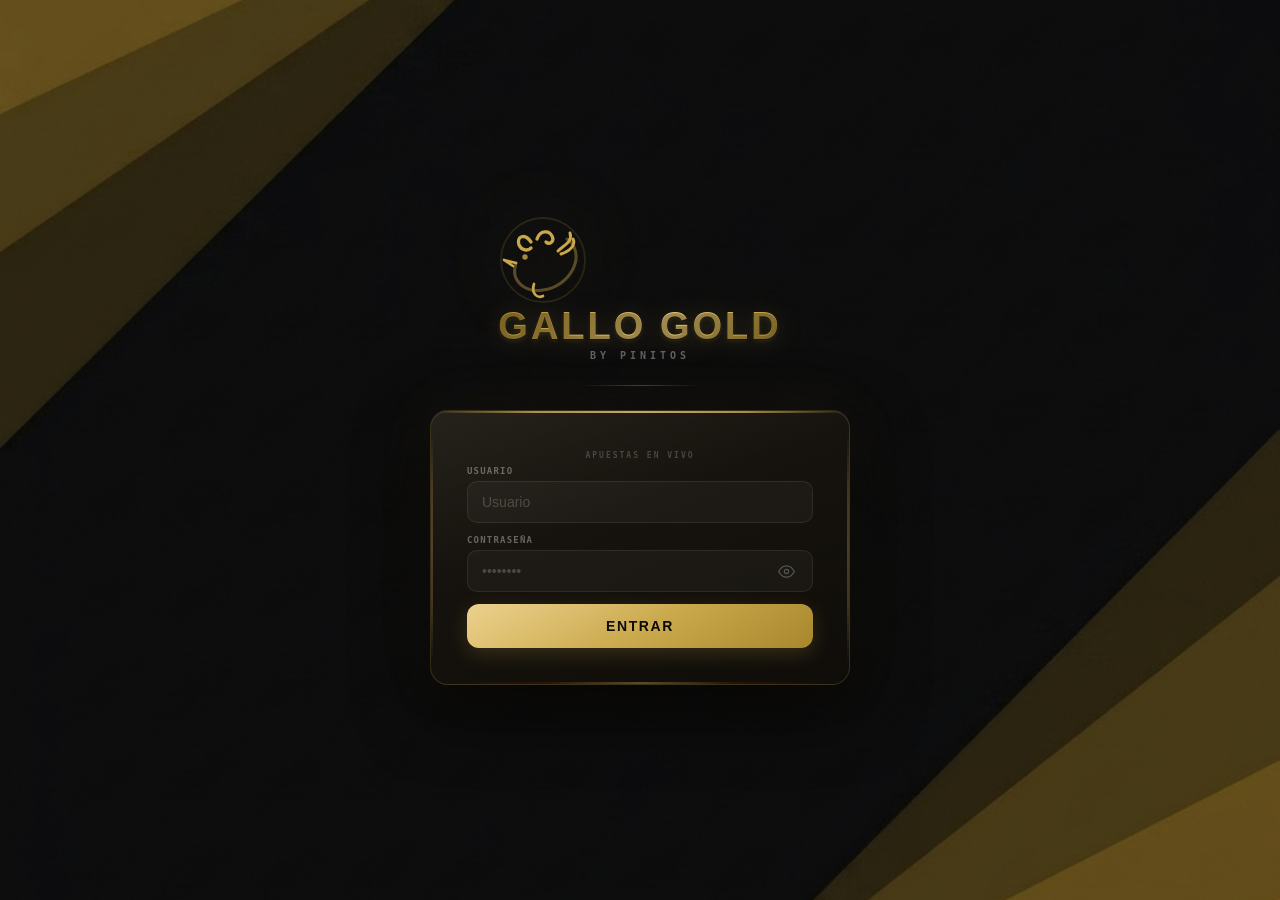
<file: index.html>
<!DOCTYPE html>
<html lang="es">

<head>
  <meta charset="UTF-8">
  <meta name="viewport" content="width=device-width, initial-scale=1.0, maximum-scale=1.0, user-scalable=no">
  <title>Gallo Gold — By Pinitos</title>
  <link
    href="https://fonts.googleapis.com/css2?family=Outfit:wght@300;400;500;600;700;800;900&family=JetBrains+Mono:wght@300;400;500;600&display=swap"
    rel="stylesheet">
  <link rel="stylesheet" href="shared/shared.css?v=3">
  <script src="shared/supabase.umd.js"></script>
  <script src="shared/shared.js?v=3"></script>
  <style>
    html,
    body {
      height: 100%;
      overflow: hidden;
    }

    /* ── ESFERAS FLOTANTES DE FONDO ── */
    #login-screen .l-orbe {
      display: none;
    }

    #login-screen .l-orbe:nth-child(1) {
      width: 400px;
      height: 400px;
      background: radial-gradient(circle, rgba(201, 168, 76, .10), transparent 70%);
      top: -12%;
      left: -14%;
      animation: orbe1 22s ease-in-out infinite;
    }

    #login-screen .l-orbe:nth-child(2) {
      width: 340px;
      height: 340px;
      background: radial-gradient(circle, rgba(212, 56, 13, .05), transparent 70%);
      bottom: -15%;
      right: -10%;
      animation: orbe2 18s ease-in-out infinite;
    }

    #login-screen .l-orbe:nth-child(3) {
      width: 260px;
      height: 260px;
      background: radial-gradient(circle, rgba(201, 168, 76, .035), transparent 70%);
      bottom: 15%;
      left: 5%;
      animation: orbe3 25s ease-in-out infinite;
    }

    @keyframes orbe1 {

      0%,
      100% {
        transform: translate(0, 0) scale(1);
      }

      25% {
        transform: translate(50px, -60px) scale(1.08);
      }

      50% {
        transform: translate(-30px, 30px) scale(.94);
      }

      75% {
        transform: translate(40px, 40px) scale(1.04);
      }
    }

    @keyframes orbe2 {

      0%,
      100% {
        transform: translate(0, 0) scale(1);
      }

      33% {
        transform: translate(-40px, -30px) scale(1.06);
      }

      66% {
        transform: translate(30px, 20px) scale(.95);
      }
    }

    @keyframes orbe3 {

      0%,
      100% {
        transform: translate(0, 0) scale(1);
      }

      20% {
        transform: translate(20px, -40px) scale(1.05);
      }

      40% {
        transform: translate(-30px, -10px) scale(.97);
      }

      60% {
        transform: translate(10px, 30px) scale(1.03);
      }

      80% {
        transform: translate(-20px, 10px) scale(.95);
      }
    }

    /* ── PARTÍCULAS / BRASAS ── */
    .l-particula {
      position: absolute;
      border-radius: 50%;
      pointer-events: none;
      mix-blend-mode: screen;
    }

    /* ── ANIMACIÓN DE ENTRADA ESCALONADA ── */
    .lw>* {
      opacity: 0;
      animation: escalonada 0.7s cubic-bezier(0.22, 1, 0.36, 1) forwards;
    }

    .lw>*:nth-child(1) {
      animation-delay: 0.0s;
    }

    .lw>*:nth-child(2) {
      animation-delay: 0.15s;
    }

    .lw>*:nth-child(3) {
      animation-delay: 0.30s;
    }

    @keyframes escalonada {
      from {
        opacity: 0;
        transform: translateY(24px) scale(.97);
      }

      to {
        opacity: 1;
        transform: translateY(0) scale(1);
      }
    }

    /* ── GALLO EMBLEMA — FLOTAR + LATIDO ── */
    .l-rooster {
      animation: flotar 5s ease-in-out infinite, latidoEmblema 4s ease-in-out infinite;
    }

    @keyframes flotar {

      0%,
      100% {
        transform: translateY(0);
      }

      25% {
        transform: translateY(-4px);
      }

      50% {
        transform: translateY(-7px);
      }

      75% {
        transform: translateY(-3px);
      }
    }

    @keyframes latidoEmblema {

      0%,
      100% {
        filter: drop-shadow(0 0 30px rgba(201, 168, 76, .30));
      }

      46% {
        filter: drop-shadow(0 0 30px rgba(201, 168, 76, .30));
      }

      48% {
        filter: drop-shadow(0 0 50px rgba(201, 168, 76, .55)) brightness(1.08);
      }

      50% {
        filter: drop-shadow(0 0 30px rgba(201, 168, 76, .30));
      }

      52% {
        filter: drop-shadow(0 0 45px rgba(201, 168, 76, .45)) brightness(1.05);
      }

      54% {
        filter: drop-shadow(0 0 30px rgba(201, 168, 76, .30));
      }
    }

    .rooster-eye {
      transform-origin: 18px 28px;
      animation: parpadear 4s ease-in-out infinite;
    }

    @keyframes parpadear {

      0%,
      94%,
      100% {
        transform: scaleY(1);
      }

      96% {
        transform: scaleY(0.1);
      }
    }

    .rooster-body {
      transform-origin: 30px 30px;
      animation: respirar 6s ease-in-out infinite;
    }

    @keyframes respirar {

      0%,
      100% {
        transform: scale(1);
      }

      50% {
        transform: scale(1.012);
      }
    }

    /* ── BRILLO DE BORDE DEL CARD ── */
    .l-card::before {
      animation: brilloBorde 3s ease-in-out infinite;
    }

    @keyframes brilloBorde {

      0%,
      100% {
        opacity: .6;
      }

      50% {
        opacity: 1;
      }
    }

    /* ── SHAKE DEL ERROR ── */
    .l-err.show {
      animation: agitar .4s cubic-bezier(.36, .07, .19, .97), fadeOut .35s ease 2.8s forwards;
    }

    @keyframes agitar {

      10%,
      90% {
        transform: translateX(-1px);
      }

      20%,
      80% {
        transform: translateX(2px);
      }

      30%,
      50%,
      70% {
        transform: translateX(-3px);
      }

      40%,
      60% {
        transform: translateX(3px);
      }
    }

    @keyframes fadeOut {
      to {
        opacity: 0;
      }
    }

    /* ── INPUTS — BRILLO FOCUS ── */
    .l-input:focus {
      animation: respiro 2s ease-in-out infinite;
    }

    @keyframes respiro {

      0%,
      100% {
        box-shadow: 0 0 0 3px rgba(201, 168, 76, .12), 0 0 24px rgba(201, 168, 76, .06);
      }

      50% {
        box-shadow: 0 0 0 5px rgba(201, 168, 76, .18), 0 0 40px rgba(201, 168, 76, .10);
      }
    }

    /* ── OJO DECORATIVO — PARPADEO SUTIL ── */
    .eye-deco {
      opacity: .65;
      transition: opacity .3s;
    }

    .eye-deco:hover {
      opacity: .85;
    }

    .eye-deco.showing {
      opacity: 1;
    }

    .eye-svg {
      display: block;
      width: 22px;
      height: 22px;
      transition: opacity .3s, transform .3s;
    }

    .eye-svg {
      animation: latido 5s ease-in-out infinite;
    }

    .eye-svg.eye-pulse-now {
      animation: parpadeoOjo .5s ease-out;
    }

    .eye-pupil {
      transform-origin: center;
      transition: transform 0.3s cubic-bezier(0.4, 0, 0.2, 1);
    }

    .eye-deco.showing .eye-pupil {
      transform: scale(0.6);
    }

    .eye-slash {
      stroke-dasharray: 23;
      stroke-dashoffset: 23;
      transition: stroke-dashoffset 0.3s cubic-bezier(0.4, 0, 0.2, 1);
    }

    .eye-deco.showing .eye-slash {
      stroke-dashoffset: 0;
    }

    @keyframes latido {

      0%,
      100% {
        opacity: .5;
      }

      92% {
        opacity: .5;
      }

      94% {
        opacity: .35;
        transform: scaleY(.85);
      }

      96% {
        opacity: .6;
        transform: scaleY(1);
      }

      98% {
        opacity: .45;
      }
    }

    @keyframes parpadeoOjo {
      0% {
        opacity: .5;
        transform: scale(1);
      }

      20% {
        opacity: .9;
        transform: scale(1.08);
      }

      40% {
        opacity: .3;
        transform: scaleY(.6);
      }

      60% {
        opacity: .7;
        transform: scale(1.05);
      }

      100% {
        opacity: .5;
        transform: scale(1);
      }
    }

    /* ── BOTÓN — LOADING ── */
    .l-btn.cargando {
      pointer-events: none;
      position: relative;
      color: transparent;
    }

    .l-btn.cargando::after {
      content: '';
      position: absolute;
      inset: 0;
      display: flex;
      align-items: center;
      justify-content: center;
    }

    .l-btn .l-spinner {
      display: none;
      position: absolute;
      top: 50%;
      left: 50%;
      width: 20px;
      height: 20px;
      margin: -10px 0 0 -10px;
      border: 2px solid rgba(10, 8, 6, .2);
      border-top-color: #0a0806;
      border-radius: 50%;
      animation: girar .6s linear infinite;
    }

    .l-btn.cargando .l-spinner {
      display: block;
    }

    @keyframes girar {
      to {
        transform: rotate(360deg);
      }
    }

    /* ── RIPPLE + FLASH DEL BOTÓN ── */
    .l-btn .ripple-container {
      position: absolute;
      inset: 0;
      overflow: hidden;
      border-radius: inherit;
      pointer-events: none;
    }

    .l-btn .ripple {
      position: absolute;
      border-radius: 50%;
      background: rgba(10, 8, 6, .18);
      transform: scale(0);
      animation: rippleAnim .55s ease-out forwards;
      pointer-events: none;
    }

    @keyframes rippleAnim {
      to {
        transform: scale(3);
        opacity: 0;
      }
    }

    .l-btn .btn-flash {
      position: absolute;
      inset: 0;
      border-radius: inherit;
      background: radial-gradient(circle at var(--fx, center), rgba(255, 255, 255, .35), transparent 60%);
      opacity: 0;
      pointer-events: none;
      animation: btnFlash .45s ease-out forwards;
    }

    @keyframes btnFlash {
      0% {
        opacity: 1;
      }

      100% {
        opacity: 0;
      }
    }

    /* ── LÍNEA DORADA EN INPUT AL FOCUS ── */
    .l-input-wrap::after {
      content: '';
      position: absolute;
      bottom: 0;
      left: 50%;
      width: 0;
      height: 2px;
      background: linear-gradient(90deg, transparent, var(--gold), transparent);
      border-radius: 2px;
      transition: width .3s cubic-bezier(.22, 1, .36, 1), left .3s cubic-bezier(.22, 1, .36, 1);
      pointer-events: none;
    }

    .l-input-wrap:focus-within::after {
      width: 80%;
      left: 10%;
    }

    /* ── RESPONSIVE ── */
    @media (min-width: 768px) {
      .lw {
        max-width: 420px;
      }

      .l-card {
        padding: 40px 36px 36px;
        box-shadow: 0 22px 70px rgba(0, 0, 0, .78), 0 0 60px rgba(201, 168, 76, .08), inset 0 1px 0 rgba(255, 255, 255, .06);
      }

      .l-rooster {
        width: 90px;
        height: 90px;
      }

      .l-brand {
        font-size: 38px;
      }

      #login-screen .l-orbe:nth-child(1) {
        width: 500px;
        height: 500px;
      }

      #login-screen .l-orbe:nth-child(2) {
        width: 420px;
        height: 420px;
      }
    }
  </style>
</head>

<body>

  <div id="login-screen">
    <div class="l-orbe"></div>
    <div class="l-orbe"></div>
    <div class="l-orbe"></div>

    <div class="lw">

      <!-- Emblema -->
      <div style="text-align:center;">
        <div class="l-rooster">
          <svg viewBox="0 0 60 60" fill="none" xmlns="http://www.w3.org/2000/svg">
            <circle cx="30" cy="30" r="28" stroke="currentColor" stroke-width="1.2" opacity=".15" />
            <path d="M12 32C8 44 18 52 30 50c8-1 16-6 20-14 4-8 2-16-4-20" stroke="currentColor" stroke-width="2"
              stroke-linecap="round" opacity=".4" />
            <path class="rooster-body" d="M22 18C18 12 12 14 14 20c2 4 6 4 8 2M26 16c2-6 8-6 10-2 2 4-2 6-4 4"
              stroke="currentColor" stroke-width="2.2" stroke-linecap="round" stroke-linejoin="round" />
            <path d="M12 32L4 30l6 4" stroke="currentColor" stroke-width="1.8" stroke-linecap="round"
              stroke-linejoin="round" />
            <circle class="rooster-eye" cx="18" cy="28" r="1.8" fill="currentColor" opacity=".8" />
            <path d="M24 46c-2 6 2 10 6 8" stroke="currentColor" stroke-width="1.8" stroke-linecap="round" />
            <path d="M40 24c4-4 10-6 8-12" stroke="currentColor" stroke-width="2" stroke-linecap="round" />
            <path d="M42 26c6-2 10-6 8-10" stroke="currentColor" stroke-width="2" stroke-linecap="round" />
          </svg>
        </div>
        <div class="l-brand">Gallo Gold</div>
        <div class="l-sub">By Pinitos</div>
      </div>

      <div class="l-div"></div>

      <!-- Card de inicio de sesión -->
      <div class="l-card">
        <span class="l-border-l"></span>
        <span class="l-border-r"></span>
        <div class="l-ember"></div>
        <div class="l-emblem">Apuestas en vivo</div>

        <div class="l-field">
          <label class="l-label" for="li-u">Usuario</label>
          <div class="l-input-wrap">
            <input class="l-input" id="li-u" type="text" placeholder="Usuario" autocomplete="off">
          </div>
        </div>

        <div class="l-field">
          <label class="l-label" for="li-p">Contraseña</label>
          <div class="l-input-wrap">
            <input class="l-input" id="li-p" type="password" placeholder="••••••••" autocomplete="current-password">
            <button class="l-input-icon eye-deco" type="button" aria-label="Mostrar contraseña">
              <svg class="eye-svg" viewBox="0 0 24 24" fill="none" stroke="currentColor" stroke-width="1.8"
                stroke-linecap="round" stroke-linejoin="round">
                <path class="eye-lid" d="M1 12s4-8 11-8 11 8 11 8-4 8-11 8-11-8-11-8z" />
                <circle class="eye-pupil" cx="12" cy="12" r="3" />
                <line class="eye-slash" x1="4" y1="4" x2="20" y2="20" />
              </svg>
            </button>
          </div>
        </div>

        <div class="l-err" id="l-err">Usuario o contraseña incorrectos.</div>

        <button class="l-btn" id="l-btn" onclick="doLogin()">
          Entrar
          <span class="l-spinner"></span>
          <span class="ripple-container"></span>
        </button>
      </div>

    </div>
  </div>

  <script>
    const loginEls = {
      user: document.getElementById('li-u'),
      pass: document.getElementById('li-p'),
      err: document.getElementById('l-err'),
      btn: document.getElementById('l-btn')
    };

    // ── BRASAS / PARTÍCULAS ──
    (function crearParticulas() {
      const screen = document.getElementById('login-screen');
      const colores = [
        'rgba(201,168,76,',  // oro
        'rgba(212,56,13,',   // ascua
        'rgba(232,201,122,', // oro claro
        'rgba(255,255,255,', // blanco cálido
      ];
      for (let i = 0; i < 24; i++) {
        const p = document.createElement('div');
        p.className = 'l-particula';
        const sz = Math.random() * 3 + 1;
        const t = Math.random() * 160 + 80;
        const dx = (Math.random() - 0.5) * 60;
        p.style.cssText = `
      left:${Math.random() * 100}%; top:${Math.random() * 100}%;
      width:${sz}px; height:${sz}px;
      background:${colores[i % 4]}${Math.random() * .10 + .02});
      box-shadow: 0 0 ${sz * 2}px ${colores[i % 4]}${Math.random() * .05 + .01});
      animation: brasa ${t}s linear infinite;
      animation-delay: -${Math.random() * t}s;
      opacity:0;
    `;
        screen.appendChild(p);
      }
    })();

    const estiloParticulas = document.createElement('style');
    estiloParticulas.textContent = `
  @keyframes brasa {
    0% { transform: translateY(0) translateX(0) scale(0); opacity: 0; }
    8% { opacity: 1; transform: translateY(-8vh) translateX(8px) scale(1); }
    50% { opacity: .6; }
    92% { opacity: .8; }
    100% { transform: translateY(-100vh) translateX(-20px) scale(0.3); opacity: 0; }
  }
`;
    document.head.appendChild(estiloParticulas);

    // ── OJO ──
    const eyeBtn = document.querySelector('.eye-deco');
    if (eyeBtn) {
      eyeBtn.addEventListener('click', () => {
        const hidden = loginEls.pass.type === 'password';
        loginEls.pass.type = hidden ? 'text' : 'password';
        eyeBtn.classList.toggle('showing', hidden);
        eyeBtn.setAttribute('aria-label', hidden ? 'Ocultar contraseña' : 'Mostrar contraseña');
        const svg = eyeBtn.querySelector('.eye-svg');
        svg.classList.remove('eye-pulse-now');
        void svg.offsetWidth;
        svg.classList.add('eye-pulse-now');
        setTimeout(() => svg.classList.remove('eye-pulse-now'), 500);
      });
    }

    // ── RIPPLE + FLASH ──
    loginEls.btn.addEventListener('click', function (e) {
      const btn = this;
      const rect = btn.getBoundingClientRect();

      // Ripple
      const container = btn.querySelector('.ripple-container');
      const ripple = document.createElement('span');
      ripple.className = 'ripple';
      const size = Math.max(rect.width, rect.height);
      const x = (e.clientX || e.touches?.[0]?.clientX || rect.left + rect.width / 2) - rect.left - size / 2;
      const y = (e.clientY || e.touches?.[0]?.clientY || rect.top + rect.height / 2) - rect.top - size / 2;
      ripple.style.cssText = `width:${size}px;height:${size}px;left:${x}px;top:${y}px;`;
      container.appendChild(ripple);
      ripple.addEventListener('animationend', () => ripple.remove());

      // Flash dorado
      const flash = document.createElement('span');
      flash.className = 'btn-flash';
      const fx = ((e.clientX || e.touches?.[0]?.clientX || rect.left + rect.width / 2) - rect.left) / rect.width * 100;
      const fy = ((e.clientY || e.touches?.[0]?.clientY || rect.top + rect.height / 2) - rect.top) / rect.height * 100;
      flash.style.setProperty('--fx', `${fx}% ${fy}%`);
      btn.appendChild(flash);
      flash.addEventListener('animationend', () => flash.remove());
    });

    // ── REDIRECCIÓN SI YA HAY SESIÓN ──
    (async () => {
      await waitForAuth();
      if (currentUser) {
        if (currentUser.rol === 'admin') window.location.href = 'admin/index.html';
        else if (currentUser.rol === 'empleado') window.location.href = 'empleado/index.html';
      }
    })();

    // ── ATAJOS DE TECLADO ──
    loginEls.user.addEventListener('keydown', e => {
      if (e.key === 'Enter') loginEls.pass.focus();
    });
    loginEls.pass.addEventListener('keydown', e => {
      if (e.key === 'Enter') doLogin();
    });
    loginEls.user.addEventListener('input', () => loginEls.err.classList.remove('show'));
    loginEls.pass.addEventListener('input', () => loginEls.err.classList.remove('show'));
  </script>
</body>

</html>
</file>
<file: shared/shared.css>
/* ============================================================
   shared/shared.css
   Variables globales, login, componentes reutilizables
   ============================================================ */

:root {
  --bg: #000000;
  --bg2: #070504;
  --s1: #0a0a0a;
  --s2: #141414;
  --s3: #1E1E1E;
  --s4: #2A2A2A;
  --glass: rgba(255,255,255,.045);
  --glass2: rgba(255,255,255,.075);
  --panel: rgba(24,20,15,.86);
  --panel2: rgba(30,26,19,.92);
  --premium-shadow: rgba(0,0,0,.72);
  --shadow-gold: rgba(201,168,76,.18);
  --border:  rgba(255,255,255,.06);
  --border2: rgba(255,255,255,.10);
  --border3: rgba(255,255,255,.16);
  --gold:  #C9A84C;
  --gold2: #E8C97A;
  --gold3: #A8862B;
  --gold-bg:  rgba(201,168,76,.10);
  --gold-bdr: rgba(201,168,76,.30);
  --accent:     #C9A84C;
  --accent2:    #E8C97A;
  --accent3:    #A8862B;
  --accent-bg:  rgba(201,168,76,.10);
  --accent-bdr: rgba(201,168,76,.30);
  --rojo:     #C0392B;
  --rojo2:    #E74C3C;
  --rojo-bg:  rgba(231,76,60,.13);
  --rojo-bdr: rgba(231,76,60,.35);
  --green:    #1A8A4A;
  --green2:   #2ECC71;
  --green-bg: rgba(46,204,113,.12);
  --green-bdr:rgba(46,204,113,.30);
  --blue:     #1A6DB5;
  --blue2:    #3AB0FF;
  --blue-bg:  rgba(58,176,255,.12);
  --blue-bdr: rgba(58,176,255,.30);
  --text:  #FFFFFF;
  --text2: #D4D4D4;
  --text3: #A3A3A3;
  --nav-w:   220px;
  --nav-col:  60px;
  --r:  10px;
  --r2:  6px;
  --bnh: 58px;
  --ember: #D4380D;
  --ember-bg: rgba(212,56,13,.12);
  --ember-bdr: rgba(212,56,13,.30);
}

*, *::before, *::after { box-sizing: border-box; margin: 0; padding: 0; }
html, body { height: 100%; overflow: hidden; }
body {
  font-family: 'Outfit', sans-serif;
  background: var(--bg);
  color: var(--text);
  display: flex;
  height: 100vh;
}
body::before {
  content: '';
  position: fixed;
  inset: 0;
  pointer-events: none;
  z-index: 0;
  background:
    radial-gradient(ellipse 80% 50% at 50% 15%, rgba(201,168,76,.07) 0%, transparent 60%),
    radial-gradient(ellipse 45% 38% at 82% 82%, rgba(192,57,43,.04) 0%, transparent 54%),
    radial-gradient(ellipse 38% 42% at 12% 78%, rgba(46,204,113,.035) 0%, transparent 56%),
    linear-gradient(135deg, rgba(201,168,76,.018) 0%, transparent 35%, rgba(255,255,255,.012) 100%);
  animation: bgBreathe 8s ease-in-out infinite;
}
@keyframes bgBreathe {
  0%, 100% { opacity: .7; transform: scale(1); }
  50% { opacity: 1; transform: scale(1.02); }
}

/* ── LOGIN ── */
#login-screen {
  position: fixed;
  inset: 0;
  z-index: 1000;
  background: #000 url("login_background.png") no-repeat center center;
  background-size: cover;
  display: flex;
  align-items: center;
  justify-content: center;
  padding: 20px;
  overflow: hidden;
}
#login-screen::before {
  content: '';
  position: absolute;
  inset: 0;
  pointer-events: none;
  z-index: 0;
  background: none;
}
.lw {
  width: 100%;
  max-width: 390px;
  display: flex;
  flex-direction: column;
  align-items: center;
  gap: 24px;
  z-index: 2;
}
.l-rooster {
  width: 80px; height: 80px;
  color: var(--gold);
  filter: drop-shadow(0 0 40px rgba(201,168,76,.35));
}
.l-brand {
  font-size: 34px;
  font-weight: 900;
  letter-spacing: 3px;
  text-transform: uppercase;
  background: linear-gradient(135deg, #A8862B 0%, #C9A84C 30%, #E8C97A 55%, #C9A84C 80%, #A8862B 100%);
  -webkit-background-clip: text;
  -webkit-text-fill-color: transparent;
  background-clip: text;
  filter: drop-shadow(0 2px 12px rgba(201,168,76,.20));
  text-shadow: 0 1px 0 rgba(0,0,0,.3), 0 2px 4px rgba(201,168,76,.15);
}
.l-sub {
  font-size: 10px;
  font-weight: 600;
  letter-spacing: 4px;
  text-transform: uppercase;
  color: rgba(255,255,255,.35);
  font-family: 'JetBrains Mono', monospace;
  margin-top: 2px;
}
.l-div {
  width: 120px;
  height: 1px;
  background: linear-gradient(90deg, transparent, rgba(201,168,76,.35), transparent);
}
.l-card {
  width: 100%;
  background: linear-gradient(160deg, rgba(30,26,19,.97), rgba(12,10,8,.99));
  border: 1px solid rgba(201,168,76,.20);
  border-radius: 18px;
  padding: 32px 28px 28px;
  box-shadow:
    0 20px 60px rgba(0,0,0,.75),
    0 0 50px rgba(201,168,76,.06),
    inset 0 1px 0 rgba(255,255,255,.06);
  position: relative;
  overflow: hidden;
  transform: translateZ(0);
}
.l-card::before {
  content: '';
  position: absolute;
  top: 0; left: 0; right: 0;
  height: 2px;
  background: linear-gradient(90deg, transparent, #C9A84C, #E8C97A, #C9A84C, transparent);
  opacity: .8;
  animation: brilloBorde 3s ease-in-out infinite;
}
.l-card::after {
  content: '';
  position: absolute;
  inset: 0;
  background: linear-gradient(160deg, rgba(255,255,255,.04) 0%, transparent 40%, rgba(201,168,76,.02) 100%);
  pointer-events: none;
  z-index: 0;
}
.l-border-l, .l-border-r {
  position: absolute;
  top: 8%; bottom: 8%;
  width: 2px;
  background: linear-gradient(180deg, transparent, var(--gold), var(--gold2), var(--gold), transparent);
  opacity: .25;
  pointer-events: none;
  z-index: 1;
  animation: lateralGlow 4s ease-in-out infinite;
}
.l-border-l { left: 0; }
.l-border-r { right: 0; }
@keyframes lateralGlow {
  0%, 100% { opacity: .2; }
  50% { opacity: .45; }
}
.l-ember {
  position: absolute;
  bottom: 0; left: 5%; right: 5%;
  height: 2px;
  background: linear-gradient(90deg, transparent, rgba(212,56,13,.3), var(--gold), rgba(212,56,13,.3), transparent);
  opacity: .4;
  animation: emberGlow 3s ease-in-out infinite;
  pointer-events: none;
  z-index: 1;
}
.l-emblem {
  text-align: center;
  margin-bottom: 6px;
  font-family: 'JetBrains Mono', monospace;
  font-size: 8px;
  letter-spacing: 2px;
  color: rgba(255,255,255,.20);
  text-transform: uppercase;
  font-weight: 600;
}
.l-field {
  display: flex;
  flex-direction: column;
  gap: 5px;
  margin-bottom: 12px;
  position: relative;
}
.l-label {
  font-size: 9px;
  font-weight: 600;
  color: rgba(255,255,255,.35);
  text-transform: uppercase;
  letter-spacing: 1.2px;
  font-family: 'JetBrains Mono', monospace;
  transition: color .2s;
}
.l-field:focus-within .l-label {
  color: var(--gold);
}
.l-input-wrap { position: relative; }
.l-input {
  background: rgba(255,255,255,.035);
  border: 1px solid rgba(255,255,255,.08);
  border-radius: 10px;
  padding: 12px 42px 12px 14px;
  color: var(--text);
  font-family: 'Outfit', sans-serif;
  font-size: 14px;
  font-weight: 400;
  outline: none;
  transition: border-color .25s, box-shadow .25s, background .25s;
  width: 100%;
  caret-color: var(--gold);
}
.l-input:hover {
  border-color: rgba(201,168,76,.25);
  background: rgba(255,255,255,.05);
}
.l-input:focus {
  border-color: var(--gold);
  background: rgba(201,168,76,.06);
}.l-input::placeholder {
  color: rgba(255,255,255,.20);
  font-weight: 300;
}
/* Ocultar boton de revelado de contrasena nativo del navegador */
input::-ms-reveal,
input::-ms-clear {
  display: none !important;
}
.l-input-icon {
  position: absolute;
  right: 10px;
  top: 50%;
  transform: translateY(-50%);
  width: 34px;
  height: 34px;
  border: none;
  border-radius: 8px;
  background: transparent;
  color: rgba(255, 255, 255, 0.40);
  display: flex;
  align-items: center;
  justify-content: center;
  cursor: pointer;
  transition: color .2s, background .2s;
  padding: 0;
}
.l-input-wrap:focus-within .l-input-icon {
  color: var(--gold);
}
.l-input-icon:hover {
  color: var(--gold2);
  background: rgba(201,168,76,.10);
}
.l-input-icon svg { width: 17px; height: 17px; }
.l-err {
  display: none;
  background: rgba(231,76,60,.10);
  border: 1px solid rgba(231,76,60,.25);
  border-radius: 10px;
  padding: 9px 12px;
  font-size: 12px;
  color: #FF8A8A;
  font-weight: 500;
  text-align: center;
  margin-bottom: 14px;
  font-family: 'Outfit', sans-serif;
}
.l-err.show { display: block; }
.l-btn {
  width: 100%;
  padding: 14px;
  border-radius: 12px;
  background: linear-gradient(145deg, #E8C97A, #C9A84C 55%, #A8862B);
  border: none;
  color: #0a0806;
  font-family: 'Outfit', sans-serif;
  font-size: 14px;
  font-weight: 800;
  cursor: pointer;
  transition: background .25s, box-shadow .25s, transform .15s;
  letter-spacing: 1.6px;
  text-transform: uppercase;
  position: relative;
  overflow: hidden;
  box-shadow: 0 6px 20px rgba(201,168,76,.20);
}
.l-btn::after {
  content: '';
  position: absolute; inset: 0;
  background: linear-gradient(160deg, rgba(255,255,255,.15) 0%, transparent 50%);
  pointer-events: none;
  transition: opacity .25s;
}
.l-btn:hover {
  background: linear-gradient(145deg, #F0D68A, #D8B95E 55%, #B8953B);
  box-shadow: 0 10px 32px rgba(201,168,76,.30);
  transform: translateY(-1px);
}
.l-btn:hover::after {
  opacity: .6;
}
.l-btn:active {
  transform: scale(.97);
}

/* ── SIDEBAR / NAV (compartido) ── */
.nav {
  width: var(--nav-w);
  background: rgba(15, 13, 11, 0.82);
  backdrop-filter: blur(16px);
  -webkit-backdrop-filter: blur(16px);
  border-right: 1px solid rgba(201,168,76,.12);
  display: flex;
  flex-direction: column;
  flex-shrink: 0;
  transition: width .25s cubic-bezier(.4,0,.2,1), box-shadow .25s, background .25s;
  overflow: hidden;
  position: relative;
  z-index: 10;
  box-shadow: 4px 0 34px rgba(0,0,0,.6), inset -1px 0 0 rgba(201,168,76,.04);
}
.nav::after {
  content: '';
  position: absolute;
  top: 0; left: 0; right: 0;
  height: 3px;
  background: linear-gradient(90deg, #A8862B, #C9A84C, #E8C97A, #C9A84C, #A8862B);
  box-shadow: 0 0 12px rgba(201,168,76,.12);
}

.nav.collapsed { width: var(--nav-col); }

.nav-top {
  display: flex;
  align-items: center;
  padding: 0 14px;
  border-bottom: 1px solid var(--border);
  gap: 0;
  height: 56px;
  flex-shrink: 0;
}
.nav-logo {
  width: 34px; height: 34px;
  flex-shrink: 0;
  border-radius: 11px;
  display: flex; align-items: center; justify-content: center;
  background: linear-gradient(145deg, #E8C97A, #C9A84C, #A8862B);
  box-shadow: 0 0 28px rgba(201,168,76,.34);
  border: 1.5px solid #C9A84C;
  font-size: 16px;
  margin: 0 10px 0 2px;
}
.nav-brand { display: flex; flex-direction: column; white-space: nowrap; overflow: hidden; opacity: 1; transition: opacity .15s, width .15s; flex: 1; min-width: 0; }
.nav-brand-main {
  font-weight: 900; font-size: 12px; letter-spacing: 1.5px; text-transform: uppercase;
  background: linear-gradient(135deg, #A8862B, #C9A84C 50%, #E8C97A);
  -webkit-background-clip: text; -webkit-text-fill-color: transparent; background-clip: text;
}
.nav-brand-sub { font-size: 8px; font-weight: 600; color: var(--text3); letter-spacing: 2px; text-transform: uppercase; font-family: 'JetBrains Mono', monospace; }
.nav.collapsed .nav-brand { opacity: 0; width: 0; padding: 0; margin: 0; pointer-events: none; }

/* ── Nav collapsed por defecto (sin toggle) ── */

.nav-body { flex: 1; padding: 10px 8px; display: flex; flex-direction: column; gap: 2px; overflow: hidden; }
.nav-item {
  display: flex; align-items: center; gap: 10px;
  padding: 10px 12px; border-radius: 10px;
  cursor: pointer; color: var(--text3);
  transition: background .18s, color .18s, border-color .18s; white-space: nowrap;
  border: none; background: transparent; width: 100%; text-align: left;
  font-family: 'Outfit', sans-serif; font-size: 13px; font-weight: 500;
  position: relative;
}
.nav-item:hover { background: rgba(255,255,255,.035); color: var(--gold2); }
.nav-item.active {
  background: linear-gradient(90deg, rgba(201,168,76,.16), rgba(201,168,76,.04));
  color: var(--gold2);
  box-shadow: inset 3px 0 0 var(--gold), 0 4px 14px rgba(201,168,76,.08);
  animation: navGlow 3s ease-in-out infinite;
}
@keyframes navGlow {
  0%, 100% { box-shadow: inset 3px 0 0 var(--gold), 0 4px 14px rgba(201,168,76,.08); }
  50% { box-shadow: inset 3px 0 0 var(--gold2), 0 4px 24px rgba(201,168,76,.18), 0 0 40px rgba(201,168,76,.06); }
}
.nav-item svg { flex-shrink: 0; width: 16px; height: 16px; }
.nav-label { overflow: hidden; opacity: 1; transition: opacity .12s, width .12s; }
.nav.collapsed .nav-label { opacity: 0; width: 0; pointer-events: none; }
.nav-divider { height: 1px; background: var(--border); margin: 6px 0; }
.tip {
  position: absolute;
  left: calc(var(--nav-col) + 6px);
  background: var(--s4); border: 1px solid var(--border2);
  padding: 5px 12px; border-radius: 6px;
  font-size: 12px; white-space: nowrap;
  opacity: 0; pointer-events: none; transition: opacity .12s;
  color: var(--text); z-index: 300;
  box-shadow: 0 4px 16px rgba(0,0,0,.6);
}
.nav.collapsed .nav-item:hover .tip { opacity: 1; }
.nav-user-area { padding: 8px; border-top: 1px solid var(--border); flex-shrink: 0; }
.nav-user-card { display: flex; align-items: center; gap: 10px; padding: 10px 12px; border-radius: 12px; background: rgba(255,255,255,.035); border: 1px solid var(--border2); box-shadow: inset 0 1px 0 rgba(255,255,255,.035); }
.nav-u-av {
  width: 30px; height: 30px; border-radius: 50%;
  background: linear-gradient(135deg, var(--gold3), #2A2A2A);
  display: flex; align-items: center; justify-content: center;
  font-size: 11px; font-weight: 800; color: #fff; flex-shrink: 0;
  font-family: 'JetBrains Mono', monospace;
}
.nav-u-info { flex: 1; min-width: 0; overflow: hidden; opacity: 1; transition: opacity .15s; }
.nav.collapsed .nav-u-info { opacity: 0; width: 0; pointer-events: none; }

/* ── Hover-expand ── */
.nav.hover-expand {
  width: var(--nav-w);
  box-shadow: 4px 0 24px rgba(0,0,0,.5);
}
.nav.hover-expand .nav-brand,
.nav.hover-expand .nav-label,
.nav.hover-expand .nav-u-info {
  opacity: 1; width: auto; pointer-events: auto;
}
.nav-u-name { font-size: 11px; font-weight: 700; color: var(--text); white-space: nowrap; overflow: hidden; text-overflow: ellipsis; }
.nav-u-role { font-size: 9px; color: var(--text3); font-family: 'JetBrains Mono', monospace; }

/* ── TOPBAR (compartido) ── */
.topbar {
  background: linear-gradient(90deg, rgba(26,23,18,.96), rgba(10,10,10,.96));
  border-bottom: 1px solid rgba(201,168,76,.10);
  display: flex; align-items: center;
  padding: 0 16px; height: 54px; flex-shrink: 0;
  position: relative; gap: 2px;
  box-shadow: 0 2px 24px rgba(0,0,0,.32);
}
.topbar::after {
  content: '';
  position: absolute; bottom: 0; left: 0; right: 0;
  height: 2px;
  background: linear-gradient(90deg, #A8862B, #C9A84C, #E8C97A, #C9A84C, #A8862B);
  opacity: .8;
}
.tb-spacer { flex: 1; }
.tb-user {
  display: flex; align-items: center; gap: 8px;
  padding: 5px 10px; border-radius: 20px;
  background: rgba(255,255,255,.035); border: 1px solid var(--border2);
  box-shadow: inset 0 1px 0 rgba(255,255,255,.035);
}
.tb-u-av {
  width: 26px; height: 26px; border-radius: 50%;
  background: linear-gradient(135deg, var(--gold3), #2A2A2A);
  display: flex; align-items: center; justify-content: center;
  font-size: 10px; font-weight: 800; color: #fff; flex-shrink: 0;
  font-family: 'JetBrains Mono', monospace;
}
.tb-u-name { font-size: 12px; font-weight: 700; color: var(--text2); white-space: nowrap; }
.tb-u-role { font-size: 9px; color: var(--text3); font-family: 'JetBrains Mono', monospace; white-space: nowrap; }
.tb-logout {
  padding: 5px 10px; border-radius: var(--r2);
  border: 1px solid var(--border2); background: transparent;
  cursor: pointer; display: flex; align-items: center; gap: 5px;
  color: var(--text3); font-size: 11px; font-weight: 600;
  font-family: 'Outfit', sans-serif; transition: color .15s, border-color .15s; white-space: nowrap; flex-shrink: 0;
}
.tb-logout:hover { border-color: var(--rojo-bdr); color: var(--rojo2); }
.tb-logout svg { width: 12px; height: 12px; }

/* ── LAYOUT ── */
.main { display: flex; flex: 1; overflow: hidden; }
.detail { flex: 1; display: flex; flex-direction: column; overflow: hidden; transition: margin-left .25s cubic-bezier(.4,0,.2,1); }
.tab-content { display: none; flex: 1; overflow: hidden; min-height: 0; }
.tab-content.visible { display: flex; flex-direction: column; overflow: hidden; min-height: 0; animation: tabIn .25s ease; }
@keyframes tabIn { from { opacity: 0; } to { opacity: 1; } }
/* Scrollbars Personalizadas */
::-webkit-scrollbar {
  width: 6px;
  height: 6px;
}
::-webkit-scrollbar-track {
  background: rgba(255, 255, 255, 0.02);
}
::-webkit-scrollbar-thumb {
  background: rgba(201, 168, 76, 0.35);
  border-radius: 10px;
}
::-webkit-scrollbar-thumb:hover {
  background: rgba(201, 168, 76, 0.65);
}

.scroll-area { flex: 1; overflow-y: auto; padding: 14px; }

/* ── MOBILE ── */
.mobile-bottom-nav {
  display: none;
  position: fixed;
  bottom: calc(12px + env(safe-area-inset-bottom, 0px));
  left: 12px;
  right: 12px;
  height: var(--bnh);
  background: rgba(18, 16, 13, 0.78);
  backdrop-filter: blur(16px);
  -webkit-backdrop-filter: blur(16px);
  border: 1px solid rgba(201, 168, 76, 0.22);
  border-radius: 16px;
  z-index: 200;
  flex-direction: row;
  align-items: stretch;
  box-shadow: 0 10px 30px rgba(0,0,0,.75), inset 0 1px 0 rgba(255,255,255,.05);
  overflow: hidden;
}
.mob-nav-btn {
  flex: 1; display: flex; flex-direction: column;
  align-items: center; justify-content: center; gap: 3px;
  border: none; background: transparent; cursor: pointer;
  color: var(--text3);
  font-family: 'Outfit', sans-serif; font-size: 9px; font-weight: 700;
  letter-spacing: .4px; text-transform: uppercase; transition: color .15s; padding: 0;
}
.mob-nav-btn svg { width: 17px; height: 17px; }
.mob-nav-btn.active { color: var(--gold); }
.mob-header-bar {
  display: none;
  background: linear-gradient(90deg, #181818, #0a0a0a);
  border-bottom: 1px solid var(--border2);
  padding: env(safe-area-inset-top, 0px) 12px 0;
  height: calc(52px + env(safe-area-inset-top, 0px));
  align-items: center; gap: 10px; flex-shrink: 0; position: relative;
}
.mob-header-bar::after {
  content: '';
  position: absolute; bottom: 0; left: 0; right: 0;
  height: 2px;
  background: linear-gradient(90deg, transparent, #C9A84C, #E8C97A, #C9A84C, transparent);
}
.mob-jug-btn-wrap { display: none; }
@media (max-width: 1023px) { .mob-jug-btn-wrap { display: block; padding: 0 0 10px; } }
.mob-jug-btn {
  display: flex; align-items: center; gap: 6px;
  padding: 6px 11px; border-radius: var(--r2);
  border: 1px solid var(--border2); background: var(--s2);
  color: var(--gold); font-size: 11px; font-weight: 700;
  cursor: pointer; font-family: 'Outfit', sans-serif;
}
.mob-jug-btn svg { width: 12px; height: 12px; }
.mob-sel { font-size: 12px; font-weight: 700; color: var(--text); white-space: nowrap; overflow: hidden; text-overflow: ellipsis; flex: 1; }
.mob-tb-logout {
  padding: 5px 9px; border-radius: var(--r2);
  border: 1px solid var(--rojo-bdr); background: var(--rojo-bg);
  cursor: pointer; display: flex; align-items: center; gap: 4px;
  color: var(--rojo2); font-size: 10px; font-weight: 700; font-family: 'Outfit', sans-serif;
}
.mob-drawer { display: none; position: fixed; inset: 0; z-index: 300; pointer-events: none; }
.mob-drawer.open { pointer-events: auto; }
.mob-drawer-overlay { position: absolute; inset: 0; background: rgba(0,0,0,.75); opacity: 0; transition: opacity .25s; }
.mob-drawer.open .mob-drawer-overlay { opacity: 1; }
.mob-drawer-panel {
  position: absolute; bottom: 0; left: 0; right: 0;
  background: linear-gradient(180deg, #1e1e1e, #0a0a0a);
  border-top: 2px solid rgba(204,0,0,.4);
  border-radius: 16px 16px 0 0;
  max-height: 85vh; display: flex; flex-direction: column;
  transform: translateY(100%);
  transition: transform .28s cubic-bezier(.4,0,.2,1);
}
.mob-drawer.open .mob-drawer-panel { transform: translateY(0); }
.mob-drawer-handle { width: 38px; height: 4px; border-radius: 2px; background: var(--border2); margin: 9px auto 0; flex-shrink: 0; }
.mob-drawer-head { padding: 11px 13px 9px; border-bottom: 1px solid var(--border); display: flex; align-items: center; gap: 9px; flex-shrink: 0; }
.mob-drawer-title { font-size: 12px; font-weight: 700; color: var(--gold); text-transform: uppercase; letter-spacing: 1px; }
.mob-drawer-close { margin-left: auto; width: 26px; height: 26px; border-radius: 6px; border: 1px solid var(--border2); background: transparent; cursor: pointer; display: flex; align-items: center; justify-content: center; color: var(--text3); }
.mob-drawer-body { flex: 1; overflow-y: auto; padding: 7px; }
.mob-drawer-body::-webkit-scrollbar { width: 5px; }
.mob-drawer-body::-webkit-scrollbar-thumb { background: rgba(201, 168, 76, 0.25); border-radius: 3px; }
.mob-drawer-body::-webkit-scrollbar-thumb:hover { background: rgba(201, 168, 76, 0.55); }

/* ── JUGADORES LIST (compartido) ── */
.panel-list {
  width: 240px; flex-shrink: 0;
  background: linear-gradient(180deg, rgba(24,24,24,.94), rgba(10,10,10,.98));
  border-right: 1px solid var(--border2);
  display: flex; flex-direction: column; overflow: hidden;
  box-shadow: 3px 0 24px rgba(0,0,0,.32);
}
.panel-list-head { padding: 12px; border-bottom: 1px solid var(--border); }
.pl-label { font-size: 10px; font-weight: 700; letter-spacing: 1.8px; text-transform: uppercase; color: var(--gold); margin-bottom: 7px; font-family: 'JetBrains Mono', monospace; }
.search-box { display: flex; align-items: center; gap: 7px; background: rgba(255,255,255,.03); border: 1px solid var(--border2); border-radius: var(--r2); padding: 6px 10px; transition: border-color .15s, box-shadow .15s; }
.search-box:focus-within { border-color: rgba(201,168,76,.45); box-shadow: 0 0 0 3px rgba(201,168,76,.08); }
.search-box svg { color: var(--text3); flex-shrink: 0; width: 12px; height: 12px; }
.search-box input { background: none; border: none; outline: none; color: var(--text); font-family: 'Outfit', sans-serif; font-size: 12px; width: 100%; }
.search-box input::placeholder { color: var(--text3); }
.list-scroll { flex: 1; overflow-y: auto; padding: 6px; }
.list-scroll::-webkit-scrollbar { width: 5px; }
.list-scroll::-webkit-scrollbar-thumb { background: rgba(201, 168, 76, 0.25); border-radius: 3px; }
.list-scroll::-webkit-scrollbar-thumb:hover { background: rgba(201, 168, 76, 0.55); }
.p-card {
  border-radius: var(--r); padding: 9px 11px; cursor: pointer;
  transition: background .12s, border-color .12s, box-shadow .12s, transform .12s;
  border: 1px solid transparent; margin-bottom: 3px;
  display: flex; align-items: center; gap: 9px;
}
.p-card:hover { background: rgba(255,255,255,.035); border-color: var(--border); box-shadow: 0 3px 12px rgba(0,0,0,.28); transform: translateY(-1px); }
.p-card.active { background: linear-gradient(90deg, var(--s4), var(--s3)); border-color: var(--gold-bdr); box-shadow: 0 0 0 1px rgba(201,168,76,.04); }
.p-av { width: 32px; height: 32px; border-radius: 50%; display: flex; align-items: center; justify-content: center; font-size: 11px; font-weight: 800; flex-shrink: 0; font-family: 'JetBrains Mono', monospace; border: 1.5px solid; }
.p-info { flex: 1; min-width: 0; }
.p-name { font-size: 12px; font-weight: 600; white-space: nowrap; overflow: hidden; text-overflow: ellipsis; color: var(--text); display: flex; align-items: center; gap: 5px; }
.p-rank {
  font-size: 7px; font-weight: 800; padding: 1px 4px; border-radius: 3px;
  font-family: 'JetBrains Mono', monospace; line-height: 1.3;
  background: var(--gold); color: #000000; flex-shrink: 0;
}
.p-meta { display: flex; justify-content: space-between; align-items: center; margin-top: 2px; gap: 6px; }
.p-stats { display: flex; align-items: center; gap: 4px; flex-wrap: wrap; min-width: 0; }
.p-stat-tot, .p-stat-w, .p-stat-l, .p-stat-a {
  font-size: 9px; font-weight: 600; padding: 1px 5px; border-radius: 3px;
  font-family: 'JetBrains Mono', monospace; white-space: nowrap;
}
.p-stat-tot { background: var(--s1); color: var(--text3); border: 1px solid var(--border); }
.p-stat-w   { background: rgba(34,197,94,.12); color: var(--green2); }
.p-stat-l   { background: rgba(204,0,0,.12); color: var(--rojo2); }
.p-stat-a   { background: var(--gold-bg); color: var(--gold); }
.p-saldo { font-family: 'JetBrains Mono', monospace; font-size: 10px; font-weight: 600; flex-shrink: 0; }
.sp { color: var(--green2); }
.sn { color: var(--rojo2); }
.sz { color: var(--text3); }

/* ── STATUS PILLS ── */
.status-pill { padding: 3px 9px; border-radius: 20px; font-size: 9px; font-weight: 700; letter-spacing: .5px; text-transform: uppercase; font-family: 'JetBrains Mono', monospace; display: flex; align-items: center; gap: 4px; }
.pill-a { background: var(--green-bg); border: 1px solid var(--green-bdr); color: var(--green2); animation: pulsePill 2.5s ease-in-out infinite; }
@keyframes pulsePill {
  0%, 100% { box-shadow: 0 0 6px rgba(46,204,113,.1); }
  50% { box-shadow: 0 0 16px rgba(46,204,113,.25); }
}
.pill-e { background: var(--gold-bg);  border: 1px solid var(--gold-bdr);  color: var(--gold); }
.pill-c { background: var(--rojo-bg);  border: 1px solid var(--rojo-bdr);  color: var(--rojo2); }

/* ── MONTOS / HELPERS ── */
.pm     { font-family: 'JetBrains Mono', monospace; font-size: 12px; font-weight: 600; }
.pm.neg { color: var(--rojo2); }
.pm.pos { color: var(--green2); }
.pm.neu { color: var(--text3); }
.pnum   { font-family: 'JetBrains Mono', monospace; font-size: 10px; color: var(--text3); }
.sp     { color: var(--green2); }
.sn     { color: var(--rojo2); }
.sz     { color: var(--text3); }

/* ── TOAST ── */
/* ── ANIMATIONS ── */
@keyframes cardIn {
  from { opacity: 0; transform: translateY(16px) scale(.97); }
  to { opacity: 1; transform: translateY(0) scale(1); }
}
@keyframes fadeUp { from { opacity: 0; transform: translateY(8px); } to { opacity: 1; transform: translateY(0); } }
@keyframes emberGlow {
  0%, 100% { opacity: .3; transform: scaleY(.8); }
  50% { opacity: .7; transform: scaleY(1.1); }
}
@keyframes countUp {
  from { opacity: 0; transform: translateY(6px); }
  to { opacity: 1; transform: translateY(0); }
}
.pb, .ficha-card, .mini-ficha, .dash-card, .dash-section { animation: cardIn .35s cubic-bezier(.22,1,.36,1) both; }
.pb { animation-delay: calc(var(--i, 0) * 50ms); }
.peleas-scroll.no-anim .pb,
.peleas-scroll.no-anim .term-row { animation: none !important; }

/* ── TOAST ── */
.toast {
  position: fixed; bottom: 84px; right: 16px;
  background: linear-gradient(135deg, #1e1e1e, #141414);
  border: 1px solid var(--border2); border-radius: var(--r);
  padding: 10px 13px; display: flex; align-items: center; gap: 8px;
  box-shadow: 0 8px 32px rgba(0,0,0,.7), 0 0 24px rgba(201,168,76,.08);
  font-size: 13px; z-index: 9999;
  transform: translateY(60px) scale(.92); opacity: 0;
  transition: opacity .35s cubic-bezier(.34,1.56,.64,1), transform .35s cubic-bezier(.34,1.56,.64,1), box-shadow .35s;
  pointer-events: none; max-width: 320px;
}
.toast.visible { transform: translateY(0) scale(1); opacity: 1; box-shadow: 0 12px 40px rgba(0,0,0,.75), 0 0 32px rgba(201,168,76,.12); }
.toast-line {
  width: 3px; height: 24px; border-radius: 2px; flex-shrink: 0;
  background: var(--gold);
}
.toast[data-type=success] .toast-line { background: var(--green2); }
.toast[data-type=error] .toast-line   { background: var(--rojo2); }
.toast[data-type=info] .toast-line    { background: var(--gold); }
.toast-msg { color: var(--text2); }

/* ── EMPTY STATE ── */
.empty-center { flex: 1; display: flex; flex-direction: column; align-items: center; justify-content: center; gap: 12px; color: var(--text3); }
.empty-center .er { font-size: 50px; opacity: .3; }
.empty-center p { font-size: 13px; }

/* ── CONFIRM MODAL ── */
.confirm-overlay {
  position: fixed; inset: 0; z-index: 600;
  background: rgba(0,0,0,.82);
  display: flex; align-items: center; justify-content: center;
  padding: 16px; animation: overlayIn .15s ease;
}
@keyframes overlayIn { from { opacity: 0; } to { opacity: 1; } }
.confirm-box {
  width: 100%; max-width: 380px;
  animation: boxIn .2s cubic-bezier(.34,1.56,.64,1);
}
@keyframes boxIn { from { opacity: 0; transform: scale(.95) translateY(10px); } to { opacity: 1; transform: scale(1) translateY(0); } }
.confirm-box {
  background: linear-gradient(180deg, #1e1e1e 0%, #0a0a0a 100%);
  border: 1px solid var(--border2); border-radius: 14px;
  padding: 24px 20px 16px;
  box-shadow: 0 20px 60px rgba(0,0,0,.8);
  position: relative;
  overflow: hidden;
}
.confirm-box::before {
  content: '';
  position: absolute; top: 0; left: 0; right: 0; height: 3px;
  background: linear-gradient(90deg, #A8862B, #C9A84C, #E8C97A, #C9A84C, #A8862B);
  box-shadow: 0 0 12px rgba(201,168,76,.15);
}
.confirm-icon {
  font-size: 32px; text-align: center; margin-bottom: 12px;
}
.confirm-msg {
  text-align: center; font-size: 14px; font-weight: 600;
  color: var(--text2); line-height: 1.6; margin-bottom: 20px;
}
.confirm-msg strong { color: var(--text); }
.confirm-actions {
  display: flex; gap: 8px;
}
.confirm-actions .mbtn { flex: 1; padding: 11px; border-radius: var(--r2); font-family: 'Outfit', sans-serif; font-size: 13px; font-weight: 800; cursor: pointer; border: none; transition: background .15s, color .15s, box-shadow .15s; }
.confirm-actions .mbtn.primary { background: linear-gradient(145deg, #E8C97A, #C9A84C, #A8862B); color: #0a0806; }
.confirm-actions .mbtn.primary:hover { box-shadow: 0 4px 24px rgba(201,168,76,.35); }
.confirm-actions .mbtn.ghost  { background: var(--s2); border: 1px solid var(--border2); color: var(--text3); }
.confirm-actions .mbtn.ghost:hover { border-color: var(--gold); color: var(--gold); }
.confirm-actions .mbtn.danger { background: var(--rojo-bg); border: 1px solid var(--rojo-bdr); color: var(--rojo2); }

/* ── BTN SM ── */
.btn-sm {
  padding: 7px 12px; border-radius: var(--r2);
  border: 1px solid var(--border2); background: rgba(255,255,255,.025);
  color: var(--text2); font-size: 11px;
  font-family: 'Outfit', sans-serif; font-weight: 600;
  cursor: pointer; transition: background .15s, border-color .15s, color .15s;
  display: flex; align-items: center; gap: 4px; white-space: nowrap;
}
.btn-sm:hover { border-color: var(--gold); color: var(--gold); box-shadow: 0 4px 12px rgba(201,168,76,.10); }
.btn-sm:active { transform: scale(.96); }
.btn-sm svg { width: 11px; height: 11px; }

@media (prefers-reduced-motion: reduce) {
  *, *::before, *::after {
    animation-duration: .001ms !important;
    animation-iteration-count: 1 !important;
    transition-duration: .001ms !important;
    scroll-behavior: auto !important;
  }
}

/* ── RESPONSIVE COMPARTIDO ── */
@media (max-width: 1023px) {
  .nav { display: none; }
  .topbar { padding: 0 12px; }
  .scroll-area { padding: 12px; }
  .mobile-bottom-nav { display: flex; }
  .mob-drawer { display: block; }
  .tab-content.visible { padding-bottom: calc(var(--bnh) + 16px + env(safe-area-inset-bottom, 0px)); }
  .toast { bottom: calc(var(--bnh) + 16px + env(safe-area-inset-bottom, 0px)); right: 12px; left: 12px; max-width: unset; }
  .confirm-box { padding: 20px 16px 14px; }
  .confirm-icon { font-size: 26px; }
  .confirm-msg { font-size: 13px; }
}
@media (max-width: 767px) {
  body { flex-direction: column; }
  .nav, .panel-list { display: none; }
  .main { flex-direction: column; flex: 1; overflow: hidden; }
  .detail { flex: 1; overflow: hidden; display: flex; flex-direction: column; }
  .topbar { display: none; }
  .mob-header-bar { display: flex; }
  .tab-content.visible { padding-bottom: calc(var(--bnh) + 16px + env(safe-area-inset-bottom, 0px)); }
  .mobile-bottom-nav { display: flex; }
  .mob-drawer { display: block; }
  .scroll-area { padding: 10px; }
  .toast { bottom: calc(var(--bnh) + 16px + env(safe-area-inset-bottom, 0px)); right: 12px; left: 12px; max-width: unset; }
  .mob-header-bar { padding: 8px 10px; gap: 6px; }
  .mob-sel { font-size: 13px; letter-spacing: .5px; }
  .mob-tb-logout { padding: 5px 7px; font-size: 10px; }
  .mob-drawer-panel { max-height: 95vh; border-radius: 14px 14px 0 0; padding-bottom: env(safe-area-inset-bottom, 0px); }
  .mob-drawer-head { padding: 9px 11px 7px; }
  .mob-drawer-body { padding: 5px; }
  .mob-drawer-title { font-size: 10px; }
  .confirm-box { padding: 18px 14px 12px; border-radius: 12px; }
  .confirm-icon { font-size: 24px; margin-bottom: 8px; }
  .confirm-msg { font-size: 12px; margin-bottom: 16px; }
  .confirm-actions { flex-direction: column; gap: 6px; }
  .confirm-actions .mbtn { font-size: 12px; padding: 10px; }
  .toast { font-size: 12px; padding: 8px 11px; }
  .btn-sm { padding: 5px 9px; font-size: 10px; }
}
@media (max-width: 399px) {
  .mob-header-bar { padding: 6px 8px; }
  .mob-sel { font-size: 12px; }
  .mob-drawer-panel { max-height: 98vh; border-radius: 12px 12px 0 0; }
  .confirm-box { padding: 14px 10px 10px; }
  .confirm-msg { font-size: 11px; }
  .toast { bottom: calc(var(--bnh) + 10px + env(safe-area-inset-bottom, 0px)); right: 6px; left: 6px; padding: 6px 9px; font-size: 11px; }
}

/* ── SCROLLABLE BET LIST (.ap-list) ── */
.ap-list {
  max-height: 200px;
  overflow-y: auto;
  display: flex;
  flex-direction: column;
}
.ap-list::-webkit-scrollbar {
  width: 5px;
}
.ap-list::-webkit-scrollbar-track {
  background: rgba(255, 255, 255, 0.01);
}
.ap-list::-webkit-scrollbar-thumb {
  background: rgba(201, 168, 76, 0.35);
  border-radius: 3px;
}
.ap-list::-webkit-scrollbar-thumb:hover {
  background: rgba(201, 168, 76, 0.65);
}

/* ── MOBILE ACCOUNT USER BADGE ── */
.mob-user-badge {
  display: flex;
  align-items: center;
  margin-left: auto;
}
.mob-u-av {
  width: 28px;
  height: 28px;
  border-radius: 50%;
  background: linear-gradient(135deg, var(--gold3), #2A2A2A);
  border: 1.5px solid var(--gold);
  display: flex;
  align-items: center;
  justify-content: center;
  font-size: 11px;
  font-weight: 800;
  color: var(--text);
  font-family: 'JetBrains Mono', monospace;
  box-shadow: 0 0 10px rgba(201, 168, 76, 0.2);
}

/* ── OJO DECORATIVO GENERAL ── */
.eye-deco {
  opacity: .65;
  transition: opacity .3s;
}
.eye-deco:hover { opacity: .85; }
.eye-deco.showing { opacity: 1; }
.eye-svg {
  display: block;
  transition: opacity .3s, transform .3s;
}
.eye-deco.showing .eye-pupil {
  transform: scale(0.6);
}
.eye-pupil {
  transform-origin: center;
  transition: transform 0.3s cubic-bezier(0.4, 0, 0.2, 1);
}
.eye-slash {
  stroke-dasharray: 23;
  stroke-dashoffset: 23;
  transition: stroke-dashoffset 0.3s cubic-bezier(0.4, 0, 0.2, 1);
}
.eye-deco.showing .eye-slash {
  stroke-dashoffset: 0;
}
.eye-svg.eye-pulse-now {
  animation: parpadeoOjoGlobal .5s ease-out;
}
@keyframes parpadeoOjoGlobal {
  0% { opacity: .5; transform: scale(1); }
  20% { opacity: .9; transform: scale(1.08); }
  40% { opacity: .3; transform: scaleY(.6); }
  66% { opacity: .7; transform: scale(1.05); }
  100% { opacity: .5; transform: scale(1); }
}

/* ── P2P MATCHING BADGES ── */
.ap-info-split {
  grid-column: 1;
  grid-row: 1;
  display: flex;
  align-items: center;
  gap: 6px;
  flex-wrap: wrap;
}

.ap-badges {
  display: inline-flex;
  gap: 4px;
  align-items: center;
}

.badge-matched, .badge-unmatched {
  display: inline-flex;
  align-items: center;
  font-size: 8px;
  font-weight: 800;
  padding: 2px 6px;
  border-radius: 5px;
  font-family: 'JetBrains Mono', monospace;
  text-transform: uppercase;
  letter-spacing: 0.3px;
  box-shadow: 0 2px 6px rgba(0,0,0,0.15);
}

.badge-matched {
  background: linear-gradient(135deg, rgba(46, 204, 113, 0.15), rgba(39, 174, 96, 0.04));
  border: 1px solid rgba(46, 204, 113, 0.35);
  color: var(--green2);
  box-shadow: 0 0 8px rgba(46, 204, 113, 0.08);
}

.badge-matched::before {
  content: '';
  display: inline-block;
  width: 4px;
  height: 4px;
  border-radius: 50%;
  background: var(--green2);
  margin-right: 4.5px;
  box-shadow: 0 0 6px var(--green2);
}

.badge-unmatched {
  background: linear-gradient(135deg, rgba(201, 168, 76, 0.12), rgba(168, 134, 43, 0.03));
  border: 1px dashed rgba(201, 168, 76, 0.32);
  color: var(--gold2);
  animation: pulseQueue 2.5s ease-in-out infinite;
}

.badge-unmatched::before {
  content: '';
  display: inline-block;
  width: 4px;
  height: 4px;
  border-radius: 50%;
  background: var(--gold);
  margin-right: 4.5px;
  box-shadow: 0 0 6px var(--gold);
  animation: blinkDot 1.6s ease-in-out infinite;
}

@keyframes blinkDot {
  0%, 100% { opacity: 0.45; transform: scale(0.9); }
  50% { opacity: 1; transform: scale(1.1); }
}

@keyframes pulseQueue {
  0%, 100% {
    border-color: rgba(201, 168, 76, 0.28);
    box-shadow: 0 0 4px rgba(201, 168, 76, 0.04), 0 2px 6px rgba(0,0,0,0.15);
  }
  50% {
    border-color: rgba(201, 168, 76, 0.55);
    box-shadow: 0 0 10px rgba(201, 168, 76, 0.16), 0 2px 6px rgba(0,0,0,0.15);
  }
}

/* ── COMPONENTES DE MODAL COMPARTIDOS ── */
.modal-overlay {
  position: fixed; inset: 0; z-index: 500;
  background: rgba(0,0,0,.82);
  display: flex; align-items: center; justify-content: center;
  padding: 12px;
}
.modal-box {
  width: 100%; max-width: 440px;
  background: linear-gradient(180deg, rgba(30,30,30,.98) 0%, rgba(10,10,10,.98) 100%);
  border: 1px solid rgba(201,168,76,.18); border-radius: 16px;
  position: relative;
  max-height: min(92vh, 640px);
  display: flex; flex-direction: column;
  box-shadow: 0 18px 50px rgba(0,0,0,.72), 0 0 24px rgba(201,168,76,.05), inset 0 1px 0 rgba(255,255,255,.045);
}
.modal-head {
  display: flex; align-items: center; gap: 10px;
  padding: 14px 18px; border-bottom: 1px solid var(--border);
  flex-shrink: 0; position: relative;
}
.modal-head::before {
  content: '';
  position: absolute; top: 0; left: 0; right: 0; height: 3px;
  background: linear-gradient(90deg, #A8862B, #C9A84C, #E8C97A, #C9A84C, #A8862B);
  box-shadow: 0 0 12px rgba(201,168,76,.12);
}
.modal-title { font-size: 15px; font-weight: 800; color: var(--text); flex: 1; }
.modal-close {
  width: 28px; height: 28px; border-radius: 6px;
  border: 1px solid var(--border2); background: transparent;
  cursor: pointer; display: flex; align-items: center; justify-content: center;
  color: var(--text3); transition: color .15s, background .15s; flex-shrink: 0;
}
.modal-close:hover { border-color: var(--rojo-bdr); color: var(--rojo2); }
.modal-body { flex: 1; overflow-y: auto; padding: 16px 18px; }
.modal-body::-webkit-scrollbar { width: 4px; }
.modal-body::-webkit-scrollbar-thumb { background: var(--border2); border-radius: 4px; }
.modal-body::-webkit-scrollbar-thumb:hover { background: var(--border3); }
.modal-foot { padding: 12px 18px; border-top: 1px solid var(--border); display: flex; gap: 8px; flex-shrink: 0; }
</file>
<file: admin/admin.css>
/* ============================================================
   admin/admin.css
   Estilos exclusivos del panel de administrador
   ============================================================ */

/* ── PELEAS (solo lectura) ── */
.peleas-wrap {
  flex: 1; overflow: hidden; display: flex; flex-direction: column;
  position: relative;
}
.peleas-wrap::before {
  content: '';
  position: absolute; top: 50%; left: 50%;
  width: 1000px; height: 1000px;
  transform: translate(-50%, -50%);
  background: radial-gradient(ellipse, rgba(201,168,76,.07) 0%, transparent 65%);
  pointer-events: none; z-index: 0;
}
.peleas-toolbar {
  background: linear-gradient(90deg, rgba(24,20,15,.96), rgba(30,26,19,.96));
  border-bottom: 1px solid rgba(201,168,76,.12);
  padding: 12px 16px;
  display: flex; align-items: center; gap: 8px;
  flex-shrink: 0; flex-wrap: wrap;
  box-shadow: 0 2px 24px rgba(0,0,0,.28);
}
.p-num-big {
  font-size: 20px; font-weight: 900; letter-spacing: -.3px;
  background: linear-gradient(90deg, #E8C97A, #C9A84C);
  -webkit-background-clip: text; -webkit-text-fill-color: transparent; background-clip: text;
  font-family: 'JetBrains Mono', monospace;
}
.ctrl-sep { flex: 1; }

/* ── Filtros de peleas ── */
.pf-row {
  display: flex;
  gap: 3px;
  background: var(--s1);
  padding: 2px;
  border-radius: 6px;
  border: 1px solid var(--border);
}
.pf-btn {
  display: flex;
  align-items: center;
  gap: 4px;
  padding: 4px 10px;
  border-radius: 4px;
  border: none;
  background: transparent;
  cursor: pointer;
  font-family: 'Outfit', sans-serif;
  font-size: 11px;
  font-weight: 600;
  color: var(--text3);
  transition: background .12s, color .12s, box-shadow .12s;
  white-space: nowrap;
}
.pf-btn:hover { color: var(--text); }
.pf-btn.activa:hover { color: #6beb9a; }
.pf-btn.espera:hover { color: var(--gold); }
.pf-btn.cerrada:hover { color: #ff8a7a; }
.pf-btn.active { color: var(--text); box-shadow: 0 2px 8px rgba(0,0,0,.22); }
.pf-btn.activa.active {
  background: linear-gradient(145deg, rgba(46,204,113,.2), rgba(46,204,113,.06));
  box-shadow: 0 0 0 1px rgba(46,204,113,.2), 0 2px 8px rgba(0,0,0,.22);
  color: #6beb9a;
}
.pf-btn.espera.active {
  background: linear-gradient(145deg, rgba(201,168,76,.22), rgba(232,201,122,.08));
  box-shadow: 0 0 0 1px rgba(201,168,76,.15), 0 2px 8px rgba(0,0,0,.22);
  color: var(--gold);
}
.pf-btn.cerrada.active {
  background: linear-gradient(145deg, rgba(231,76,60,.2), rgba(231,76,60,.06));
  box-shadow: 0 0 0 1px rgba(231,76,60,.2), 0 2px 8px rgba(0,0,0,.22);
  color: #ff8a7a;
}
.pf-cnt {
  font-family: 'JetBrains Mono', monospace;
  font-size: 9px;
  font-weight: 700;
  color: var(--text3);
  opacity: .6;
}
.pf-btn.active .pf-cnt { opacity: 1; color: var(--text2); }

.ro-badge {
  color: var(--text3);
  font-size: 10px; font-weight: 600;
  font-family: 'JetBrains Mono', monospace;
  padding: 3px 10px;
  border: 1px solid var(--border);
  border-radius: 12px;
  background: var(--s1);
  white-space: nowrap;
}
/* Buscador de pelea */
.p-search {
  max-width: 140px;
  background: var(--s1);
  border: 1px solid var(--border);
  border-radius: 6px;
  padding: 5px 8px;
  display: flex;
  align-items: center;
  gap: 6px;
}
.p-search input {
  background: transparent;
  border: none;
  color: var(--text);
  font-family: 'Outfit', sans-serif;
  font-size: 11px;
  font-weight: 600;
  outline: none;
  width: 100%;
}
.p-search input::placeholder {
  color: var(--text3);
  opacity: 0.6;
}
.p-search input::-webkit-outer-spin-button,
.p-search input::-webkit-inner-spin-button {
  -webkit-appearance: none;
  margin: 0;
}
.p-search input[type=number] {
  -moz-appearance: textfield;
}



.peleas-scroll {
  flex: 1; overflow-y: auto;
  padding: 16px 14px;
  display: grid; grid-template-columns: repeat(auto-fill, minmax(400px, 1fr));
  gap: 16px; align-items: start; justify-content: center;
  position: relative; z-index: 1;
}

/* Bloque de pelea */
.pb {
  width: 100%;
  max-width: 760px;
  flex-shrink: 0;
  background: linear-gradient(145deg, rgba(30,28,24,.96), rgba(24,22,18,.98));
  border: 1px solid rgba(201,168,76,.1); border-radius: 14px;
  overflow: hidden; position: relative;
  transition: background .25s, border-color .25s, box-shadow .25s, transform .25s;
  box-shadow: 0 3px 16px rgba(0,0,0,.28), 0 0 0 1px rgba(255,255,255,.015) inset;
}
.pb::before {
  content: '';
  position: absolute; top: 0; left: 20px; right: 20px; height: 2px;
  background: linear-gradient(90deg, transparent 0%, var(--gold) 20%, var(--gold2) 40%, var(--gold) 60%, transparent 80%);
  background-size: 200% 100%;
  animation: shimmer 4s ease-in-out infinite;
  opacity: .6;
  filter: blur(.5px);
}
@keyframes shimmer {
  0% { background-position: 200% 0; }
  100% { background-position: -200% 0; }
}
.pb::after {
  content: '';
  position: absolute; inset: 0;
  background: linear-gradient(145deg, rgba(255,255,255,.045), transparent 36%, rgba(201,168,76,.035));
  pointer-events: none;
  opacity: .7;
}
.pb:hover {
  border-color: rgba(201,168,76,.20);
  box-shadow: 0 8px 24px rgba(0,0,0,.34), 0 0 24px rgba(201,168,76,.05), 0 0 0 1px rgba(201,168,76,.04) inset;
}

.pb.active-pelea-card {
  border-color: rgba(46, 204, 113, 0.55);
  background: linear-gradient(145deg, rgba(8,28,18,.98), rgba(4,18,10,.99));
  box-shadow:
    0 0 0 1px rgba(46,204,113,.3) inset,
    0 8px 40px rgba(0,0,0,.5),
    0 0 50px rgba(46,204,113,.12),
    0 0 90px rgba(46,204,113,.06);
  animation: activePulseGreen 2.8s ease-in-out infinite;
  z-index: 2;
}
@keyframes activePulseGreen {
  0%, 100% {
    border-color: rgba(46,204,113,.5);
    box-shadow: 0 0 0 1px rgba(46,204,113,.25) inset, 0 8px 40px rgba(0,0,0,.5), 0 0 40px rgba(46,204,113,.10), 0 0 70px rgba(46,204,113,.05);
  }
  50% {
    border-color: rgba(46,204,113,.75);
    box-shadow: 0 0 0 1px rgba(46,204,113,.45) inset, 0 8px 48px rgba(0,0,0,.55), 0 0 60px rgba(46,204,113,.18), 0 0 100px rgba(46,204,113,.09);
  }
}
.pb.active-pelea-card::before {
  background: linear-gradient(90deg,
    transparent 0%,
    rgba(46,204,113,.4) 15%,
    #2ECC71 35%,
    #27AE60 50%,
    #2ECC71 65%,
    rgba(46,204,113,.4) 85%,
    transparent 100%);
  background-size: 200% 100%;
  height: 3px;
  opacity: 1;
  filter: blur(0px);
  box-shadow: 0 0 14px rgba(46,204,113,.5), 0 0 28px rgba(46,204,113,.25);
  animation: shimmerGreen 2.5s ease-in-out infinite;
}
@keyframes shimmerGreen {
  0% { background-position: 200% 0; }
  100% { background-position: -200% 0; }
}
.pb.active-pelea-card::after {
  background: radial-gradient(ellipse at 50% 0%, rgba(46,204,113,.09) 0%, transparent 60%),
              linear-gradient(180deg, rgba(46,204,113,.05) 0%, transparent 40%);
  animation: activeInnerGlow 2.8s ease-in-out infinite;
}
@keyframes activeInnerGlow {
  0%, 100% { opacity: .7; }
  50% { opacity: 1; }
}
.pb.active-pelea-card:hover {
  border-color: rgba(46,204,113,.85);
  box-shadow: 0 0 0 1px rgba(46,204,113,.5) inset, 0 12px 50px rgba(0,0,0,.55), 0 0 70px rgba(46,204,113,.22);
}

/* ══════════════════════════════════════════════
   PELEA EN COLA — Ámbar Cálido Suave
   ══════════════════════════════════════════════ */
.pb.queue-pelea-card {
  border-color: rgba(201,168,76,.35);
  background: linear-gradient(145deg, rgba(28,24,14,.97), rgba(20,17,8,.98));
  box-shadow:
    0 0 0 1px rgba(201,168,76,.15) inset,
    0 6px 32px rgba(0,0,0,.45),
    0 0 36px rgba(201,168,76,.07);
  animation: queuePulseAmber 5s ease-in-out infinite;
}
@keyframes queuePulseAmber {
  0%, 100% {
    border-color: rgba(201,168,76,.28);
    box-shadow: 0 0 0 1px rgba(201,168,76,.1) inset, 0 6px 32px rgba(0,0,0,.45), 0 0 28px rgba(201,168,76,.06);
  }
  50% {
    border-color: rgba(201,168,76,.48);
    box-shadow: 0 0 0 1px rgba(201,168,76,.22) inset, 0 6px 36px rgba(0,0,0,.48), 0 0 44px rgba(201,168,76,.11);
  }
}
.pb.queue-pelea-card::before {
  background: linear-gradient(90deg,
    transparent 0%,
    rgba(201,168,76,.25) 15%,
    #E8C97A 35%,
    #C9A84C 50%,
    #E8C97A 65%,
    rgba(201,168,76,.25) 85%,
    transparent 100%);
  background-size: 200% 100%;
  height: 2px;
  opacity: .85;
  animation: shimmerAmber 5s ease-in-out infinite;
}
@keyframes shimmerAmber {
  0% { background-position: 200% 0; }
  100% { background-position: -200% 0; }
}
.pb.queue-pelea-card::after {
  background: radial-gradient(ellipse at 50% 0%, rgba(201,168,76,.07) 0%, transparent 55%);
  opacity: .6;
}
.pb.queue-pelea-card:hover {
  border-color: rgba(201,168,76,.55);
  box-shadow: 0 0 0 1px rgba(201,168,76,.28) inset, 0 10px 40px rgba(0,0,0,.5), 0 0 50px rgba(201,168,76,.11);
}

/* ══ BARRA LATERAL DE ESTADO ══ */
.pb-state-strip {
  position: absolute;
  left: 0; top: 0; bottom: 0;
  width: 4px;
  border-radius: 14px 0 0 14px;
  z-index: 3;
  pointer-events: none;
}
.pb.active-pelea-card .pb-state-strip {
  background: linear-gradient(180deg, #2ECC71, #27AE60, #1e8449);
  animation: stripGlowGreenA 2.8s ease-in-out infinite;
}
@keyframes stripGlowGreenA {
  0%, 100% { box-shadow: 2px 0 12px rgba(46,204,113,.4); }
  50% { box-shadow: 2px 0 22px rgba(46,204,113,.7); }
}
.pb.queue-pelea-card .pb-state-strip {
  background: linear-gradient(180deg, #E8C97A, #C9A84C, #A8862B);
  animation: stripGlowAmberA 5s ease-in-out infinite;
}
@keyframes stripGlowAmberA {
  0%, 100% { box-shadow: 2px 0 8px rgba(201,168,76,.28); opacity: .8; }
  50% { box-shadow: 2px 0 16px rgba(201,168,76,.5); opacity: 1; }
}

/* ══ BANNER PELEA EN JUEGO (admin) ══ */
.active-fight-banner {
  display: flex; align-items: center; gap: 10px;
  padding: 7px 16px;
  background: linear-gradient(90deg, rgba(14,36,22,.98), rgba(8,26,16,.98));
  border-bottom: 1px solid rgba(46,204,113,.22);
  flex-shrink: 0; position: relative; overflow: hidden;
}
.active-fight-banner::before {
  content: '';
  position: absolute; top: 0; left: 0; right: 0; height: 1px;
  background: linear-gradient(90deg, transparent, rgba(46,204,113,.5) 30%, rgba(46,204,113,.8) 50%, rgba(46,204,113,.5) 70%, transparent);
  animation: bannerScanA 3s linear infinite;
}
@keyframes bannerScanA {
  0% { transform: translateX(-100%); }
  100% { transform: translateX(100%); }
}
.afb-dot {
  width: 8px; height: 8px; border-radius: 50%;
  background: #2ECC71; flex-shrink: 0;
  box-shadow: 0 0 6px rgba(46,204,113,.7), 0 0 12px rgba(46,204,113,.4);
  animation: dotPulseA 1.4s ease-in-out infinite;
}
@keyframes dotPulseA {
  0%, 100% { transform: scale(1); box-shadow: 0 0 6px rgba(46,204,113,.7); }
  50% { transform: scale(1.35); box-shadow: 0 0 12px rgba(46,204,113,.9), 0 0 22px rgba(46,204,113,.6); }
}
.afb-label { font-family: 'JetBrains Mono', monospace; font-size: 10px; font-weight: 700; color: rgba(46,204,113,.75); text-transform: uppercase; letter-spacing: .8px; flex-shrink: 0; }
.afb-num   { font-family: 'JetBrains Mono', monospace; font-size: 13px; font-weight: 900; color: #2ECC71; text-shadow: 0 0 12px rgba(46,204,113,.5); }
.afb-vol   { font-family: 'JetBrains Mono', monospace; font-size: 11px; font-weight: 700; color: rgba(46,204,113,.55); margin-left: 4px; }
.afb-sep   { width: 1px; height: 14px; background: rgba(46,204,113,.2); flex-shrink: 0; }
.afb-queued { font-family: 'JetBrains Mono', monospace; font-size: 9px; font-weight: 600; color: rgba(201,168,76,.6); margin-left: auto; letter-spacing: .3px; }

/* Head de pelea */
.pb-head {
  display: flex;
  align-items: center;
  justify-content: space-between;
  padding: 10px 14px;
  cursor: pointer;
  transition: background .12s, transform .12s;
  gap: 8px;
}
.pb-head:hover { background: rgba(255,255,255,.025); }
.pb-head-l {
  display: flex;
  align-items: center;
  gap: 8px;
  flex: 1;
  min-width: 0;
}
.pb-head-r {
  display: flex;
  align-items: center;
  gap: 3px;
  flex-shrink: 0;
}
.pb-num {
  font-family: 'JetBrains Mono', monospace;
  font-weight: 800;
  font-size: 15px;
  background: linear-gradient(90deg, #E8C97A, #C9A84C);
  -webkit-background-clip: text;
  -webkit-text-fill-color: transparent;
  background-clip: text;
  flex-shrink: 0;
}
.pb-total {
  font-family: 'JetBrains Mono', monospace;
  font-size: 13px;
  font-weight: 700;
  color: var(--text2);
  flex-shrink: 0;
}
.pb-chev {
  display: flex;
  align-items: center;
  color: var(--text3);
  opacity: .35;
  transition: opacity .15s;
}
.pb-head:hover .pb-chev { opacity: .7; }

/* Ganador tag (solo visible expandido) */
.pb-winner {
  padding: 4px 12px 6px;
  font-size: 10px;
  font-weight: 600;
  display: flex;
  align-items: center;
  gap: 5px;
  color: var(--text2);
}
.pb-winner strong { font-weight: 800; }
.pb-winner.v { color: var(--green2); }
.pb-winner.r { color: var(--rojo2); }
.pb-winner svg { width: 10px; height: 10px; flex-shrink: 0; }

/* Columnas Rojo / Verde */
.p-cols { display: grid; grid-template-columns: 1fr 1fr; }
.col-r  { border-right: 1px solid var(--border2); }
.col-hdr {
  padding: 10px 14px;
  font-size: 11px;
  font-weight: 800;
  letter-spacing: .8px;
  text-transform: uppercase;
  display: flex;
  align-items: center;
  gap: 6px;
}
.col-hdr.r {
  background: linear-gradient(90deg, rgba(153,27,27,.42), rgba(192,57,43,.22));
  color: #ffb4a8; border-bottom: 1px solid rgba(231,76,60,.25);
}
.col-hdr.v {
  background: linear-gradient(90deg, rgba(20,83,45,.42), rgba(39,174,96,.22));
  color: #a7f0bd; border-bottom: 1px solid rgba(46,204,113,.25);
}
.col-dot {
  width: 7px; height: 7px;
  border-radius: 50%;
  flex-shrink: 0;
  background: currentColor;
}
.col-pct {
  font-weight: 600;
  opacity: .6;
  margin-left: auto;
}
.ap-row {
  padding: 8px 12px;
  border-bottom: 1px solid var(--border);
  display: grid;
  grid-template-columns: 1fr auto;
  gap: 2px 8px;
  align-items: center;
  transition: background .1s, transform .1s;
}
.ap-row.gr { background: rgba(34,197,94,.08); }
.ap-row.pr { background: rgba(204,0,0,.08); }
.ap-row:hover { background: rgba(255,255,255,.025); }
.ap-name {
  grid-column: 1;
  grid-row: 1;
  font-weight: 700;
  font-size: 14px;
  color: var(--text);
  white-space: normal;
  word-break: break-word;
  line-height: 1.25;
}
.ap-monto {
  grid-column: 1;
  grid-row: 2;
  font-family: 'JetBrains Mono', monospace;
  font-size: 13px;
  font-weight: 700;
}
.ap-monto.g { color: var(--green2); }
.ap-monto.p { color: var(--rojo2); }
.ap-empty {
  padding: 7px 10px;
  color: var(--text3);
  font-size: 11px;
}

/* Barra proporcional Rojo/Verde */
.pelea-bar {
  display: flex;
  height: 10px;
  margin: 0 16px 12px;
  border-radius: 10px;
  overflow: hidden;
  background: rgba(255, 255, 255, 0.05);
  box-shadow: inset 0 2px 4px rgba(0, 0, 0, 0.5);
  position: relative;
  border: 1px solid rgba(255, 255, 255, 0.05);
}
.pb-bar-r  {
  background: linear-gradient(90deg, #A7281A, var(--rojo2));
  transition: width .4s cubic-bezier(0.4, 0, 0.2, 1);
}
.pb-bar-v  {
  background: linear-gradient(90deg, var(--green), #2ECC71);
  transition: width .4s cubic-bezier(0.4, 0, 0.2, 1);
}
.pelea-bar::after {
  content: '';
  position: absolute;
  left: 50%;
  top: 0;
  bottom: 0;
  width: 2px;
  background: rgba(255, 255, 255, 0.35);
  transform: translateX(-50%);
  z-index: 2;
  pointer-events: none;
  box-shadow: 0 0 4px rgba(0, 0, 0, 0.5);
}

/* Reparte */
.pb-reparte {
  display: grid;
  grid-template-columns: 1fr 1fr;
  background: var(--s1);
  border-top: 1px solid var(--border);
}
.pb-rep-cell {
  padding: 12px 14px;
  display: flex;
  align-items: center;
  gap: 8px;
  border-right: 1px solid var(--border2);
}
.pb-rep-cell:last-child { border-right: none; }
.pb-rep-lbl {
  font-size: 9px;
  font-weight: 700;
  text-transform: uppercase;
  letter-spacing: .4px;
  font-family: 'JetBrains Mono', monospace;
  color: var(--text3);
}
.pb-rep-arrow {
  font-size: 9px;
  color: var(--text3);
  opacity: .5;
  font-family: 'JetBrains Mono', monospace;
}
.pb-rep-val {
  font-family: 'JetBrains Mono', monospace;
  font-size: 13px;
  font-weight: 800;
  margin-left: auto;
}

/* Empty state */
.pb-empty {
  text-align: center;
  color: var(--text3);
  padding: 40px;
  font-size: 13px;
  background: rgba(20,20,20,.86);
  border-radius: var(--r);
  border: 1px solid var(--border);
  box-shadow: inset 0 1px 0 rgba(255,255,255,.035);
}

/* ── FICHAS (solo lectura admin) ── */
.ficha-card {
  background: linear-gradient(145deg, rgba(30,28,24,.96), rgba(24,22,18,.98));
  border: 1px solid rgba(201,168,76,.1); border-radius: 16px;
  overflow: hidden; margin-bottom: 14px; position: relative;
  box-shadow: 0 3px 16px rgba(0,0,0,.28), 0 0 20px rgba(201,168,76,.03), inset 0 1px 0 rgba(255,255,255,.035);
  transition: background .25s, border-color .25s, box-shadow .25s;
}
.ficha-card:hover {
  box-shadow: 0 8px 24px rgba(0,0,0,.34), 0 0 26px rgba(201,168,76,.05), inset 0 1px 0 rgba(255,255,255,.04);
}
.ficha-card::before {
  content: '';
  position: absolute; top: 0; left: 0; right: 0; height: 3px;
  background: linear-gradient(90deg, #A8862B, #C9A84C, #E8C97A, #C9A84C, #A8862B);
  box-shadow: 0 0 12px rgba(201,168,76,.12);
}

/* Header con preview de balance */
.fc-head  {
  display: flex; align-items: center; gap: 14px;
  padding: 18px 20px 12px;
}
.fc-av {
  width: 48px; height: 48px; border-radius: 50%;
  display: flex; align-items: center; justify-content: center;
  font-size: 17px; font-weight: 800;
  font-family: 'JetBrains Mono', monospace;
  flex-shrink: 0; border: 2px solid;
}
.fc-info { flex: 1; min-width: 0; }
.fc-name { font-size: 20px; font-weight: 800; color: var(--text); }
.fc-sub  {
  font-size: 10px; color: var(--text3);
  font-family: 'JetBrains Mono', monospace; margin-top: 2px;
}
.fc-by   { font-size: 10px; color: var(--gold); margin-top: 2px; font-weight: 600; }
.fc-pv   { text-align: right; flex-shrink: 0; }
.fc-pv-lbl {
  font-size: 9px; font-weight: 700; text-transform: uppercase;
  letter-spacing: .8px; color: var(--text3);
  font-family: 'JetBrains Mono', monospace;
}
.fc-pv-val {
  font-family: 'JetBrains Mono', monospace; font-size: 22px; font-weight: 900;
  line-height: 1.2;
}
.fc-pv-val.pos { color: var(--green2); }
.fc-pv-val.neg { color: var(--rojo2); }

/* Acciones (botones PDF) */
.fc-actions {
  display: flex; gap: 6px; flex-wrap: wrap;
  padding: 0 20px 14px;
  border-bottom: 1px solid var(--border);
}

/* Saldo anterior editable */
.fc-saldo-ant { padding: 12px 20px; background: var(--s2); }
.fc-sa-row {
  display: flex; align-items: center;
  justify-content: space-between; gap: 12px;
}
.fc-sa-lbl {
  font-size: 10px; font-weight: 700; text-transform: uppercase;
  letter-spacing: .5px; font-family: 'JetBrains Mono', monospace;
  color: var(--text3); flex-shrink: 0;
}
.fc-sa-inp-grp {
  display: flex; align-items: center;
  background: var(--s3); border: 1px solid var(--border2);
  border-radius: 6px; overflow: hidden;
  transition: border-color .15s;
}
.fc-sa-inp-grp:focus-within { border-color: var(--gold); }
.fc-sa-prefix {
  padding: 0 0 0 10px;
  font-family: 'JetBrains Mono', monospace;
  font-size: 14px; font-weight: 700; color: var(--text3);
}
.sa-inp-admin {
  background: transparent; border: none;
  padding: 7px 10px 7px 4px; color: var(--text);
  font-family: 'JetBrains Mono', monospace; font-size: 14px;
  font-weight: 700; outline: none;
  width: 100px; text-align: right;
}

/* Tabla de peleas en ficha (se mantiene igual) */
.fc-tabla     { border-top: 1px solid var(--border); }
.fc-tabla-hdr { display: grid; grid-template-columns: 1fr 1fr; }
.fc-col-hd    { padding: 7px 0; text-align: center; font-size: 10px; font-weight: 800; letter-spacing: 1px; text-transform: uppercase; }
.fc-col-hd.p  { background: linear-gradient(90deg, #8B2A1A, #C0392B); color: #f0b0a0; }
.fc-col-hd.g  { background: linear-gradient(90deg, #1A6A3A, #1A8A4A); color: #90EEB0; }
.fc-row       { display: grid; grid-template-columns: 1fr 1fr; border-top: 1px solid var(--border); }
.fc-cell      { padding: 7px 12px; font-size: 12px; display: flex; align-items: center; justify-content: space-between; gap: 6px; }
.fc-cell.l    { border-right: 1px solid var(--border2); }

/* Totales ficha (grid de 3 columnas) */
.fc-tots { background: var(--s2); border-top: 1px solid var(--border); padding: 12px 20px; }
.fc-tot-grid { display: grid; grid-template-columns: repeat(3, 1fr); gap: 8px; }
.fc-tot-item {
  text-align: center;
  padding: 8px; border-radius: 6px;
  background: var(--s1); border: 1px solid var(--border);
}
.fc-tot-lbl {
  display: block;
  font-size: 9px; font-weight: 700; text-transform: uppercase;
  letter-spacing: .4px; font-family: 'JetBrains Mono', monospace;
  color: var(--text3); margin-bottom: 4px;
}
.fc-tot-val {
  font-family: 'JetBrains Mono', monospace;
  font-size: 14px; font-weight: 800;
}
.fc-tot-val.sn { color: var(--rojo2); }
.fc-tot-val.sp { color: var(--green2); }

/* Saldo final */
.fc-saldo-final {
  display: flex; justify-content: space-between; align-items: center;
  padding: 14px 20px;
  border-top: 1px solid var(--border);
}
.fc-saldo-final.win { background: rgba(34,197,94,.06); }
.fc-saldo-final.lose { background: rgba(204,0,0,.06); }
.fc-sf-left { display: flex; align-items: center; gap: 10px; }
.fc-sf-lbl {
  font-size: 11px; font-weight: 700; text-transform: uppercase;
  letter-spacing: .5px; font-family: 'JetBrains Mono', monospace;
  color: var(--text2);
}
.fc-sf-badge {
  font-size: 9px; font-weight: 800; padding: 3px 10px;
  border-radius: 10px; letter-spacing: .5px;
}
.fc-sf-badge.g { background: var(--green-bg); color: var(--green2); border: 1px solid var(--green-bdr); }
.fc-sf-badge.r { background: var(--rojo-bg);  color: var(--rojo2); border: 1px solid var(--rojo-bdr); }
.fc-sf-val {
  font-family: 'JetBrains Mono', monospace; font-size: 22px; font-weight: 900;
}
.fc-sf-val.pos { color: var(--green2); }
.fc-sf-val.neg { color: var(--rojo2); }

/* ── DIARIO / SEMANAL REDISEÑADO ── */

/* Header simple (como log-hdr) */
.ph-hdr   { margin-bottom: 16px; }
.ph-hdr-t { font-size: 22px; font-weight: 800; color: var(--text); letter-spacing: -0.3px; }
.ph-hdr-s { font-size: 11px; color: var(--text3); font-family: 'JetBrains Mono', monospace; margin-top: 2px; }

/* Stats en cajitas (mini dashboard) */
.ph-stats {
  display: flex;
  gap: 8px;
  margin-top: 10px;
}
.ph-stat {
  background: rgba(20,20,20,.86);
  border: 1px solid var(--border);
  border-radius: 10px;
  padding: 8px 14px;
  display: flex;
  flex-direction: column;
  align-items: center;
  gap: 2px;
  min-width: 72px;
  box-shadow: inset 0 1px 0 rgba(255,255,255,.035);
}
.ph-stat-val {
  font-size: 18px;
  font-weight: 900;
  font-family: 'JetBrains Mono', monospace;
  line-height: 1.2;
}
.ph-stat-lbl {
  font-size: 8px;
  font-weight: 700;
  text-transform: uppercase;
  letter-spacing: .8px;
  color: var(--text3);
  font-family: 'JetBrains Mono', monospace;
}
.ph-stat.g .ph-stat-val { color: var(--green2); }
.ph-stat.r .ph-stat-val { color: var(--rojo2); }
.ph-stat.c .ph-stat-val { color: var(--accent); }

/* Botón descargar todas */
.ph-dl {
  margin-top: 10px;
  padding: 8px 14px;
  border: 1px solid var(--border);
  border-radius: 8px;
  background: var(--s2);
  color: var(--text2);
  font-size: 11px;
  font-weight: 700;
  cursor: pointer;
  display: inline-flex;
  align-items: center;
  gap: 6px;
  transition: background .15s, color .15s;
  font-family: 'Outfit', sans-serif;
}
.ph-dl svg { width: 13px; height: 13px; }
.ph-dl:hover {
  background: var(--s3);
  border-color: var(--border2);
  color: var(--gold);
}

/* Grid responsivo para las mini fichas */
.mini-fichas-grid {
  display: grid;
  grid-template-columns: repeat(auto-fill, minmax(280px, 1fr));
  gap: 14px;
}

/* Card mini-ficha */
.mini-ficha {
  background: linear-gradient(145deg, rgba(30,28,24,.96), rgba(24,22,18,.98));
  border: 1px solid rgba(201,168,76,.1);
  border-radius: 14px;
  overflow: hidden;
  display: flex;
  flex-direction: column;
  transition: background .25s, border-color .25s, box-shadow .25s;
}
.mini-ficha:hover {
  border-color: rgba(201,168,76,.20);
  box-shadow: 0 8px 30px rgba(0,0,0,.42), 0 0 26px rgba(201,168,76,.07);
}

/* Head: avatar + nombre + saldo */
.mf-head {
  display: flex;
  align-items: center;
  gap: 12px;
  padding: 14px 16px 10px;
  border-bottom: 1px solid var(--border);
}
.mf-av {
  width: 36px; height: 36px;
  border-radius: 50%;
  display: flex;
  align-items: center;
  justify-content: center;
  font-size: 12px;
  font-weight: 800;
  font-family: 'JetBrains Mono', monospace;
  border: 1.5px solid;
  flex-shrink: 0;
}
.mf-info  { flex: 1; min-width: 0; }
.mf-name  { font-size: 15px; font-weight: 700; color: var(--text); }
.mf-ap    { font-size: 10px; font-family: 'JetBrains Mono', monospace; color: var(--text3); margin-top: 1px; }
.mf-bal {
  display: flex;
  align-items: center;
  gap: 2px;
  flex-shrink: 0;
}
.mf-bal-sign {
  font-family: 'JetBrains Mono', monospace;
  font-size: 13px;
  font-weight: 800;
}
.mf-bal-val {
  font-family: 'JetBrains Mono', monospace;
  font-size: 17px;
  font-weight: 900;
  line-height: 1.2;
}
.mf-bal.pos .mf-bal-sign,
.mf-bal.pos .mf-bal-val { color: var(--green2); }
.mf-bal.neg .mf-bal-sign,
.mf-bal.neg .mf-bal-val { color: var(--rojo2); }

/* Cuerpo: tabla perdidas / ganadas */
.mf-body {
  display: grid;
  grid-template-columns: 1fr 1fr;
  flex: 1;
}
.mf-col-hd {
  padding: 8px 0;
  text-align: center;
  font-size: 9px;
  font-weight: 800;
  text-transform: uppercase;
  letter-spacing: .8px;
}
.mf-col-hd.p { background: linear-gradient(90deg, #4A1A1A, #2A0A0A); color: #f0b0a0; }
.mf-col-hd.g { background: linear-gradient(90deg, #0A2A16, #071C0F); color: #90EEB0; }
.mf-row {
  display: grid;
  grid-template-columns: 1fr 1fr;
  border-bottom: 1px solid var(--border);
}
.mf-cell {
  padding: 6px 12px;
  font-size: 11px;
  display: flex;
  justify-content: space-between;
  align-items: center;
  gap: 4px;
}
.mf-cell.l { border-right: 1px solid var(--border2); }

/* Totals (2 columnas) */
.mf-tots {
  display: grid;
  grid-template-columns: 1fr 1fr;
  background: var(--s3);
  border-top: 1px solid var(--border);
}
.mf-ti {
  padding: 8px 12px;
  display: flex;
  flex-direction: column;
  gap: 2px;
  text-align: center;
}
.mf-ti-lbl {
  font-size: 9px;
  font-weight: 700;
  text-transform: uppercase;
  letter-spacing: .5px;
  font-family: 'JetBrains Mono', monospace;
  color: var(--text3);
}
.mf-ti-val {
  font-family: 'JetBrains Mono', monospace;
  font-size: 14px;
  font-weight: 700;
}
.mf-ti-val.sn { color: var(--rojo2); }
.mf-ti-val.sp { color: var(--green2); }

/* Resultado final */
.mf-final {
  display: flex;
  justify-content: space-between;
  align-items: center;
  padding: 12px 16px;
  border-top: 1px solid var(--border);
}
.mf-final.win  { background: rgba(34,197,94,.06); }
.mf-final.lose { background: rgba(204,0,0,.06); }
.mf-final-lbl {
  font-size: 11px;
  font-weight: 700;
  text-transform: uppercase;
  font-family: 'JetBrains Mono', monospace;
  color: var(--text2);
}
.mf-final-right { display: flex; align-items: center; gap: 8px; }
.mf-final-badge {
  font-size: 9px;
  font-weight: 800;
  padding: 3px 10px;
  border-radius: 10px;
  letter-spacing: .5px;
}
.mf-final-badge.g { background: var(--green-bg); color: var(--green2); border: 1px solid var(--green-bdr); }
.mf-final-badge.r { background: var(--rojo-bg);  color: var(--rojo2); border: 1px solid var(--rojo-bdr); }
.mf-final-val {
  font-family: 'JetBrains Mono', monospace;
  font-size: 17px;
  font-weight: 900;
}
.mf-final-val.pos { color: var(--green2); }
.mf-final-val.neg { color: var(--rojo2); }

/* Botón descargar PDF individual */
.mf-dl-btn {
  width: 100%;
  padding: 9px;
  border: none;
  border-top: 1px solid var(--border);
  background: var(--s2);
  cursor: pointer;
  font-size: 11px;
  font-weight: 700;
  color: var(--text3);
  font-family: 'Outfit', sans-serif;
  transition: background .12s, color .12s, box-shadow .12s;
  display: flex;
  align-items: center;
  justify-content: center;
  gap: 6px;
}
.mf-dl-btn svg { width: 12px; height: 12px; }
.mf-dl-btn:hover {
  background: var(--s3);
  color: var(--gold);
}

/* Estado vacío */
.mf-empty {
  grid-column: 1 / -1;
  padding: 40px;
  text-align: center;
  color: var(--text3);
  font-size: 13px;
  background: var(--s2);
  border-radius: var(--r);
  border: 1px solid var(--border);
}

/* ── DASHBOARD (Premium Redesign) ── */
@keyframes breathe {
  0%, 100% { opacity: .7; }
  50% { opacity: 1; }
}
@keyframes pulseGlow {
  0%, 100% { box-shadow: 0 0 8px rgba(201,168,76,.15); }
  50% { box-shadow: 0 0 20px rgba(201,168,76,.30); }
}

.dash { padding: 6px 0; animation: tabIn .3s ease; }
.dash-flow { animation: cardIn .4s cubic-bezier(.22,1,.36,1) .05s both; }
.dash-grid .dash-card { animation: cardIn .4s cubic-bezier(.22,1,.36,1) both; }
.dash-grid .dash-card:nth-child(1) { animation-delay: .10s; }
.dash-grid .dash-card:nth-child(2) { animation-delay: .18s; }
.dash-grid .dash-card:nth-child(3) { animation-delay: .26s; }
.dash-grid .dash-card:nth-child(4) { animation-delay: .34s; }
.dash-comision { animation: cardIn .4s cubic-bezier(.22,1,.36,1) .42s both; }
.dash-section { animation: cardIn .4s cubic-bezier(.22,1,.36,1) .50s both; }

/* ── Flujo de Apuestas (reemplaza dash-market) ── */
.dash-flow {
  display: grid;
  grid-template-columns: 1.2fr auto 1.2fr 1fr;
  gap: 16px;
  align-items: center;
  margin-bottom: 16px;
  padding: 14px 18px;
  background: linear-gradient(145deg, rgba(30,28,24,.96), rgba(18,16,13,.98));
  border: 1px solid rgba(201,168,76,.1);
  border-radius: 16px;
  box-shadow: 0 3px 16px rgba(0,0,0,.28), inset 0 1px 0 rgba(255,255,255,.035);
}
.dash-flow-card {
  display: flex;
  align-items: center;
  gap: 10px;
  padding: 8px 12px;
  border-radius: 10px;
  background: rgba(255,255,255,.02);
  border: 1px solid rgba(255,255,255,.04);
}
.dash-flow-dot {
  width: 10px; height: 10px;
  border-radius: 50%;
  flex-shrink: 0;
}
.dash-flow-dot.r { background: var(--rojo2); box-shadow: 0 0 8px rgba(231,76,60,.3); }
.dash-flow-dot.v { background: var(--green2); box-shadow: 0 0 8px rgba(46,204,113,.3); }
.dash-flow-info { display: flex; flex-direction: column; }
.dash-flow-lbl {
  font-size: 8px; font-weight: 700; text-transform: uppercase;
  letter-spacing: 1px; color: var(--text3); font-family: 'JetBrains Mono', monospace;
}
.dash-flow-val {
  font-family: 'JetBrains Mono', monospace;
  font-size: 15px; font-weight: 800; color: var(--text);
  line-height: 1.2;
}
.dash-flow-pct {
  font-family: 'JetBrains Mono', monospace;
  font-size: 13px; font-weight: 900;
  margin-left: auto;
}
.dash-flow-card:first-child .dash-flow-pct { color: var(--rojo2); }
.dash-flow-card:nth-child(3) .dash-flow-pct { color: var(--green2); }
.dash-flow-vs-circle {
  position: relative;
  width: 68px;
  height: 68px;
  display: flex;
  align-items: center;
  justify-content: center;
  flex-shrink: 0;
}
.dash-flow-vs-lbl {
  position: absolute;
  font-family: 'JetBrains Mono', monospace;
  font-size: 11px;
  font-weight: 900;
  color: var(--text3);
  letter-spacing: 0.5px;
  opacity: 0.8;
}
.dash-flow-exp {
  display: flex; flex-direction: column; align-items: center;
  padding: 6px 14px;
  border-radius: 8px;
  background: rgba(201,168,76,.06);
  border: 1px solid rgba(201,168,76,.12);
}
.dash-flow-exp-lbl {
  font-size: 8px; font-weight: 700; text-transform: uppercase;
  letter-spacing: .8px; color: var(--text3); font-family: 'JetBrains Mono', monospace;
}
.dash-flow-exp-val {
  font-family: 'JetBrains Mono', monospace;
  font-size: 14px; font-weight: 900; color: var(--gold2);
  line-height: 1.3;
}

.dash-kicker {
  font-size: 10px;
  font-weight: 800;
  color: var(--gold);
  font-family: 'JetBrains Mono', monospace;
  letter-spacing: 1.6px;
  margin-bottom: 8px;
  animation: breathe 3s ease-in-out infinite;
}
.dash-hdr {
  margin-bottom: 20px;
  position: relative;
  padding-bottom: 16px;
}
.dash-hdr::after {
  content: '';
  position: absolute; bottom: 0; left: 0;
  width: 80px; height: 2px;
  background: linear-gradient(90deg, #C9A84C, #E8C97A, transparent);
}
.dash-hdr-title {
  font-size: 24px; font-weight: 900; color: var(--text);
  letter-spacing: -.3px;
}
.dash-hdr-sub {
  font-size: 12px; color: var(--text3); font-family: 'JetBrains Mono', monospace;
  margin-top: 6px; font-weight: 600;
}
/* (dash-market removed — replaced by dash-flow above) */
.dash-grid { display: grid; grid-template-columns: repeat(auto-fill, minmax(230px, 1fr)); gap: 14px; margin-bottom: 28px; }
.dash-card {
  background: linear-gradient(145deg, rgba(30,28,24,.96), rgba(24,22,18,.98));
  border: 1px solid rgba(201,168,76,.12); border-radius: 16px;
  padding: 20px 20px 18px; position: relative; overflow: hidden;
  box-shadow: 0 3px 16px rgba(0,0,0,.28), 0 1px 0 rgba(201,168,76,.06) inset;
  transition: background .25s, border-color .25s, box-shadow .25s, transform .25s;
}
.dash-card::before {
  content: '';
  position: absolute; inset: 0;
  background: linear-gradient(145deg, rgba(201,168,76,.03) 0%, transparent 60%);
  pointer-events: none;
}
.dash-card::after {
  content: '';
  position: absolute; top: 0; left: 0; right: 0; height: 2px;
  background: linear-gradient(90deg, transparent, #C9A84C, #E8C97A, #C9A84C, transparent);
  opacity: .7;
}
.dash-card:hover {
  border-color: rgba(201,168,76,.2);
  box-shadow: 0 8px 24px rgba(0,0,0,.34), 0 0 24px rgba(201,168,76,.05), 0 1px 0 rgba(201,168,76,.1) inset;
  transform: translateY(-2px);
}
.dash-card-icon {
  width: 40px; height: 40px; border-radius: 10px;
  display: flex; align-items: center; justify-content: center;
  margin-bottom: 14px;
  border: 1px solid rgba(255,255,255,.08);
  color: var(--gold2);
}
.dash-icon-red { background: rgba(231,76,60,.10); color: var(--rojo2); }
.dash-icon-green { background: rgba(46,204,113,.10); color: var(--green2); }
.dash-icon-gold { background: rgba(201,168,76,.10); color: var(--gold2); }
.dash-icon-blue { background: rgba(58,176,255,.10); color: var(--blue2); }
.dash-card-icon svg { width: 18px; height: 18px; }
.dash-card-body { margin-bottom: 12px; }
.dash-card-val {
  font-size: 28px; font-weight: 900; font-family: 'JetBrains Mono', monospace;
  color: var(--text); line-height: 1.2;
}
.dash-card-lbl {
  font-size: 10px; font-weight: 700; color: var(--text3);
  margin-top: 3px; text-transform: uppercase; letter-spacing: 1px;
}
.dash-card-ft { display: flex; gap: 6px; flex-wrap: wrap; }
.dash-chip {
  font-size: 9px; font-weight: 700; padding: 3px 8px; border-radius: 4px;
  font-family: 'JetBrains Mono', monospace;
}
.dash-chip.e { background: var(--gold-bg); color: var(--gold); border: 1px solid var(--gold-bdr); }
.dash-chip.a { background: var(--green-bg); color: var(--green2); border: 1px solid var(--green-bdr); animation: pulseGlow 2.5s ease-in-out infinite; }
.dash-chip.c { background: var(--rojo-bg); color: var(--rojo2); border: 1px solid var(--rojo-bdr); }
.dash-mini-metric {
  display: inline-flex;
  align-items: center;
  min-height: 22px;
  padding: 3px 8px;
  border-radius: 4px;
  background: rgba(255,255,255,.04);
  border: 1px solid rgba(255,255,255,.06);
  color: var(--text3);
  font-size: 9px;
  font-weight: 700;
  font-family: 'JetBrains Mono', monospace;
}

.dash-comision {
  background: linear-gradient(145deg, rgba(30,28,24,.96), rgba(22,20,16,.98));
  border: 1px solid rgba(201,168,76,.12);
  border-radius: 16px;
  box-shadow: 0 3px 16px rgba(0,0,0,.28), inset 0 1px 0 rgba(255,255,255,.035);
  position: relative;
  overflow: hidden;
}
.dash-comision::after {
  content: '';
  position: absolute;
  bottom: 0; left: 5%; right: 5%;
  height: 2px;
  background: linear-gradient(90deg, transparent, var(--ember), var(--gold), var(--ember), transparent);
  opacity: .4;
  animation: emberGlow 3s ease-in-out infinite;
}
.dash-comision::before {
  content: '';
  position: absolute; top: 0; left: 0; right: 0; height: 2px;
  background: linear-gradient(90deg, transparent, #E8C97A, #C9A84C, transparent);
  opacity: .6;
}
.dash-comision-body {
  display: flex;
  align-items: center;
  gap: 20px;
  padding: 18px 22px;
  flex-wrap: wrap;
}
.dash-comision-icon {
  width: 40px; height: 40px;
  border-radius: 12px;
  background: linear-gradient(145deg, rgba(201,168,76,.15), rgba(201,168,76,.05));
  display: flex; align-items: center; justify-content: center;
  color: var(--gold2);
  border: 1px solid var(--gold-bdr);
  flex-shrink: 0;
}
.dash-comision-info { display: flex; flex-direction: column; }
.dash-comision-val {
  font-size: 22px;
  font-weight: 900;
  font-family: 'JetBrains Mono', monospace;
  color: var(--gold2);
  line-height: 1.2;
}
.dash-comision-lbl {
  font-size: 10px;
  font-weight: 700;
  color: var(--text3);
  text-transform: uppercase;
  letter-spacing: .8px;
  margin-top: 2px;
}
.dash-comision-div {
  width: 1px; height: 36px;
  background: rgba(255,255,255,.06);
  flex-shrink: 0;
}
.dash-comision-vol { color: var(--text); }
.dash-comision-badge {
  margin-left: auto;
  padding: 6px 14px;
  border-radius: 8px;
  background: linear-gradient(145deg, rgba(201,168,76,.15), rgba(201,168,76,.05));
  border: 1px solid var(--gold-bdr);
  font-size: 18px;
  font-weight: 900;
  font-family: 'JetBrains Mono', monospace;
  color: var(--gold2);
  line-height: 1;
}

.dash-section {
  background: linear-gradient(145deg, rgba(30,28,24,.96), rgba(22,20,16,.98));
  border: 1px solid rgba(201,168,76,.1); border-radius: 16px;
  padding: 20px 22px;
  box-shadow: 0 3px 16px rgba(0,0,0,.28), inset 0 1px 0 rgba(255,255,255,.035);
  position: relative;
  overflow: hidden;
}
.dash-section::before {
  content: '';
  position: absolute; top: 0; left: 0; right: 0; height: 2px;
  background: linear-gradient(90deg, transparent, #C9A84C, transparent);
  opacity: .5;
}
.dash-section-title {
  display: flex; align-items: center; gap: 10px;
  font-size: 13px; font-weight: 800; color: var(--gold2);
  margin-bottom: 16px; text-transform: uppercase; letter-spacing: 1px;
}
.dash-section-caption {
  margin-left: auto;
  color: var(--text3);
  font-size: 10px;
  font-weight: 600;
  text-transform: none;
  letter-spacing: .2px;
  font-family: 'JetBrains Mono', monospace;
}
.dash-section-title svg { width: 16px; height: 16px; }
.dash-rank {
  display: flex;
  flex-direction: column;
  gap: 8px;
  max-height: 290px;
  overflow-y: auto;
  padding-right: 4px;
}
.dash-rank-item {
  display: flex; align-items: center; gap: 12px;
  padding: 10px 12px; border-radius: 10px;
  background: linear-gradient(135deg, rgba(255,255,255,.02), transparent);
  border: 1px solid rgba(255,255,255,.04);
  cursor: pointer;
  transition: background .2s, border-color .2s, transform .2s;
}
.dash-rank-item:hover {
  background: linear-gradient(135deg, rgba(201,168,76,.06), rgba(201,168,76,.02));
  border-color: rgba(201,168,76,.12);
  transform: translateX(3px);
}
.dash-rank-pos {
  width: 24px; height: 24px; border-radius: 8px;
  display: flex; align-items: center; justify-content: center;
  font-size: 10px; font-weight: 800; font-family: 'JetBrains Mono', monospace;
  background: rgba(255,255,255,.04); color: var(--text3); flex-shrink: 0;
}
.dash-rank-medal {
  font-size: 20px;
  display: flex;
  align-items: center;
  justify-content: center;
  width: 24px;
  height: 24px;
  flex-shrink: 0;
  filter: drop-shadow(0 2px 5px rgba(0,0,0,0.5));
  animation: floatMedal 3s ease-in-out infinite;
}
@keyframes floatMedal {
  0%, 100% { transform: translateY(0); }
  50% { transform: translateY(-2px); }
}
.dash-rank-pos.top {
  background: linear-gradient(145deg, rgba(201,168,76,.2), rgba(201,168,76,.08));
  color: var(--gold); border: 1px solid var(--gold-bdr);
}
.dash-rank-av {
  width: 32px; height: 32px; border-radius: 50%;
  display: flex; align-items: center; justify-content: center;
  font-size: 11px; font-weight: 800; font-family: 'JetBrains Mono', monospace;
  flex-shrink: 0; border: 1.5px solid;
}
.dash-rank-info { flex: 1; min-width: 0; }
.dash-rank-name { font-size: 13px; font-weight: 700; color: var(--text); }
.dash-rank-meta { font-size: 10px; color: var(--text3); font-family: 'JetBrains Mono', monospace; margin-top: 2px; }
.dash-rank-saldo { font-family: 'JetBrains Mono', monospace; font-size: 14px; font-weight: 800; flex-shrink: 0; }

/* ── BITÁCORA REDISEÑADA ── */

/* Header */
.log-hdr   { margin-bottom: 12px; }
.log-hdr-t { font-size: 22px; font-weight: 800; color: var(--text); letter-spacing: -0.3px; }
.log-hdr-s { font-size: 11px; color: var(--text3); font-family: 'JetBrains Mono', monospace; margin-top: 2px; }

/* Filtros grandes tipo tarjeta */
.log-filters {
  display: grid;
  grid-template-columns: repeat(5, 1fr);
  gap: 6px;
  margin-bottom: 14px;
}
.log-fb {
  background: var(--s2);
  border: 1px solid var(--border);
  border-radius: 10px;
  padding: 10px 4px;
  color: var(--text3);
  cursor: pointer;
  transition: background .18s, color .18s, border-color .18s;
  text-align: center;
  font-size: 10px;
  font-weight: 600;
  font-family: 'JetBrains Mono', monospace;
  text-transform: uppercase;
  letter-spacing: 0.5px;
  display: flex;
  flex-direction: column;
  align-items: center;
  gap: 4px;
}
.log-fb svg {
  width: 18px;
  height: 18px;
  opacity: .7;
}
.log-fb:hover {
  background: var(--s3);
  border-color: var(--border2);
  color: var(--text2);
}
.log-fb.active {
  background: linear-gradient(135deg, rgba(201,168,76,.13), rgba(232,201,122,.08));
  border-color: var(--accent);
  color: var(--text);
  box-shadow: 0 0 12px rgba(201,168,76,.08);
}
.log-fb.active svg { opacity: 1; }

/* Lista de movimientos */
.log-list  { display: flex; flex-direction: column; gap: 8px; }

/* Cada entrada como card */
.log-entry {
  background: rgba(20,20,20,.86);
  border: 1px solid var(--border);
  border-left: 3px solid var(--lc, var(--border));
  border-radius: var(--r2);
  padding: 14px 16px;
  display: flex;
  align-items: flex-start;
  gap: 14px;
  transition: background .15s, border-color .15s, transform .15s;
}
.log-entry:hover {
  background: rgba(30,30,30,.9);
}

/* Indicador circular izquierdo */
.log-indicator {
  width: 36px;
  height: 36px;
  border-radius: 50%;
  display: flex;
  align-items: center;
  justify-content: center;
  font-size: 16px;
  flex-shrink: 0;
}

/* Cuerpo */
.log-body  { flex: 1; min-width: 0; }

/* Tag del tipo de movimiento */
.log-tag {
  font-size: 9px;
  font-weight: 800;
  text-transform: uppercase;
  letter-spacing: 1px;
  font-family: 'JetBrains Mono', monospace;
  margin-bottom: 4px;
}

/* Mensaje principal */
.log-msg {
  font-size: 13px;
  font-weight: 500;
  color: var(--text);
  line-height: 1.5;
}
.log-msg strong {
  color: var(--text);
  font-weight: 700;
}

/* Meta: quién y cuándo */
.log-meta {
  display: flex;
  align-items: center;
  gap: 6px;
  margin-top: 6px;
}
.log-actor {
  font-size: 10px;
  color: var(--text3);
  font-family: 'JetBrains Mono', monospace;
}
.log-dot {
  font-size: 8px;
  color: var(--text3);
  opacity: .4;
}
.log-time {
  font-size: 10px;
  color: var(--text3);
  font-family: 'JetBrains Mono', monospace;
}

/* Estado vacío */
.log-empty {
  text-align: center;
  color: var(--text3);
  padding: 40px;
  font-size: 13px;
  background: var(--s2);
  border-radius: var(--r);
  border: 1px solid var(--border);
}

/* ── RESPONSIVE ADMIN ── */
@media (max-width: 1023px) {
  .peleas-toolbar { padding: 10px 12px; }
  .peleas-scroll  { padding: 10px; }
  .ap-name { font-size: 13px; }
  .ap-monto { font-size: 13px; }
  .dash-card { padding: 14px; }
  .dash-card-val { font-size: 24px; }
  .active-fight-banner { padding: 8px 12px; font-size: 12px; gap: 8px; }
  .config-card { padding: 20px; }
  .log-fb { padding: 6px 8px; font-size: 10px; }
  .ph-stat { padding: 8px 12px; min-width: 70px; }
  .ph-stat-val { font-size: 18px; }
  .fc-head { padding: 16px 18px 12px; }
  .fc-tot-grid { grid-template-columns: repeat(3, 1fr); }
}
@media (max-width: 767px) {
  .peleas-toolbar { padding: 10px; gap: 6px; }
  .peleas-scroll  { padding: 8px; grid-template-columns: 1fr; }
  .p-num-big { font-size: 18px; }
  .ctrl-sep { display: none; }
  .p-cols  { display: flex; flex-direction: column; }
  .col-r   { border-right: none; border-bottom: 1px solid var(--border2); }
  .col-hdr { padding: 8px 12px; text-align: left; font-size: 10px; }
  .ap-row { padding: 8px 12px; }
  .pb-rep-cell { padding: 10px 12px; }
  .pb-rep-val { font-size: 12px; }
  
  /* Fichas mobile */
  .fc-head   { padding: 14px 16px 10px; gap: 10px; }
  .fc-name   { font-size: 16px; }
  .fc-av     { width: 38px; height: 38px; font-size: 13px; }
  .fc-pv-val { font-size: 18px; }
  .fc-actions { padding: 0 16px 12px; }
  .fc-saldo-ant { padding: 10px 16px; }
  .fc-tots   { padding: 10px 16px; }
  .fc-tot-grid { gap: 6px; }
  .fc-tot-item { padding: 6px; }
  .fc-tot-val { font-size: 12px; }
  .fc-saldo-final { padding: 12px 16px; }
  .fc-sf-val { font-size: 18px; }
  .fc-row { display: flex; flex-direction: column; }
  .fc-cell.l { border-right: none; border-bottom: 1px solid var(--border); }
  
  /* Diario/Semanal mobile */
  .ph-stats { gap: 6px; }
  .ph-stat { padding: 6px 10px; min-width: 56px; }
  .ph-stat-val { font-size: 15px; }

  /* Dashboard mobile */
  .dash-grid { grid-template-columns: 1fr; gap: 10px; }
  .dash-flow { grid-template-columns: 1fr 1fr; gap: 6px; padding: 12px; }
  .dash-flow-vs-circle { display: none; }
  .dash-flow-exp { grid-column: 1 / -1; flex-direction: row; gap: 8px; justify-content: center; }
  .dash-card-val { font-size: 22px; }
  .dash-hdr-title { font-size: 18px; }
  .dash-section { padding: 14px 16px; }
  .dash-comision-body { gap: 12px; padding: 14px 16px; }
  .dash-comision-icon { width: 32px; height: 32px; }
  .dash-comision-val { font-size: 17px; }
  .dash-comision-badge { font-size: 14px; padding: 4px 10px; }
  .dash-comision-div { display: none; }

  /* Bitácora mobile */
  .log-filters { grid-template-columns: repeat(5, 1fr); gap: 4px; }
  .log-fb { padding: 8px 2px; font-size: 8px; gap: 3px; }
  .log-fb svg { width: 14px; height: 14px; }
  .log-indicator { width: 30px; height: 30px; font-size: 13px; }
  .log-entry { padding: 12px 12px; gap: 10px; }
  .log-msg { font-size: 12px; }
  .mini-fichas-grid { grid-template-columns: 1fr; }
  .pf-row { overflow-x: auto; -webkit-overflow-scrolling: touch; }
  .pf-btn { padding: 3px 8px; font-size: 10px; }
  .pf-cnt { font-size: 8px; }

  /* Config mobile */
  .config-card { padding: 16px; }
  .config-title { font-size: 14px; }
  .config-input-wrapper { padding: 8px 10px; }
  .config-input { font-size: 13px; }
  .config-btn-save, .config-btn-danger { width: 100%; align-self: stretch; text-align: center; }

  /* Active fight banner mobile */
  .active-fight-banner { padding: 6px 10px; font-size: 11px; gap: 6px; flex-wrap: wrap; }
  .afb-num { font-size: 11px; }
  .afb-vol { font-size: 11px; }

  /* Dashboard extra compact */
  .dash-card { padding: 12px; gap: 6px; }
  .dash-card-lbl { font-size: 10px; }
  .dash-flow { padding: 10px; gap: 4px; }
  .dash-flow-val { font-size: 13px; }
  .dash-flow-lbl { font-size: 9px; }

  /* Diario/Semanal extra */
  .mini-ficha { padding: 10px; }
  .mf-name { font-size: 11px; }
  .mf-ap { font-size: 9px; }

  /* Bitácora extra */
  .log-time { font-size: 9px; }

  /* Fichas detail card */
  .ficha-card { border-radius: 10px; }
  .fc-pv-val { font-size: 16px; }
  .fc-pv-lbl { font-size: 9px; }
  .fc-tot-lbl { font-size: 9px; }

  /* Mobile bottom nav */
  .mobile-bottom-nav { padding-bottom: env(safe-area-inset-bottom, 0px); }
  .mob-nav-btn { padding: 6px 4px; font-size: 8px; gap: 2px; }
  .mob-nav-btn svg { width: 16px; height: 16px; }
}
@media (max-width: 399px) {
  .peleas-toolbar { padding: 8px; gap: 4px; }
  .p-num-big { font-size: 16px; }
  .pf-btn { padding: 2px 6px; font-size: 9px; }
  .pf-cnt { font-size: 7px; }
  .dash-card-val { font-size: 18px; }
  .dash-hdr-title { font-size: 16px; }
  .dash-section { padding: 10px 12px; }
  .config-card { padding: 12px; border-radius: 10px; }
  .config-title { font-size: 13px; }
  .config-desc { font-size: 11px; }
  .log-fb { font-size: 7px; padding: 6px 1px; }
  .log-fb svg { width: 12px; height: 12px; }
  .active-fight-banner { padding: 5px 8px; font-size: 10px; }
  .mobile-bottom-nav { gap: 2px; }
  .mob-nav-btn svg { width: 14px; height: 14px; }
}

/* ── AJUSTES (Settings Config Tab) ── */
.config-container {
  max-width: 600px;
  margin: 10px auto;
  display: flex;
  flex-direction: column;
  gap: 20px;
}
.config-card {
  background: linear-gradient(145deg, rgba(30,28,24,.96), rgba(24,22,18,.98));
  border: 1px solid rgba(201,168,76,.1);
  border-radius: 14px;
  padding: 24px;
  box-shadow: 0 4px 24px rgba(0,0,0,.3);
  position: relative;
  overflow: hidden;
}
.config-card::before {
  content: '';
  position: absolute; top: 0; left: 0; right: 0; height: 3px;
  background: linear-gradient(90deg, #A8862B, #C9A84C, #E8C97A);
}
.config-title {
  font-size: 16px;
  font-weight: 800;
  color: var(--gold);
  margin-bottom: 6px;
  text-transform: uppercase;
  letter-spacing: 1px;
}
.config-desc {
  font-size: 12px;
  color: var(--text3);
  margin-bottom: 20px;
  line-height: 1.5;
}
.config-group {
  display: flex;
  flex-direction: column;
  gap: 8px;
  margin-bottom: 20px;
}
.config-label {
  font-size: 11px;
  font-weight: 700;
  text-transform: uppercase;
  color: var(--text2);
  letter-spacing: .5px;
}
.config-input-wrapper {
  display: flex;
  align-items: center;
  background: var(--s2);
  border: 1px solid var(--border2);
  border-radius: 8px;
  padding: 10px 14px;
  gap: 8px;
  transition: border-color .15s;
}
.config-input-wrapper:focus-within {
  border-color: var(--gold);
}
.config-input-prefix {
  font-family: 'JetBrains Mono', monospace;
  font-size: 14px;
  font-weight: 700;
  color: var(--text3);
}
.config-input {
  background: transparent;
  border: none;
  color: var(--text);
  font-family: 'Outfit', sans-serif;
  font-size: 14px;
  outline: none;
  width: 100%;
}
.config-btn-save {
  padding: 12px 24px;
  background: linear-gradient(145deg, #E8C97A, #C9A84C, #A8862B);
  color: #0a0806;
  border: none;
  border-radius: 8px;
  font-family: 'Outfit', sans-serif;
  font-size: 13px;
  font-weight: 800;
  cursor: pointer;
  transition: box-shadow .15s, transform .1s;
  text-transform: uppercase;
  letter-spacing: 1px;
  align-self: flex-start;
  margin-top: 10px;
}
.config-btn-save:hover {
  box-shadow: 0 4px 20px rgba(201,168,76,.35);
}
.config-btn-save:active {
  transform: scale(.97);
}
.config-btn-danger {
  padding: 12px 24px;
  background: var(--rojo-bg);
  border: 1px solid var(--rojo-bdr);
  color: var(--rojo2);
  border-radius: 8px;
  font-family: 'Outfit', sans-serif;
  font-size: 13px;
  font-weight: 800;
  cursor: pointer;
  transition: background .15s, color .15s, transform .1s;
  text-transform: uppercase;
  letter-spacing: 1px;
  align-self: flex-start;
}
.config-btn-danger:hover {
  background: rgba(231,76,60,.2);
  color: #fff;
}
.config-btn-danger:active {
  transform: scale(.97);
}

/* ── OJO DECORATIVO CONFIG PIN ── */
.config-eye-btn {
  opacity: .65;
  transition: opacity .3s;
}
.config-eye-btn:hover { opacity: .85; }
.config-eye-btn.showing { opacity: 1; }
.config-eye-btn .eye-svg {
  display: block;
  width: 18px; height: 18px;
  transition: opacity .3s, transform .3s;
}
.config-eye-btn.showing .eye-pupil {
  transform: scale(0.6);
}
.config-eye-btn .eye-pupil {
  transform-origin: center;
  transition: transform 0.3s cubic-bezier(0.4, 0, 0.2, 1);
}
.config-eye-btn .eye-slash {
  stroke-dasharray: 23;
  stroke-dashoffset: 23;
  transition: stroke-dashoffset 0.3s cubic-bezier(0.4, 0, 0.2, 1);
}
.config-eye-btn.showing .eye-slash {
  stroke-dashoffset: 0;
}
.config-eye-btn .eye-svg.eye-pulse-now {
  animation: parpadeoOjoConfig .5s ease-out;
}
@keyframes parpadeoOjoConfig {
  0% { opacity: .5; transform: scale(1); }
  20% { opacity: .9; transform: scale(1.08); }
  40% { opacity: .3; transform: scaleY(.6); }
  60% { opacity: .7; transform: scale(1.05); }
  100% { opacity: .5; transform: scale(1); }
}

/* ── TABLA DE APUESTAS SCROLL ── */
.fc-tabla-rows-scroll {
  max-height: 250px;
  overflow-y: auto;
}
.mf-body-rows-scroll {
  grid-column: 1 / span 2;
  max-height: 160px;
  overflow-y: auto;
}

/* ── LISTA DE PELEAS TERMINADAS ── */
.term-row {
  display: grid;
  grid-template-columns: 44px 1fr auto auto auto;
  align-items: center;
  gap: 12px;
  padding: 12px 16px;
  background: linear-gradient(145deg, rgba(28,26,22,.96), rgba(20,18,15,.98));
  border: 1px solid rgba(201, 168, 76, 0.1);
  border-radius: 10px;
  transition: background 0.18s, border-color 0.18s, transform 0.15s, box-shadow 0.15s;
  cursor: pointer;
  position: relative;
  box-shadow: 0 3px 12px rgba(0,0,0,0.2);
}
.term-row:hover {
  background: linear-gradient(145deg, rgba(40, 36, 30, 0.96), rgba(26, 24, 20, 0.98));
  border-color: rgba(201, 168, 76, 0.35);
  box-shadow: 0 6px 20px rgba(201, 168, 76, 0.12), 0 0 10px rgba(201, 168, 76, 0.05);
  transform: translateY(-1px);
}
.term-row:active {
  transform: scale(0.99);
}

/* ── PIN BADGE ── */
.pin-badge {
  display: flex;
  align-items: center;
  gap: 6px;
  padding: 4px 10px;
  background: rgba(201,168,76,.08);
  border: 1px solid rgba(201,168,76,.2);
  border-radius: 8px;
  flex-shrink: 0;
  animation: fadeUp .3s ease;
}
.pin-lbl {
  font-size: 9px;
  font-weight: 800;
  color: var(--gold);
  font-family: 'JetBrains Mono', monospace;
  text-transform: uppercase;
  letter-spacing: .5px;
}
.pin-code {
  font-family: 'JetBrains Mono', monospace;
  font-size: 15px;
  font-weight: 900;
  color: var(--gold2);
  letter-spacing: 3px;
  transition: opacity .25s;
}
.pin-btn {
  background: rgba(255,255,255,.04);
  border: 1px solid var(--border2);
  border-radius: 5px;
  padding: 2px 6px;
  cursor: pointer;
  font-size: 12px;
  line-height: 1.4;
  color: var(--text3);
  transition: background .15s, border-color .15s, color .15s;
}
.pin-btn:hover {
  background: var(--gold-bg);
  border-color: var(--gold-bdr);
  color: var(--gold);
}

/* ══ MÓDULO DE CRÉDITO Y PAGOS (REDISEÑO) ══ */
.fc-credit-section {
  margin-top: 14px;
  background: var(--s2);
  border: 1px solid var(--border);
  border-radius: 12px;
  padding: 14px;
  display: flex;
  flex-direction: column;
  gap: 12px;
}

.fc-credit-title {
  display: flex;
  align-items: center;
  justify-content: space-between;
  font-size: 11px;
  font-weight: 800;
  color: var(--gold);
  text-transform: uppercase;
  letter-spacing: 0.6px;
  font-family: 'JetBrains Mono', monospace;
}

.fc-sa-inp-btn-grp {
  display: flex;
  align-items: center;
  gap: 6px;
  flex: 1;
}

.btn-accept-credit {
  background: linear-gradient(135deg, var(--gold) 0%, #b8933b 100%);
  color: #0d0b07;
  font-family: 'Outfit', sans-serif;
  font-weight: 800;
  font-size: 11px;
  padding: 6px 12px;
  border: none;
  border-radius: 6px;
  cursor: pointer;
  display: inline-flex;
  align-items: center;
  gap: 5px;
  box-shadow: 0 2px 8px rgba(201, 168, 76, 0.25);
  transition: all 0.18s ease;
  white-space: nowrap;
  height: 28px;
}

.btn-accept-credit:hover {
  background: linear-gradient(135deg, #dfbc5e 0%, var(--gold) 100%);
  transform: translateY(-1px);
  box-shadow: 0 4px 12px rgba(201, 168, 76, 0.4);
}

.btn-accept-credit:active {
  transform: translateY(0);
}

.credit-status-pill {
  display: flex;
  align-items: center;
  justify-content: space-between;
  padding: 10px 14px;
  border-radius: 8px;
  font-size: 12px;
  font-weight: 700;
  transition: all 0.2s ease;
}

.credit-status-pill.activo {
  background: rgba(34, 197, 94, 0.08);
  border: 1px solid rgba(34, 197, 94, 0.25);
  color: var(--green2);
}

.credit-status-pill.bloqueado {
  background: rgba(239, 68, 68, 0.08);
  border: 1px solid rgba(239, 68, 68, 0.25);
  color: var(--rojo2);
}

.credit-pay-card {
  margin-top: 10px;
  padding: 14px;
  background: linear-gradient(145deg, rgba(201, 168, 76, 0.06), rgba(0, 0, 0, 0.35));
  border: 1px solid var(--gold);
  border-radius: 10px;
  display: flex;
  flex-direction: column;
  gap: 10px;
  box-shadow: inset 0 0 15px rgba(201, 168, 76, 0.03);
}

.pay-quick-bar {
  display: flex;
  align-items: center;
  gap: 6px;
  flex-wrap: wrap;
}

.pay-quick-chip {
  background: rgba(201, 168, 76, 0.12);
  border: 1px solid rgba(201, 168, 76, 0.3);
  color: var(--gold2);
  font-family: 'JetBrains Mono', monospace;
  font-size: 10px;
  font-weight: 700;
  padding: 3px 8px;
  border-radius: 4px;
  cursor: pointer;
  transition: all 0.15s ease;
  user-select: none;
}

.pay-quick-chip:hover {
  background: var(--gold);
  color: #000;
}

.credit-history-card {
  margin-top: 14px;
  background: var(--s2);
  border: 1px solid var(--border);
  border-radius: 10px;
  padding: 12px;
}

.ch-timeline {
  display: flex;
  flex-direction: column;
  gap: 8px;
  max-height: 220px;
  overflow-y: auto;
  padding-right: 4px;
}

.ch-item {
  display: flex;
  align-items: center;
  gap: 10px;
  padding: 8px 10px;
  background: rgba(0, 0, 0, 0.2);
  border: 1px solid var(--border2);
  border-radius: 6px;
  font-size: 11px;
}

.ch-item-icon {
  font-size: 13px;
  width: 26px;
  height: 26px;
  display: flex;
  align-items: center;
  justify-content: center;
  background: rgba(255, 255, 255, 0.05);
  border-radius: 50%;
  flex-shrink: 0;
}

.ch-item-info {
  flex: 1;
  display: flex;
  flex-direction: column;
  gap: 2px;
}

.ch-item-title {
  font-weight: 700;
  color: var(--text);
}

.ch-item-date {
  font-size: 9px;
  color: var(--text3);
  font-family: 'JetBrains Mono', monospace;
}

.ch-item-val {
  font-family: 'JetBrains Mono', monospace;
  font-weight: 800;
  font-size: 12px;
}
</file>
<file: empleado/empleado.css>
/* ============================================================
   empleado/empleado.css
   Estilos del panel de empleado:
   Peleas + Modal Apostador
   ============================================================ */

/* ── PELEAS ── */
.peleas-wrap {
  flex: 1;
  overflow: hidden;
  display: flex;
  flex-direction: column;
  position: relative;
}

.peleas-wrap::before {
  content: '';
  position: absolute;
  top: 50%;
  left: 50%;
  width: 1000px;
  height: 1000px;
  transform: translate(-50%, -50%);
  background: radial-gradient(ellipse, rgba(201, 168, 76, .07) 0%, transparent 65%);
  pointer-events: none;
  z-index: 0;
}

.peleas-toolbar {
  background: linear-gradient(90deg, rgba(24, 20, 15, .96), rgba(30, 26, 19, .96));
  border-bottom: 1px solid rgba(201, 168, 76, .12);
  padding: 12px 16px;
  display: flex;
  align-items: center;
  gap: 10px;
  flex-shrink: 0;
  flex-wrap: wrap;
  box-shadow: 0 2px 24px rgba(0, 0, 0, .28);
}

.p-num-big {
  font-size: 20px;
  font-weight: 900;
  letter-spacing: -.5px;
  background: linear-gradient(90deg, #E8C97A, #C9A84C);
  -webkit-background-clip: text;
  -webkit-text-fill-color: transparent;
  background-clip: text;
  font-family: 'JetBrains Mono', monospace;
  margin-right: 4px;
}

.ctrl-sep {
  flex: 1;
}

/* ── Filtros de peleas ── */
.pf-row {
  display: flex;
  gap: 3px;
  background: var(--s1);
  padding: 2px;
  border-radius: 6px;
  border: 1px solid var(--border);
}

.pf-btn {
  display: flex;
  align-items: center;
  gap: 4px;
  padding: 4px 10px;
  border-radius: 4px;
  border: none;
  background: transparent;
  cursor: pointer;
  font-family: 'Outfit', sans-serif;
  font-size: 11px;
  font-weight: 600;
  color: var(--text3);
  transition: background .12s, color .12s, border-color .12s;
  white-space: nowrap;
}

.pf-btn:hover {
  color: var(--text);
}

.pf-btn.activa:hover {
  color: #6beb9a;
}

.pf-btn.espera:hover {
  color: var(--gold);
}

.pf-btn.cerrada:hover {
  color: #ff8a7a;
}

.pf-btn.active {
  color: var(--text);
  box-shadow: 0 2px 8px rgba(0, 0, 0, .22);
}

.pf-btn.activa.active {
  background: linear-gradient(145deg, rgba(46, 204, 113, .2), rgba(46, 204, 113, .06));
  box-shadow: 0 0 0 1px rgba(46, 204, 113, .2), 0 2px 8px rgba(0, 0, 0, .22);
  color: #6beb9a;
}

.pf-btn.espera.active {
  background: linear-gradient(145deg, rgba(201, 168, 76, .22), rgba(232, 201, 122, .08));
  box-shadow: 0 0 0 1px rgba(201, 168, 76, .15), 0 2px 8px rgba(0, 0, 0, .22);
  color: var(--gold);
}

.pf-btn.cerrada.active {
  background: linear-gradient(145deg, rgba(231, 76, 60, .2), rgba(231, 76, 60, .06));
  box-shadow: 0 0 0 1px rgba(231, 76, 60, .2), 0 2px 8px rgba(0, 0, 0, .22);
  color: #ff8a7a;
}

.pf-cnt {
  font-family: 'JetBrains Mono', monospace;
  font-size: 9px;
  font-weight: 700;
  color: var(--text3);
  opacity: .6;
}

.pf-btn.active .pf-cnt {
  opacity: 1;
  color: var(--text2);
}

/* ── Selector de estado (segmented control) ── */
.estado-group {
  display: flex;
  gap: 3px;
  background: var(--s1);
  padding: 3px;
  border-radius: 8px;
  border: 1px solid var(--border);
}

.btn-estado {
  padding: 6px 12px;
  border-radius: 6px;
  border: none;
  background: transparent;
  font-family: 'Outfit', sans-serif;
  font-size: 11px;
  font-weight: 700;
  color: var(--text3);
  cursor: pointer;
  transition: background .18s, color .18s, border-color .18s;
  white-space: nowrap;
  display: flex;
  align-items: center;
  gap: 5px;
}

.btn-estado svg {
  width: 11px;
  height: 11px;
}

.btn-estado:hover {
  color: var(--text2);
}

.btn-estado.active-e {
  background: rgba(201, 168, 76, .16);
  color: var(--gold);
  box-shadow: 0 0 0 1px rgba(201, 168, 76, .12), 0 1px 4px rgba(0, 0, 0, .2);
}

.btn-estado.active-a {
  background: rgba(34, 197, 94, .16);
  color: var(--green2);
  box-shadow: 0 0 0 1px rgba(34, 197, 94, .12), 0 1px 4px rgba(0, 0, 0, .2);
}

.btn-estado.active-c {
  background: rgba(231, 76, 60, .16);
  color: var(--rojo2);
  box-shadow: 0 0 0 1px rgba(231, 76, 60, .12), 0 1px 4px rgba(0, 0, 0, .2);
}

.bc-n {
  padding: 8px 18px;
  border-radius: 11px;
  background: linear-gradient(145deg, #F0D68A, #C9A84C 55%, #A8862B);
  color: #0a0806;
  font-weight: 900;
  font-size: 12px;
  border: none;
  cursor: pointer;
  font-family: 'Outfit', sans-serif;
  transition: background .25s, box-shadow .25s;
  display: flex;
  align-items: center;
  gap: 6px;
  box-shadow: 0 3px 12px rgba(201, 168, 76, .20);
  position: relative;
  overflow: hidden;
}

.bc-n::after {
  content: '';
  position: absolute;
  inset: 0;
  background: linear-gradient(145deg, rgba(255, 255, 255, .15) 0%, transparent 50%);
  pointer-events: none;
}

.bc-n:hover {
  box-shadow: 0 6px 20px rgba(201, 168, 76, .28);
}

.bc-n:active {
  transform: scale(.97);
}

.bc-n svg {
  width: 13px;
  height: 13px;
}

/* Buscador de pelea */
.p-search {
  max-width: 140px;
  background: var(--s1);
  border: 1px solid var(--border);
  border-radius: 6px;
  padding: 5px 8px;
  display: flex;
  align-items: center;
  gap: 6px;
}

.p-search input {
  background: transparent;
  border: none;
  color: var(--text);
  font-family: 'Outfit', sans-serif;
  font-size: 11px;
  font-weight: 600;
  outline: none;
  width: 100%;
}

.p-search input::placeholder {
  color: var(--text3);
  opacity: 0.6;
}

.p-search input::-webkit-outer-spin-button,
.p-search input::-webkit-inner-spin-button {
  -webkit-appearance: none;
  margin: 0;
}

.p-search input[type=number] {
  -moz-appearance: textfield;
}



.peleas-scroll {
  flex: 1;
  overflow-y: auto;
  padding: 16px 14px;
  display: grid;
  grid-template-columns: repeat(auto-fill, minmax(400px, 1fr));
  gap: 16px;
  align-items: start;
  justify-content: center;
  position: relative;
  z-index: 1;
}

/* Bloque de pelea */
.pb {
  width: 100%;
  max-width: 720px;
  flex-shrink: 0;
  background: linear-gradient(145deg, rgba(30, 28, 24, .96), rgba(24, 22, 18, .98));
  border: 1px solid rgba(201, 168, 76, .1);
  border-radius: 14px;
  overflow: hidden;
  position: relative;
  transition: background .25s, border-color .25s, box-shadow .25s, transform .25s;
  box-shadow: 0 3px 16px rgba(0, 0, 0, .28), 0 0 0 1px rgba(255, 255, 255, .015) inset;
}

.pb::before {
  content: '';
  position: absolute;
  top: 0;
  left: 20px;
  right: 20px;
  height: 2px;
  background: linear-gradient(90deg, transparent 0%, var(--gold) 20%, var(--gold2) 40%, var(--gold) 60%, transparent 80%);
  background-size: 200% 100%;
  animation: shimmer 4s ease-in-out infinite;
  opacity: .6;
  filter: blur(.5px);
}

@keyframes shimmer {
  0% {
    background-position: 200% 0;
  }

  100% {
    background-position: -200% 0;
  }
}

.pb::after {
  content: '';
  position: absolute;
  inset: 0;
  background: linear-gradient(145deg, rgba(255, 255, 255, .045), transparent 36%, rgba(201, 168, 76, .035));
  pointer-events: none;
  opacity: .7;
}

.pb:hover {
  border-color: rgba(201, 168, 76, .20);
  box-shadow: 0 8px 24px rgba(0, 0, 0, .34), 0 0 24px rgba(201, 168, 76, .05), 0 0 0 1px rgba(201, 168, 76, .04) inset;
}

/* ══════════════════════════════════════════════
   PELEA ACTIVA — Resplandor Verde Vivo
   ══════════════════════════════════════════════ */
.pb.active-pelea-card {
  border-color: rgba(46, 204, 113, 0.55);
  background: linear-gradient(145deg, rgba(8, 28, 18, .98), rgba(4, 18, 10, .99));
  box-shadow:
    0 0 0 1px rgba(46, 204, 113, .3) inset,
    0 8px 40px rgba(0, 0, 0, .5),
    0 0 50px rgba(46, 204, 113, .12),
    0 0 90px rgba(46, 204, 113, .06);
  animation: activePulseGreen 2.8s ease-in-out infinite;
  z-index: 2;
}

@keyframes activePulseGreen {

  0%,
  100% {
    border-color: rgba(46, 204, 113, .5);
    box-shadow: 0 0 0 1px rgba(46, 204, 113, .25) inset, 0 8px 40px rgba(0, 0, 0, .5), 0 0 40px rgba(46, 204, 113, .10), 0 0 70px rgba(46, 204, 113, .05);
  }

  50% {
    border-color: rgba(46, 204, 113, .75);
    box-shadow: 0 0 0 1px rgba(46, 204, 113, .45) inset, 0 8px 48px rgba(0, 0, 0, .55), 0 0 60px rgba(46, 204, 113, .18), 0 0 100px rgba(46, 204, 113, .09);
  }
}

.pb.active-pelea-card::before {
  background: linear-gradient(90deg,
      transparent 0%,
      rgba(46, 204, 113, .4) 15%,
      #2ECC71 35%,
      #27AE60 50%,
      #2ECC71 65%,
      rgba(46, 204, 113, .4) 85%,
      transparent 100%);
  background-size: 200% 100%;
  height: 3px;
  opacity: 1;
  filter: blur(0px);
  box-shadow: 0 0 14px rgba(46, 204, 113, .5), 0 0 28px rgba(46, 204, 113, .25);
  animation: shimmerGreen 2.5s ease-in-out infinite;
}

@keyframes shimmerGreen {
  0% {
    background-position: 200% 0;
  }

  100% {
    background-position: -200% 0;
  }
}

.pb.active-pelea-card::after {
  background: radial-gradient(ellipse at 50% 0%, rgba(46, 204, 113, .09) 0%, transparent 60%),
    linear-gradient(180deg, rgba(46, 204, 113, .05) 0%, transparent 40%);
  animation: activeInnerGlow 2.8s ease-in-out infinite;
}

@keyframes activeInnerGlow {

  0%,
  100% {
    opacity: .7;
  }

  50% {
    opacity: 1;
  }
}

.pb.active-pelea-card:hover {
  border-color: rgba(46, 204, 113, .85);
  box-shadow: 0 0 0 1px rgba(46, 204, 113, .5) inset, 0 12px 50px rgba(0, 0, 0, .55), 0 0 70px rgba(46, 204, 113, .22);
}

/* ══════════════════════════════════════════════
   PELEA EN COLA — Ámbar Cálido Suave
   ══════════════════════════════════════════════ */
.pb.queue-pelea-card {
  border-color: rgba(201, 168, 76, .35);
  background: linear-gradient(145deg, rgba(28, 24, 14, .97), rgba(20, 17, 8, .98));
  box-shadow:
    0 0 0 1px rgba(201, 168, 76, .15) inset,
    0 6px 32px rgba(0, 0, 0, .45),
    0 0 36px rgba(201, 168, 76, .07);
  animation: queuePulseAmber 5s ease-in-out infinite;
}

@keyframes queuePulseAmber {

  0%,
  100% {
    border-color: rgba(201, 168, 76, .28);
    box-shadow: 0 0 0 1px rgba(201, 168, 76, .1) inset, 0 6px 32px rgba(0, 0, 0, .45), 0 0 28px rgba(201, 168, 76, .06);
  }

  50% {
    border-color: rgba(201, 168, 76, .48);
    box-shadow: 0 0 0 1px rgba(201, 168, 76, .22) inset, 0 6px 36px rgba(0, 0, 0, .48), 0 0 44px rgba(201, 168, 76, .11);
  }
}

.pb.queue-pelea-card::before {
  background: linear-gradient(90deg,
      transparent 0%,
      rgba(201, 168, 76, .25) 15%,
      #E8C97A 35%,
      #C9A84C 50%,
      #E8C97A 65%,
      rgba(201, 168, 76, .25) 85%,
      transparent 100%);
  background-size: 200% 100%;
  height: 2px;
  opacity: .85;
  animation: shimmerAmber 5s ease-in-out infinite;
}

@keyframes shimmerAmber {
  0% {
    background-position: 200% 0;
  }

  100% {
    background-position: -200% 0;
  }
}

.pb.queue-pelea-card::after {
  background: radial-gradient(ellipse at 50% 0%, rgba(201, 168, 76, .07) 0%, transparent 55%);
  opacity: .6;
}

.pb.queue-pelea-card:hover {
  border-color: rgba(201, 168, 76, .55);
  box-shadow: 0 0 0 1px rgba(201, 168, 76, .28) inset, 0 10px 40px rgba(0, 0, 0, .5), 0 0 50px rgba(201, 168, 76, .11);
}

/* ══════════════════════════════════════════════
   BARRA LATERAL DE ESTADO
   ══════════════════════════════════════════════ */
.pb-state-strip {
  position: absolute;
  left: 0;
  top: 0;
  bottom: 0;
  width: 4px;
  border-radius: 14px 0 0 14px;
  z-index: 3;
  pointer-events: none;
}

.pb.active-pelea-card .pb-state-strip {
  background: linear-gradient(180deg, #2ECC71, #27AE60, #1e8449);
  box-shadow: 2px 0 14px rgba(46, 204, 113, .5), 0 0 8px rgba(46, 204, 113, .4);
  animation: stripGlowGreen 2.8s ease-in-out infinite;
}

@keyframes stripGlowGreen {

  0%,
  100% {
    box-shadow: 2px 0 12px rgba(46, 204, 113, .4);
  }

  50% {
    box-shadow: 2px 0 22px rgba(46, 204, 113, .7);
  }
}

.pb.queue-pelea-card .pb-state-strip {
  background: linear-gradient(180deg, #E8C97A, #C9A84C, #A8862B);
  animation: stripGlowAmber 5s ease-in-out infinite;
}

@keyframes stripGlowAmber {

  0%,
  100% {
    box-shadow: 2px 0 8px rgba(201, 168, 76, .28);
    opacity: .8;
  }

  50% {
    box-shadow: 2px 0 16px rgba(201, 168, 76, .5);
    opacity: 1;
  }
}

/* ══════════════════════════════════════════════
   BANNER PELEA EN JUEGO
   ══════════════════════════════════════════════ */
.active-fight-banner {
  display: flex;
  align-items: center;
  gap: 10px;
  padding: 7px 16px;
  background: linear-gradient(90deg, rgba(14, 36, 22, .98), rgba(8, 26, 16, .98));
  border-bottom: 1px solid rgba(46, 204, 113, .22);
  flex-shrink: 0;
  position: relative;
  overflow: hidden;
}

.active-fight-banner::before {
  content: '';
  position: absolute;
  top: 0;
  left: 0;
  right: 0;
  height: 1px;
  background: linear-gradient(90deg, transparent, rgba(46, 204, 113, .5) 30%, rgba(46, 204, 113, .8) 50%, rgba(46, 204, 113, .5) 70%, transparent);
  animation: bannerScan 3s linear infinite;
}

@keyframes bannerScan {
  0% {
    transform: translateX(-100%);
  }

  100% {
    transform: translateX(100%);
  }
}

.afb-dot {
  width: 8px;
  height: 8px;
  border-radius: 50%;
  background: #2ECC71;
  flex-shrink: 0;
  box-shadow: 0 0 6px rgba(46, 204, 113, .7), 0 0 12px rgba(46, 204, 113, .4);
  animation: dotPulse 1.4s ease-in-out infinite;
}

@keyframes dotPulse {

  0%,
  100% {
    transform: scale(1);
    box-shadow: 0 0 6px rgba(46, 204, 113, .7), 0 0 12px rgba(46, 204, 113, .4);
  }

  50% {
    transform: scale(1.35);
    box-shadow: 0 0 10px rgba(46, 204, 113, .9), 0 0 20px rgba(46, 204, 113, .6);
  }
}

.afb-label {
  font-family: 'JetBrains Mono', monospace;
  font-size: 10px;
  font-weight: 700;
  color: rgba(46, 204, 113, .75);
  text-transform: uppercase;
  letter-spacing: .8px;
  flex-shrink: 0;
}

.afb-num {
  font-family: 'JetBrains Mono', monospace;
  font-size: 13px;
  font-weight: 900;
  color: #2ECC71;
  text-shadow: 0 0 12px rgba(46, 204, 113, .5);
}

.afb-vol {
  font-family: 'JetBrains Mono', monospace;
  font-size: 11px;
  font-weight: 700;
  color: rgba(46, 204, 113, .55);
  margin-left: 4px;
}

.afb-sep {
  width: 1px;
  height: 14px;
  background: rgba(46, 204, 113, .2);
  flex-shrink: 0;
}

.afb-queued {
  font-family: 'JetBrains Mono', monospace;
  font-size: 9px;
  font-weight: 600;
  color: rgba(201, 168, 76, .6);
  margin-left: auto;
  letter-spacing: .3px;
}

/* ══════════════════════════════════════════════
   BOTÓN PLAY BLOQUEADO
   ══════════════════════════════════════════════ */
.pb-st.locked-play {
  cursor: not-allowed;
  opacity: .25;
  filter: grayscale(1);
  position: relative;
  pointer-events: none;
}

/* Head compacto */
.pb-head {
  display: flex;
  align-items: center;
  justify-content: space-between;
  padding: 10px 14px;
  cursor: pointer;
  transition: background .12s, transform .12s;
  gap: 8px;
}

.pb-head:hover {
  background: rgba(255, 255, 255, .025);
}

.pb-head-l {
  display: flex;
  align-items: center;
  gap: 8px;
  flex: 1;
  min-width: 0;
}

.pb-head-r {
  display: flex;
  align-items: center;
  gap: 3px;
  flex-shrink: 0;
}

.pb-num {
  font-family: 'JetBrains Mono', monospace;
  font-weight: 800;
  font-size: 15px;
  background: linear-gradient(90deg, #E8C97A, #C9A84C);
  -webkit-background-clip: text;
  -webkit-text-fill-color: transparent;
  background-clip: text;
  flex-shrink: 0;
}

.pb-total {
  font-family: 'JetBrains Mono', monospace;
  font-size: 13px;
  font-weight: 700;
  color: var(--text2);
  flex-shrink: 0;
}

.pb-chev {
  display: flex;
  align-items: center;
  color: var(--text3);
  opacity: .35;
  transition: opacity .15s;
}

.pb-head:hover .pb-chev {
  opacity: .7;
}

/* ── Controles de estado inline (compacto) ── */
.pb-state-group {
  display: inline-flex;
  gap: 2px;
  background: var(--s1);
  padding: 2px;
  border-radius: 6px;
  border: 1px solid var(--border);
}

.pb-st {
  width: 26px;
  height: 24px;
  border: 1px solid transparent;
  border-radius: 4px;
  background: transparent;
  cursor: pointer;
  display: flex;
  align-items: center;
  justify-content: center;
  color: var(--text3);
  padding: 0;
  flex-shrink: 0;
  transition: background .15s, color .15s, border-color .15s, box-shadow .15s;
}

.pb-st svg {
  width: 12px;
  height: 12px;
}

.pb-st:hover {
  color: var(--text);
}

.pb-st.active-e {
  background: var(--gold-bg);
  color: var(--gold);
  border-color: rgba(201, 168, 76, 0.35);
  box-shadow: 0 0 10px rgba(201, 168, 76, 0.3);
}

.pb-st.active-a {
  background: var(--green-bg);
  color: var(--green2);
  border-color: rgba(46, 204, 113, 0.35);
  animation: activePlayPulse 2s infinite ease-in-out;
}

.pb-st.active-c {
  background: var(--rojo-bg);
  color: var(--rojo2);
  border-color: rgba(231, 76, 60, 0.35);
  box-shadow: 0 0 10px rgba(231, 76, 60, 0.3);
}

@keyframes activePlayPulse {

  0%,
  100% {
    box-shadow: 0 0 6px rgba(46, 204, 113, 0.25);
  }

  50% {
    box-shadow: 0 0 16px rgba(46, 204, 113, 0.55);
  }
}

.pb-del-btn {
  width: 26px;
  height: 24px;
  border: none;
  border-radius: 4px;
  background: transparent;
  cursor: pointer;
  color: var(--text3);
  display: flex;
  align-items: center;
  justify-content: center;
  transition: background .12s, color .12s, border-color .12s;
  flex-shrink: 0;
  padding: 0;
}

.pb-del-btn:hover {
  color: var(--rojo2);
  background: var(--rojo-bg);
}

/* ── Controles de estado grandes (reemplazan .pb-st) ── */
.pb-st-big {
  width: 34px;
  height: 30px;
  border: 1.5px solid transparent;
  border-radius: 6px;
  background: transparent;
  cursor: pointer;
  display: flex;
  align-items: center;
  justify-content: center;
  color: var(--text3);
  padding: 0;
  flex-shrink: 0;
  transition: background .15s, color .15s, border-color .15s, box-shadow .15s, transform .12s;
}

.pb-st-big svg {
  width: 15px;
  height: 15px;
}

.pb-st-big:hover {
  color: var(--text);
  transform: scale(1.12);
}

.pb-st-big.st-espera {
  background: var(--gold-bg);
  color: var(--gold);
  border-color: rgba(201, 168, 76, .35);
  box-shadow: 0 0 14px rgba(201, 168, 76, .25);
}

.pb-st-big.st-espera:hover {
  box-shadow: 0 0 22px rgba(201, 168, 76, .45);
}

.pb-st-big.st-activa {
  background: var(--green-bg);
  color: var(--green2);
  border-color: rgba(46, 204, 113, .35);
  animation: bigPlayPulse 2s ease-in-out infinite;
}

@keyframes bigPlayPulse {

  0%,
  100% {
    box-shadow: 0 0 8px rgba(46, 204, 113, .25);
  }

  50% {
    box-shadow: 0 0 22px rgba(46, 204, 113, .6);
  }
}

.pb-st-big.locked-play {
  cursor: not-allowed;
  opacity: .25;
  filter: grayscale(1);
  pointer-events: none;
}

/* Botón iniciar pelea más grande y llamativo (Verde) */
.pb-st-big.btn-play-start {
  background: rgba(46, 204, 113, 0.16);
  border: 1.5px solid rgba(46, 204, 113, 0.45);
  color: var(--green2);
  width: 38px;
  height: 32px;
  border-radius: 8px;
  box-shadow: 0 0 10px rgba(46, 204, 113, 0.16);
}

.pb-st-big.btn-play-start svg {
  width: 14px;
  height: 14px;
}

.pb-st-big.btn-play-start:hover {
  background: rgba(46, 204, 113, 0.35);
  border-color: var(--green2);
  box-shadow: 0 0 18px rgba(46, 204, 113, 0.45);
  color: #ffffff;
  transform: scale(1.15);
}

.pb-st-big.btn-play-start.locked-play {
  background: rgba(255, 255, 255, 0.02);
  border-color: rgba(255, 255, 255, 0.05);
  color: rgba(255, 255, 255, 0.2);
  cursor: not-allowed;
  opacity: 0.25;
}

/* ── Botón eliminar v2 (más visible) ── */
.pb-del-btn-v2 {
  width: 34px;
  height: 30px;
  border: 1.5px solid transparent;
  border-radius: 6px;
  background: transparent;
  cursor: pointer;
  display: flex;
  align-items: center;
  justify-content: center;
  color: var(--text3);
  padding: 0;
  flex-shrink: 0;
  transition: background .15s, color .15s, border-color .15s, box-shadow .15s, transform .12s;
}

.pb-del-btn-v2 svg {
  width: 15px;
  height: 15px;
}

.pb-del-btn-v2:hover {
  color: var(--rojo2);
  background: var(--rojo-bg);
  border-color: rgba(231, 76, 60, .3);
  box-shadow: 0 0 16px rgba(231, 76, 60, .25);
  transform: scale(1.12);
}

/* ── Botón Finalizar ── */
.pb-fin-btn {
  padding: 5px 12px;
  border-radius: 6px;
  border: 1.5px solid var(--gold-bdr);
  background: var(--gold-bg);
  color: var(--gold);
  cursor: pointer;
  font-family: 'Outfit', sans-serif;
  font-size: 11px;
  font-weight: 800;
  display: flex;
  align-items: center;
  gap: 5px;
  transition: background .15s, color .15s, border-color .15s, box-shadow .15s, transform .12s;
  white-space: nowrap;
}

.pb-fin-btn:hover {
  background: rgba(201, 168, 76, .2);
  box-shadow: 0 0 18px rgba(201, 168, 76, .3);
  transform: scale(1.05);
}

.pb-fin-btn.active {
  background: rgba(201, 168, 76, .2);
  box-shadow: 0 0 24px rgba(201, 168, 76, .4);
  border-color: var(--gold);
}

.pb-fin-btn svg {
  width: 13px;
  height: 13px;
}

/* ── Panel Finalizar ── */
.pb-fin-panel {
  padding: 4px 12px 12px;
}

.pb-fin-panel-inner {
  background: linear-gradient(145deg, rgba(28, 26, 22, .96), rgba(20, 18, 15, .98));
  border: 1px solid rgba(201, 168, 76, .15);
  border-radius: 10px;
  padding: 14px;
}

.pb-fin-lbl {
  display: block;
  font-family: 'Outfit', sans-serif;
  font-size: 12px;
  font-weight: 700;
  color: var(--text2);
  margin-bottom: 10px;
  text-align: center;
}

.pb-fin-opts {
  display: grid;
  grid-template-columns: 1fr 1fr;
  gap: 6px;
}

.pb-fin-opt {
  padding: 10px;
  border-radius: 8px;
  border: 1.5px solid var(--border2);
  background: var(--s2);
  cursor: pointer;
  font-family: 'Outfit', sans-serif;
  font-size: 13px;
  font-weight: 700;
  color: var(--text);
  display: flex;
  align-items: center;
  justify-content: center;
  gap: 8px;
  transition: background .12s, border-color .12s, transform .12s, box-shadow .12s;
}

.pb-fin-opt:hover {
  transform: scale(1.03);
}

.pb-fin-opt.fov:hover {
  border-color: var(--green2);
  background: rgba(46, 204, 113, .1);
  box-shadow: 0 0 14px rgba(46, 204, 113, .15);
}

.pb-fin-opt.for:hover {
  border-color: var(--rojo2);
  background: rgba(231, 76, 60, .1);
  box-shadow: 0 0 14px rgba(231, 76, 60, .15);
}

.pb-fin-opt.foe:hover {
  border-color: var(--gold);
  background: var(--gold-bg);
  box-shadow: 0 0 14px rgba(201, 168, 76, .15);
}

.pb-fin-opt.foa:hover {
  border-color: var(--text3);
  background: rgba(255, 255, 255, .05);
}

.fopt-dot {
  width: 10px;
  height: 10px;
  border-radius: 50%;
  flex-shrink: 0;
}

.pb-fin-close {
  margin-top: 8px;
  width: 100%;
  padding: 8px;
  border: none;
  border-radius: 6px;
  background: transparent;
  cursor: pointer;
  font-family: 'Outfit', sans-serif;
  font-size: 11px;
  font-weight: 700;
  color: var(--text3);
  transition: color .12s, background .12s;
}

.pb-fin-close:hover {
  color: var(--text2);
  background: var(--s1);
}

/* ── Acciones (ganador / resultado) ── */
.pb-actions {
  padding: 4px 12px 6px;
  display: flex;
  align-items: center;
  gap: 6px;
  flex-wrap: wrap;
}

/* Ganador / resultado tag */
.pb-winner {
  font-size: 10px;
  font-weight: 600;
  display: flex;
  align-items: center;
  gap: 5px;
  color: var(--text2);
}

.pb-winner strong {
  font-weight: 800;
}

.pb-winner.v {
  color: var(--green2);
}

.pb-winner.r {
  color: var(--rojo2);
}

.pb-winner svg {
  width: 10px;
  height: 10px;
  flex-shrink: 0;
}

/* ── Botones Gana Verde / Gana Rojo ── */
.pb-btn-win {
  padding: 4px 9px;
  border-radius: 5px;
  border: 1.5px solid;
  cursor: pointer;
  font-family: 'Outfit', sans-serif;
  font-size: 10px;
  font-weight: 800;
  transition: background .2s, box-shadow .2s;
  white-space: nowrap;
  display: inline-flex;
  align-items: center;
  gap: 4px;
  line-height: 1;
}

.pb-btn-win svg {
  width: 10px;
  height: 10px;
  flex-shrink: 0;
}

.pb-btn-win.wv {
  border-color: var(--green-bdr);
  color: var(--green2);
  background: rgba(34, 197, 94, .08);
}

.pb-btn-win.wv:hover {
  background: var(--green-bg);
  box-shadow: 0 0 0 3px rgba(34, 197, 94, .15);
}

.pb-btn-win.wr {
  border-color: var(--rojo-bdr);
  color: var(--rojo2);
  background: rgba(204, 0, 0, .08);
}

.pb-btn-win.wr:hover {
  background: var(--rojo-bg);
  box-shadow: 0 0 0 3px rgba(204, 0, 0, .15);
}

/* ── Columnas Rojo / Verde ── */
.p-cols {
  display: grid;
  grid-template-columns: 1fr 1fr;
}

.col-r {
  border-right: 1px solid var(--border2);
}

.col-hdr {
  padding: 10px 14px;
  font-size: 11px;
  font-weight: 800;
  letter-spacing: .8px;
  text-transform: uppercase;
  display: flex;
  align-items: center;
  gap: 6px;
}

.col-hdr.r {
  background: linear-gradient(90deg, rgba(153, 27, 27, .42), rgba(192, 57, 43, .22));
  color: #ffb4a8;
  border-bottom: 1px solid rgba(231, 76, 60, .25);
}

.col-hdr.v {
  background: linear-gradient(90deg, rgba(20, 83, 45, .42), rgba(39, 174, 96, .22));
  color: #a7f0bd;
  border-bottom: 1px solid rgba(46, 204, 113, .25);
}

.col-dot {
  width: 6px;
  height: 6px;
  border-radius: 50%;
  flex-shrink: 0;
  background: currentColor;
}

.col-pct {
  font-weight: 600;
  opacity: .6;
  margin-left: auto;
}

/* ── Filas de apostadores ── */
.ap-row {
  padding: 8px 12px;
  border-bottom: 1px solid var(--border);
  display: grid;
  grid-template-columns: 1fr auto;
  gap: 2px 8px;
  align-items: center;
  transition: background .1s, transform .1s;
}

.ap-row.gr {
  background: rgba(34, 197, 94, .08);
}

.ap-row.pr {
  background: rgba(204, 0, 0, .08);
}

.ap-row:hover {
  background: rgba(255, 255, 255, .025);
}

.ap-name {
  grid-column: 1;
  grid-row: 1;
  font-weight: 700;
  font-size: 14px;
  color: var(--text);
  white-space: normal;
  word-break: break-word;
  line-height: 1.25;
}

.ap-monto {
  grid-column: 1;
  grid-row: 2;
  font-family: 'JetBrains Mono', monospace;
  font-size: 13px;
  font-weight: 700;
}

.ap-monto.g {
  color: var(--green2);
}

.ap-monto.p {
  color: var(--rojo2);
}

.ap-row-actions {
  grid-column: 2;
  grid-row: 1 / span 2;
  align-self: center;
  display: flex;
  align-items: center;
  gap: 5px;
}

.ap-del {
  background: rgba(231, 76, 60, 0.08);
  border: 1px solid rgba(231, 76, 60, 0.25);
  cursor: pointer;
  color: var(--rojo2);
  padding: 6px;
  border-radius: 6px;
  display: flex;
  align-items: center;
  justify-content: center;
  flex-shrink: 0;
  transition: background 0.15s, border-color 0.15s, transform 0.12s, box-shadow 0.15s;
  width: 24px;
  height: 24px;
  box-shadow: 0 2px 4px rgba(0, 0, 0, 0.12);
}

.ap-del:hover {
  background: rgba(231, 76, 60, 0.22);
  border-color: var(--rojo2);
  color: #fff;
  transform: scale(1.15);
  box-shadow: 0 4px 12px rgba(231, 76, 60, 0.3);
}

.ap-del svg {
  width: 10px;
  height: 10px;
}

.ap-swap {
  background: rgba(201, 168, 76, 0.08);
  border: 1px solid rgba(201, 168, 76, 0.25);
  cursor: pointer;
  color: var(--gold);
  padding: 6px;
  border-radius: 6px;
  display: flex;
  align-items: center;
  justify-content: center;
  flex-shrink: 0;
  transition: background 0.15s, border-color 0.15s, transform 0.12s, box-shadow 0.15s;
  width: 24px;
  height: 24px;
  box-shadow: 0 2px 4px rgba(0, 0, 0, 0.12);
}

.ap-swap:hover {
  background: rgba(201, 168, 76, 0.2);
  border-color: var(--gold);
  color: #fff;
  transform: scale(1.15);
  box-shadow: 0 4px 12px rgba(201, 168, 76, 0.3);
}

.ap-swap svg {
  width: 10px;
  height: 10px;
}

/* Estado vacío */
.pb-empty {
  text-align: center;
  color: var(--text3);
  padding: 40px;
  font-size: 13px;
  background: rgba(20, 20, 20, .86);
  border-radius: var(--r);
  border: 1px solid var(--border);
  box-shadow: inset 0 1px 0 rgba(255, 255, 255, .035);
}

.ap-empty {
  padding: 7px 10px;
  color: var(--text3);
  font-size: 11px;
}

/* ── Barra proporcional ── */
.pelea-bar {
  display: flex;
  height: 10px;
  margin: 0 12px 12px;
  border-radius: 10px;
  overflow: hidden;
  background: rgba(255, 255, 255, 0.05);
  box-shadow: inset 0 2px 4px rgba(0, 0, 0, 0.5);
  position: relative;
  border: 1px solid rgba(255, 255, 255, 0.05);
}

.pb-bar-r {
  background: linear-gradient(90deg, #A7281A, var(--rojo2));
  transition: width .4s cubic-bezier(0.4, 0, 0.2, 1);
}

.pb-bar-v {
  background: linear-gradient(90deg, var(--green), #2ECC71);
  transition: width .4s cubic-bezier(0.4, 0, 0.2, 1);
}

.pelea-bar::after {
  content: '';
  position: absolute;
  left: 50%;
  top: 0;
  bottom: 0;
  width: 2px;
  background: rgba(255, 255, 255, 0.35);
  transform: translateX(-50%);
  z-index: 2;
  pointer-events: none;
  box-shadow: 0 0 4px rgba(0, 0, 0, 0.5);
}

/* ── Reparte (reemplaza col-tot-row) ── */
.pb-reparte {
  display: grid;
  grid-template-columns: 1fr 1fr;
  background: var(--s1);
  border-top: 1px solid var(--border);
}

.pb-rep-cell {
  padding: 12px 14px;
  display: flex;
  align-items: center;
  gap: 8px;
  border-right: 1px solid var(--border2);
}

.pb-rep-cell:last-child {
  border-right: none;
}

.pb-rep-lbl {
  font-size: 9px;
  font-weight: 700;
  text-transform: uppercase;
  letter-spacing: .4px;
  font-family: 'JetBrains Mono', monospace;
  color: var(--text3);
}

.pb-rep-arrow {
  font-size: 8px;
  color: var(--text3);
  opacity: .5;
  font-family: 'JetBrains Mono', monospace;
}

.pb-rep-val {
  font-family: 'JetBrains Mono', monospace;
  font-size: 14px;
  font-weight: 800;
  margin-left: auto;
}

/* ── Botón agregar apostador ── */
.pb-add-row {
  padding: 10px 12px;
  border-top: 1px solid var(--border);
  display: flex;
  justify-content: center;
}

.btn-add-ap {
  width: 100%;
  padding: 10px;
  border-radius: 9px;
  background: linear-gradient(145deg, #E8C97A, #C9A84C, #A8862B);
  border: none;
  color: #0a0806;
  font-family: 'Outfit', sans-serif;
  font-size: 13px;
  font-weight: 800;
  cursor: pointer;
  transition: background .25s, box-shadow .25s;
  display: flex;
  align-items: center;
  justify-content: center;
  gap: 8px;
  position: relative;
  overflow: hidden;
}

.btn-add-ap::after {
  content: '';
  position: absolute;
  inset: 0;
  background: linear-gradient(145deg, rgba(255, 255, 255, .15) 0%, transparent 50%);
  pointer-events: none;
}

.btn-add-ap:hover {
  box-shadow: 0 6px 24px rgba(201, 168, 76, .35);
  transform: translateY(-2px);
}

.btn-add-ap:active {
  transform: scale(.97);
}

.btn-add-ap svg {
  width: 14px;
  height: 14px;
}

/* ── MODAL APOSTADOR (rediseñado) ── */
.modal-overlay {
  position: fixed;
  inset: 0;
  z-index: 500;
  background: rgba(0, 0, 0, .82);
  display: flex;
  align-items: center;
  justify-content: center;
  padding: 12px;
}

.modal-box {
  width: 100%;
  max-width: 440px;
  background: linear-gradient(180deg, rgba(30, 30, 30, .98) 0%, rgba(10, 10, 10, .98) 100%);
  border: 1px solid rgba(201, 168, 76, .18);
  border-radius: 16px;
  position: relative;
  max-height: min(92vh, 640px);
  display: flex;
  flex-direction: column;
  box-shadow: 0 18px 50px rgba(0, 0, 0, .72), 0 0 24px rgba(201, 168, 76, .05), inset 0 1px 0 rgba(255, 255, 255, .045);
}

.modal-head {
  display: flex;
  align-items: center;
  gap: 10px;
  padding: 14px 18px;
  border-bottom: 1px solid var(--border);
  flex-shrink: 0;
  position: relative;
}

.modal-head::before {
  content: '';
  position: absolute;
  top: 0;
  left: 0;
  right: 0;
  height: 3px;
  background: linear-gradient(90deg, #A8862B, #C9A84C, #E8C97A, #C9A84C, #A8862B);
  box-shadow: 0 0 12px rgba(201, 168, 76, .12);
}

.modal-title {
  font-size: 15px;
  font-weight: 800;
  color: var(--text);
  flex: 1;
}

.modal-close {
  width: 28px;
  height: 28px;
  border-radius: 6px;
  border: 1px solid var(--border2);
  background: transparent;
  cursor: pointer;
  display: flex;
  align-items: center;
  justify-content: center;
  color: var(--text3);
  transition: color .15s, background .15s;
  flex-shrink: 0;
}

.modal-close:hover {
  border-color: var(--rojo-bdr);
  color: var(--rojo2);
}

.modal-body {
  flex: 1;
  overflow-y: auto;
  padding: 16px 18px;
}

.modal-body::-webkit-scrollbar {
  width: 4px;
}

.modal-body::-webkit-scrollbar-thumb {
  background: var(--border2);
  border-radius: 4px;
}

.modal-body::-webkit-scrollbar-thumb:hover {
  background: var(--border3);
}

.modal-foot {
  padding: 12px 18px;
  border-top: 1px solid var(--border);
  display: flex;
  gap: 8px;
  flex-shrink: 0;
}

/* Indicadores de pasos */
.modal-steps-container {
  padding: 16px 24px 8px;
  background: rgba(0, 0, 0, 0.2);
  border-bottom: 1px solid var(--border);
  margin-bottom: 16px;
}

.modal-steps {
  display: flex;
  align-items: center;
  justify-content: space-between;
  position: relative;
  z-index: 2;
}

.modal-steps::before {
  content: '';
  position: absolute;
  top: 50%;
  left: 10px;
  right: 10px;
  height: 3px;
  background: rgba(255, 255, 255, 0.08);
  transform: translateY(-50%);
  z-index: 1;
  border-radius: 2px;
}

.modal-steps-fill {
  position: absolute;
  top: 50%;
  left: 10px;
  height: 3px;
  background: linear-gradient(90deg, var(--gold3), var(--gold), var(--gold2));
  transform: translateY(-50%);
  z-index: 2;
  transition: width 0.35s cubic-bezier(0.4, 0, 0.2, 1);
  width: 0%;
  border-radius: 2px;
  box-shadow: 0 0 8px rgba(201, 168, 76, 0.4);
}

.ms {
  display: flex;
  align-items: center;
  justify-content: center;
  width: 26px;
  height: 26px;
  border-radius: 50%;
  font-size: 11px;
  font-weight: 800;
  font-family: 'JetBrains Mono', monospace;
  border: 2px solid var(--border2);
  color: var(--text3);
  flex-shrink: 0;
  position: relative;
  z-index: 3;
  background: #1e1e1e;
  transition: background 0.3s, border-color 0.3s, color 0.3s, transform 0.3s, box-shadow 0.3s;
}

.ms.done {
  background: var(--gold);
  border-color: var(--gold);
  color: #0a0806;
  transform: scale(1.05);
}

.ms.active {
  background: var(--gold-bg);
  border-color: var(--gold);
  color: var(--gold);
  transform: scale(1.2);
  box-shadow: 0 0 12px rgba(201, 168, 76, 0.25);
}

/* Step 1 */
.modal-search {}

.modal-search input {
  width: 100%;
  background: rgba(255, 255, 255, .03);
  border: 1.5px solid var(--border2);
  border-radius: var(--r2);
  padding: 11px 13px;
  color: var(--text);
  font-family: 'Outfit', sans-serif;
  font-size: 15px;
  outline: none;
  transition: border-color .15s, box-shadow .15s, transform .15s;
}

.modal-search input:focus {
  border-color: var(--gold);
  box-shadow: 0 0 0 4px rgba(201, 168, 76, .09);
}

.modal-search input::placeholder {
  color: var(--text3);
}

.modal-sugs {
  background: var(--s3);
  border: 1px solid var(--border2);
  border-radius: var(--r2);
  max-height: 200px;
  overflow-y: auto;
  box-shadow: 0 8px 24px rgba(0, 0, 0, .8);
  margin-top: 6px;
}

.modal-sug-item {
  padding: 10px 13px;
  display: flex;
  align-items: center;
  gap: 10px;
  cursor: pointer;
  transition: background .12s;
}

.modal-sug-item:hover {
  background: var(--s4);
}

.modal-sug-av {
  width: 28px;
  height: 28px;
  border-radius: 50%;
  display: flex;
  align-items: center;
  justify-content: center;
  font-size: 10px;
  font-weight: 800;
  font-family: 'JetBrains Mono', monospace;
  flex-shrink: 0;
  border: 1.5px solid;
}

.modal-sug-name {
  font-size: 13px;
  font-weight: 700;
  color: var(--text);
}

.modal-sug-bal {
  font-size: 10px;
  font-family: 'JetBrains Mono', monospace;
}

.modal-sug-new {
  padding: 10px 13px;
  font-size: 12px;
  font-weight: 700;
  color: var(--gold);
  cursor: pointer;
  display: flex;
  align-items: center;
  gap: 7px;
  background: var(--gold-bg);
}

.modal-sug-new:hover {
  background: rgba(245, 197, 24, .2);
}

/* Step 2 — Equipo (Rediseñado con animaciones) */
.modal-team-btns {
  display: grid;
  grid-template-columns: 1fr 1fr;
  gap: 12px;
  margin-top: 6px;
}

.mtb {
  padding: 28px 16px 22px;
  border-radius: 14px;
  border: 2px solid var(--border2);
  background: var(--s2);
  cursor: pointer;
  display: flex;
  flex-direction: column;
  align-items: center;
  gap: 8px;
  font-family: 'Outfit', sans-serif;
  position: relative;
  overflow: hidden;
  transition: border-color .3s, background .3s, transform .3s cubic-bezier(.34, 1.56, .64, 1), box-shadow .3s;
  transform: scale(1);
}

.mtb:hover {
  border-color: var(--text3);
  background: var(--s3);
  transform: scale(1.03);
}

.mtb .mtb-ico {
  font-size: 18px;
  font-weight: 900;
  font-family: 'JetBrains Mono', monospace;
  letter-spacing: 1.5px;
  text-align: center;
  transition: color .3s;
  position: relative;
  z-index: 1;
}

.mtb[data-side="rojo"] .mtb-ico {
  color: #ff6b5a;
  opacity: .8;
}

.mtb[data-side="verde"] .mtb-ico {
  color: #6beb9a;
  opacity: .8;
}

.mtb .mtb-lbl {
  font-size: 11px;
  font-weight: 700;
  color: var(--text3);
  transition: color .3s;
  position: relative;
  z-index: 1;
}

/* Glow interno animado (oculto por defecto) */
.mtb-glow {
  position: absolute;
  inset: -50%;
  border-radius: 50%;
  opacity: 0;
  transition: opacity .4s;
  pointer-events: none;
}

/* ── SELECCIONADO ROJO ── */
.mtb.sel-r {
  border-color: var(--rojo2);
  background: linear-gradient(145deg, #2a0a0a, #1a0505);
  box-shadow:
    0 0 0 2px rgba(231, 76, 60, .3),
    0 0 30px rgba(231, 76, 60, .15),
    inset 0 0 40px rgba(231, 76, 60, .06);
  transform: scale(1.04);
  animation: mtbSelectR .5s cubic-bezier(.34, 1.56, .64, 1);
}

.mtb.sel-r .mtb-ico {
  color: #ff6b5a;
  text-shadow: 0 0 20px rgba(231, 76, 60, .4);
}

.mtb.sel-r .mtb-lbl {
  color: #ff6b5a;
}

.mtb.sel-r .mtb-glow {
  background: radial-gradient(circle, rgba(231, 76, 60, .12) 0%, transparent 60%);
  opacity: 1;
  animation: glowPulseR 2s ease-in-out infinite;
}

@keyframes mtbSelectR {
  0% {
    transform: scale(1);
    box-shadow: 0 0 0 0 rgba(231, 76, 60, 0);
  }

  40% {
    transform: scale(1.08);
    box-shadow: 0 0 0 6px rgba(231, 76, 60, .15), 0 0 40px rgba(231, 76, 60, .2);
  }

  100% {
    transform: scale(1.04);
    box-shadow: 0 0 0 2px rgba(231, 76, 60, .3), 0 0 30px rgba(231, 76, 60, .15), inset 0 0 40px rgba(231, 76, 60, .06);
  }
}

@keyframes glowPulseR {

  0%,
  100% {
    transform: scale(1);
    opacity: .6;
  }

  50% {
    transform: scale(1.1);
    opacity: 1;
  }
}

.mtb.sel-r::after {
  content: '✓';
  position: absolute;
  top: -6px;
  right: -6px;
  width: 24px;
  height: 24px;
  border-radius: 50%;
  background: linear-gradient(145deg, #ff4444, #cc0000);
  color: #fff;
  display: flex;
  align-items: center;
  justify-content: center;
  font-size: 12px;
  font-weight: 900;
  box-shadow: 0 2px 12px rgba(204, 0, 0, .4);
  line-height: 24px;
  text-align: center;
  animation: checkPop .4s cubic-bezier(.34, 1.56, .64, 1);
  z-index: 2;
}

/* ── SELECCIONADO VERDE ── */
.mtb.sel-v {
  border-color: var(--green2);
  background: linear-gradient(145deg, #052010, #020d06);
  box-shadow:
    0 0 0 2px rgba(46, 204, 113, .3),
    0 0 30px rgba(46, 204, 113, .15),
    inset 0 0 40px rgba(46, 204, 113, .06);
  transform: scale(1.04);
  animation: mtbSelectV .5s cubic-bezier(.34, 1.56, .64, 1);
}

.mtb.sel-v .mtb-ico {
  color: #6beb9a;
  text-shadow: 0 0 20px rgba(46, 204, 113, .4);
}

.mtb.sel-v .mtb-lbl {
  color: #6beb9a;
}

.mtb.sel-v .mtb-glow {
  background: radial-gradient(circle, rgba(46, 204, 113, .12) 0%, transparent 60%);
  opacity: 1;
  animation: glowPulseV 2s ease-in-out infinite;
}

@keyframes mtbSelectV {
  0% {
    transform: scale(1);
    box-shadow: 0 0 0 0 rgba(46, 204, 113, 0);
  }

  40% {
    transform: scale(1.08);
    box-shadow: 0 0 0 6px rgba(46, 204, 113, .15), 0 0 40px rgba(46, 204, 113, .2);
  }

  100% {
    transform: scale(1.04);
    box-shadow: 0 0 0 2px rgba(46, 204, 113, .3), 0 0 30px rgba(46, 204, 113, .15), inset 0 0 40px rgba(46, 204, 113, .06);
  }
}

@keyframes glowPulseV {

  0%,
  100% {
    transform: scale(1);
    opacity: .6;
  }

  50% {
    transform: scale(1.1);
    opacity: 1;
  }
}

.mtb.sel-v::after {
  content: '✓';
  position: absolute;
  top: -6px;
  right: -6px;
  width: 24px;
  height: 24px;
  border-radius: 50%;
  background: linear-gradient(145deg, #22c55e, #15803d);
  color: #fff;
  display: flex;
  align-items: center;
  justify-content: center;
  font-size: 12px;
  font-weight: 900;
  box-shadow: 0 2px 12px rgba(34, 197, 94, .4);
  line-height: 24px;
  text-align: center;
  animation: checkPop .4s cubic-bezier(.34, 1.56, .64, 1);
  z-index: 2;
}

@keyframes checkPop {
  0% {
    transform: scale(0) rotate(-20deg);
    opacity: 0;
  }

  60% {
    transform: scale(1.25) rotate(5deg);
    opacity: 1;
  }

  100% {
    transform: scale(1) rotate(0deg);
    opacity: 1;
  }
}

/* Cuando un lado está seleccionado, el otro se oscurece */
.modal-team-btns:has(.sel-r) .mtb:not(.sel-r),
.modal-team-btns:has(.sel-v) .mtb:not(.sel-v) {
  opacity: .45;
  transform: scale(.95);
  filter: grayscale(.6);
  pointer-events: auto;
}

.modal-team-btns:has(.sel-r) .mtb:not(.sel-r):hover,
.modal-team-btns:has(.sel-v) .mtb:not(.sel-v):hover {
  opacity: .7;
  transform: scale(.97);
  filter: grayscale(.3);
}

/* Step 3 — Monto */
.modal-amt-grid {
  display: grid;
  grid-template-columns: repeat(2, 1fr);
  gap: 8px;
  margin-top: 4px;
}

.mab {
  padding: 14px;
  border-radius: var(--r2);
  border: 1.5px solid var(--border2);
  background: var(--s2);
  cursor: pointer;
  font-family: 'JetBrains Mono', monospace;
  font-size: 15px;
  font-weight: 800;
  color: var(--text2);
  text-align: center;
  position: relative;
  overflow: hidden;
  transition: background .15s, border-color .15s, color .15s, transform .15s, box-shadow .15s;
}

.mab::after {
  content: '';
  position: absolute;
  top: 0;
  left: -100%;
  width: 50%;
  height: 100%;
  background: linear-gradient(90deg,
      transparent,
      rgba(255, 255, 255, 0.08),
      transparent);
  transform: skewX(-25deg);
  transition: 0.6s;
}

.mab:hover {
  border-color: var(--gold-bdr);
  color: var(--gold);
  transform: translateY(-1px);
  box-shadow: 0 4px 12px rgba(201, 168, 76, 0.12);
}

.mab:hover::after {
  left: 150%;
}

.mab.sel {
  border-color: var(--gold);
  background: var(--gold-bg);
  color: var(--gold);
}

.mab.otro {
  grid-column: 1/-1;
  font-family: 'Outfit', sans-serif;
  font-size: 13px;
  font-weight: 700;
  color: var(--text3);
}

.modal-otro-inp {
  margin-top: 12px;
  width: 100%;
  background: rgba(255, 255, 255, 0.02);
  border: 2px solid var(--gold-bdr);
  border-radius: var(--r);
  padding: 16px 20px;
  color: var(--gold);
  font-family: 'JetBrains Mono', monospace;
  font-size: 26px;
  font-weight: 800;
  text-align: center;
  outline: none;
  box-shadow: 0 0 15px rgba(201, 168, 76, 0.08), inset 0 2px 4px rgba(0, 0, 0, 0.4);
  letter-spacing: 1.5px;
  transition: border-color 0.25s, box-shadow 0.25s;
}

.modal-otro-inp:focus {
  border-color: var(--gold);
  box-shadow: 0 0 25px rgba(201, 168, 76, 0.22), inset 0 2px 4px rgba(0, 0, 0, 0.4);
}

/* Step 4 — Confirmar */
.modal-confirm-box {
  background: var(--s2);
  border: 1px solid var(--border2);
  border-radius: var(--r);
  overflow: hidden;
  margin-top: 4px;
}

.mcb-row {
  display: flex;
  align-items: center;
  justify-content: space-between;
  padding: 10px 14px;
  border-bottom: 1px solid var(--border);
}

.mcb-row:last-child {
  border-bottom: none;
}

.mcb-lbl {
  font-size: 10px;
  font-weight: 700;
  text-transform: uppercase;
  letter-spacing: .7px;
  color: var(--text3);
  font-family: 'JetBrains Mono', monospace;
}

.mcb-val {
  font-size: 14px;
  font-weight: 800;
  color: var(--text);
}

/* Alertas del modal */
.modal-alert {
  border-radius: var(--r2);
  padding: 10px 12px;
  margin-bottom: 10px;
  display: flex;
  gap: 8px;
  align-items: flex-start;
}

.modal-alert.warn {
  background: var(--rojo-bg);
  border: 1px solid var(--rojo-bdr);
}

.modal-alert.new {
  background: var(--gold-bg);
  border: 1px solid var(--gold-bdr);
}

.modal-alert-ico {
  font-size: 18px;
  flex-shrink: 0;
}

.modal-alert-txt {
  font-size: 12px;
  color: var(--text2);
  font-weight: 600;
  line-height: 1.5;
}

.modal-alert-txt strong {
  color: var(--text);
}

/* Botones del modal */
.mbtn {
  flex: 1;
  padding: 12px;
  border-radius: var(--r2);
  font-family: 'Outfit', sans-serif;
  font-size: 14px;
  font-weight: 800;
  cursor: pointer;
  border: none;
  transition: background .15s, color .15s, box-shadow .15s;
}

.mbtn.primary {
  background: linear-gradient(145deg, #F0D68A, #C9A84C 55%, #A8862B);
  color: #0a0806;
  position: relative;
  overflow: hidden;
  box-shadow: 0 5px 14px rgba(201, 168, 76, .18);
}

.mbtn.primary::after {
  content: '';
  position: absolute;
  inset: 0;
  background: linear-gradient(145deg, rgba(255, 255, 255, .12) 0%, transparent 50%);
  pointer-events: none;
}

.mbtn.primary:hover {
  box-shadow: 0 7px 20px rgba(201, 168, 76, .26);
}

.mbtn.primary:disabled {
  opacity: .4;
  cursor: not-allowed;
}

.mbtn.ghost {
  background: var(--s2);
  border: 1px solid var(--border2);
  color: var(--text3);
}

.mbtn.ghost:hover {
  border-color: var(--gold);
  color: var(--gold);
}

.mbtn.danger {
  background: var(--rojo-bg);
  border: 1px solid var(--rojo-bdr);
  color: var(--rojo2);
}



/* ── RESPONSIVE EMPLEADO ── */
@media (max-width: 1023px) {
  .peleas-toolbar {
    padding: 10px 12px;
    gap: 8px;
  }

  .peleas-scroll {
    padding: 10px;
  }

  .ap-name {
    font-size: 12px;
  }

  .ap-monto {
    font-size: 12px;
  }
}

@media (max-width: 767px) {
  .peleas-toolbar {
    padding: 10px;
    gap: 6px;
  }

  .ctrl-sep {
    display: none;
  }

  .peleas-scroll {
    padding: 8px;
    grid-template-columns: 1fr;
  }

  .p-num-big {
    font-size: 18px;
  }

  .btn-estado {
    padding: 5px 9px;
    font-size: 10px;
  }

  .btn-estado span.etxt {
    display: none;
  }

  .p-cols {
    display: flex;
    flex-direction: column;
  }

  .col-r {
    border-right: none;
    border-bottom: 1px solid var(--border2);
  }

  .col-hdr {
    padding: 8px 12px;
    text-align: left;
    font-size: 10px;
  }

  .ap-row {
    padding: 8px 12px;
  }

  .pb-add-row {
    padding: 8px 10px;
  }

  .btn-add-ap {
    font-size: 12px;
    padding: 8px;
  }

  .pb-rep-cell {
    padding: 10px 12px;
  }

  .pb-rep-val {
    font-size: 12px;
  }

  .modal-overlay {
    padding: 8px;
  }

  .modal-box {
    max-height: min(94vh, 600px);
  }

  .modal-head {
    padding: 12px 14px;
  }

  .modal-body {
    padding: 14px;
  }

  .modal-foot {
    padding: 10px 14px;
  }

  .pb-st-big {
    width: 30px;
    height: 26px;
  }

  .pb-st-big svg {
    width: 13px;
    height: 13px;
  }

  .pb-del-btn-v2 {
    width: 30px;
    height: 26px;
  }

  .pb-del-btn-v2 svg {
    width: 13px;
    height: 13px;
  }

  .pb-fin-btn {
    padding: 4px 8px;
    font-size: 10px;
  }

  .pb-fin-btn svg {
    width: 11px;
    height: 11px;
  }

  .pf-row {
    overflow-x: auto;
    -webkit-overflow-scrolling: touch;
  }

  .pf-btn {
    padding: 3px 8px;
    font-size: 10px;
  }

  .pf-cnt {
    font-size: 8px;
  }

  /* Modal steps compact */
  .modal-steps-container {
    padding: 10px 14px 6px;
    margin-bottom: 12px;
  }

  .ms {
    width: 22px;
    height: 22px;
    font-size: 9px;
  }

  .modal-steps::before {
    left: 6px;
    right: 6px;
    height: 2px;
  }

  .modal-steps-fill {
    left: 6px;
    height: 2px;
  }

  /* Team buttons compact */
  .modal-team-btns {
    gap: 8px;
  }

  .mtb {
    padding: 18px 10px 14px;
    border-radius: 10px;
    gap: 5px;
  }

  .mtb .mtb-ico {
    font-size: 14px;
  }

  .mtb .mtb-lbl {
    font-size: 10px;
  }

  .mtb.sel-r::after,
  .mtb.sel-v::after {
    width: 20px;
    height: 20px;
    font-size: 10px;
    line-height: 20px;
    top: -5px;
    right: -5px;
  }

  /* Amount grid compact */
  .modal-amt-grid {
    gap: 6px;
  }

  .mab {
    padding: 10px 8px;
    font-size: 12px;
    border-radius: 7px;
  }

  .mab.otro {
    font-size: 12px;
  }

  /* Search suggestions compact */
  .modal-search input {
    padding: 9px 11px;
    font-size: 14px;
  }

  .modal-sug-item {
    padding: 8px 11px;
    font-size: 12px;
  }

  .modal-sug-new {
    padding: 8px 11px;
    font-size: 11px;
  }

  /* Confirm box compact */
  .modal-confirm-box {
    border-radius: 8px;
  }

  .mcb-row {
    padding: 8px 12px;
  }

  .mcb-lbl {
    font-size: 9px;
  }

  .mcb-val {
    font-size: 12px;
  }

  /* Fight card compact */
  .pb-head {
    padding: 8px 10px;
    gap: 6px;
  }

  .pb-state-group {
    gap: 3px;
  }

  /* Finalizar panel compact */
  .pb-fin-panel-inner {
    padding: 10px;
  }

  .pb-fin-lbl {
    font-size: 12px;
  }

  .pb-fin-opts {
    gap: 5px;
  }

  .pb-fin-opt {
    padding: 7px 10px;
    font-size: 11px;
    border-radius: 6px;
  }

  .fopt-dot {
    width: 8px;
    height: 8px;
  }

  .pb-fin-close {
    font-size: 11px;
    padding: 8px;
  }

  /* Mobile bottom nav safe area */
  .mobile-bottom-nav {
    padding-bottom: env(safe-area-inset-bottom, 0px);
  }

  .mob-nav-btn {
    padding: 6px 8px;
    font-size: 9px;
    gap: 2px;
  }

  .mob-nav-btn svg {
    width: 18px;
    height: 18px;
  }

  /* Pelea bar compact */
  .pelea-bar {
    height: 6px;
    border-radius: 3px;
  }

  .pelea-bar-inner {
    height: 6px;
  }

  /* Reparte compact */
  .pb-rep-cell {
    gap: 4px;
  }

  .pb-rep-lbl {
    font-size: 9px;
  }

  /* Button state group mobile */
  .btn-estado svg {
    width: 13px;
    height: 13px;
  }

  /* Add apostador row mobile */
  .pb-add-row svg {
    width: 12px;
    height: 12px;
  }
}

@media (max-width: 399px) {
  .modal-box {
    max-height: 94vh;
    border-radius: 8px;
  }

  .modal-head {
    padding: 10px 12px;
    font-size: 14px;
  }

  .modal-body {
    padding: 10px;
  }

  .modal-foot {
    padding: 8px 12px;
  }

  .modal-steps-container {
    padding: 8px 10px 4px;
    margin-bottom: 8px;
  }

  .ms {
    width: 18px;
    height: 18px;
    font-size: 8px;
    border-width: 1.5px;
  }

  .modal-team-btns {
    gap: 6px;
  }

  .mtb {
    padding: 14px 8px 10px;
    border-radius: 8px;
    gap: 4px;
  }

  .mtb .mtb-ico {
    font-size: 12px;
  }

  .mtb .mtb-lbl {
    font-size: 9px;
  }

  .mtb.sel-r::after,
  .mtb.sel-v::after {
    width: 16px;
    height: 16px;
    font-size: 8px;
    line-height: 16px;
  }

  .modal-amt-grid {
    gap: 4px;
  }

  .mab {
    padding: 8px 6px;
    font-size: 11px;
  }

  .mab.otro {
    font-size: 11px;
  }

  .pb-st-big {
    width: 26px;
    height: 22px;
  }

  .pb-st-big svg {
    width: 11px;
    height: 11px;
  }

  .pb-del-btn-v2 {
    width: 26px;
    height: 22px;
  }

  .pb-del-btn-v2 svg {
    width: 11px;
    height: 11px;
  }

  .pb-fin-btn {
    padding: 3px 6px;
    font-size: 9px;
  }

  .pb-fin-btn svg {
    width: 10px;
    height: 10px;
  }

  .p-num-big {
    font-size: 16px;
  }

  .pf-btn {
    padding: 2px 6px;
    font-size: 9px;
  }

  .pf-cnt {
    font-size: 7px;
  }

  .peleas-toolbar {
    padding: 8px;
    gap: 4px;
  }
}

/* ── PIN BADGE ── */
.pin-badge {
  display: flex;
  align-items: center;
  gap: 6px;
  padding: 4px 10px;
  background: rgba(201, 168, 76, .08);
  border: 1px solid rgba(201, 168, 76, .2);
  border-radius: 8px;
  flex-shrink: 0;
  animation: fadeUp .3s ease;
}

.pin-lbl {
  font-size: 9px;
  font-weight: 800;
  color: var(--gold);
  font-family: 'JetBrains Mono', monospace;
  text-transform: uppercase;
  letter-spacing: .5px;
}

.pin-code {
  font-family: 'JetBrains Mono', monospace;
  font-size: 15px;
  font-weight: 900;
  color: var(--gold2);
  letter-spacing: 3px;
  transition: opacity .25s;
}

.pin-btn {
  background: rgba(255, 255, 255, .04);
  border: 1px solid var(--border2);
  border-radius: 5px;
  padding: 2px 6px;
  cursor: pointer;
  font-size: 12px;
  line-height: 1.4;
  color: var(--text3);
  transition: background .15s, border-color .15s, color .15s;
}

.pin-btn:hover {
  background: var(--gold-bg);
  border-color: var(--gold-bdr);
  color: var(--gold);
}
</file>
